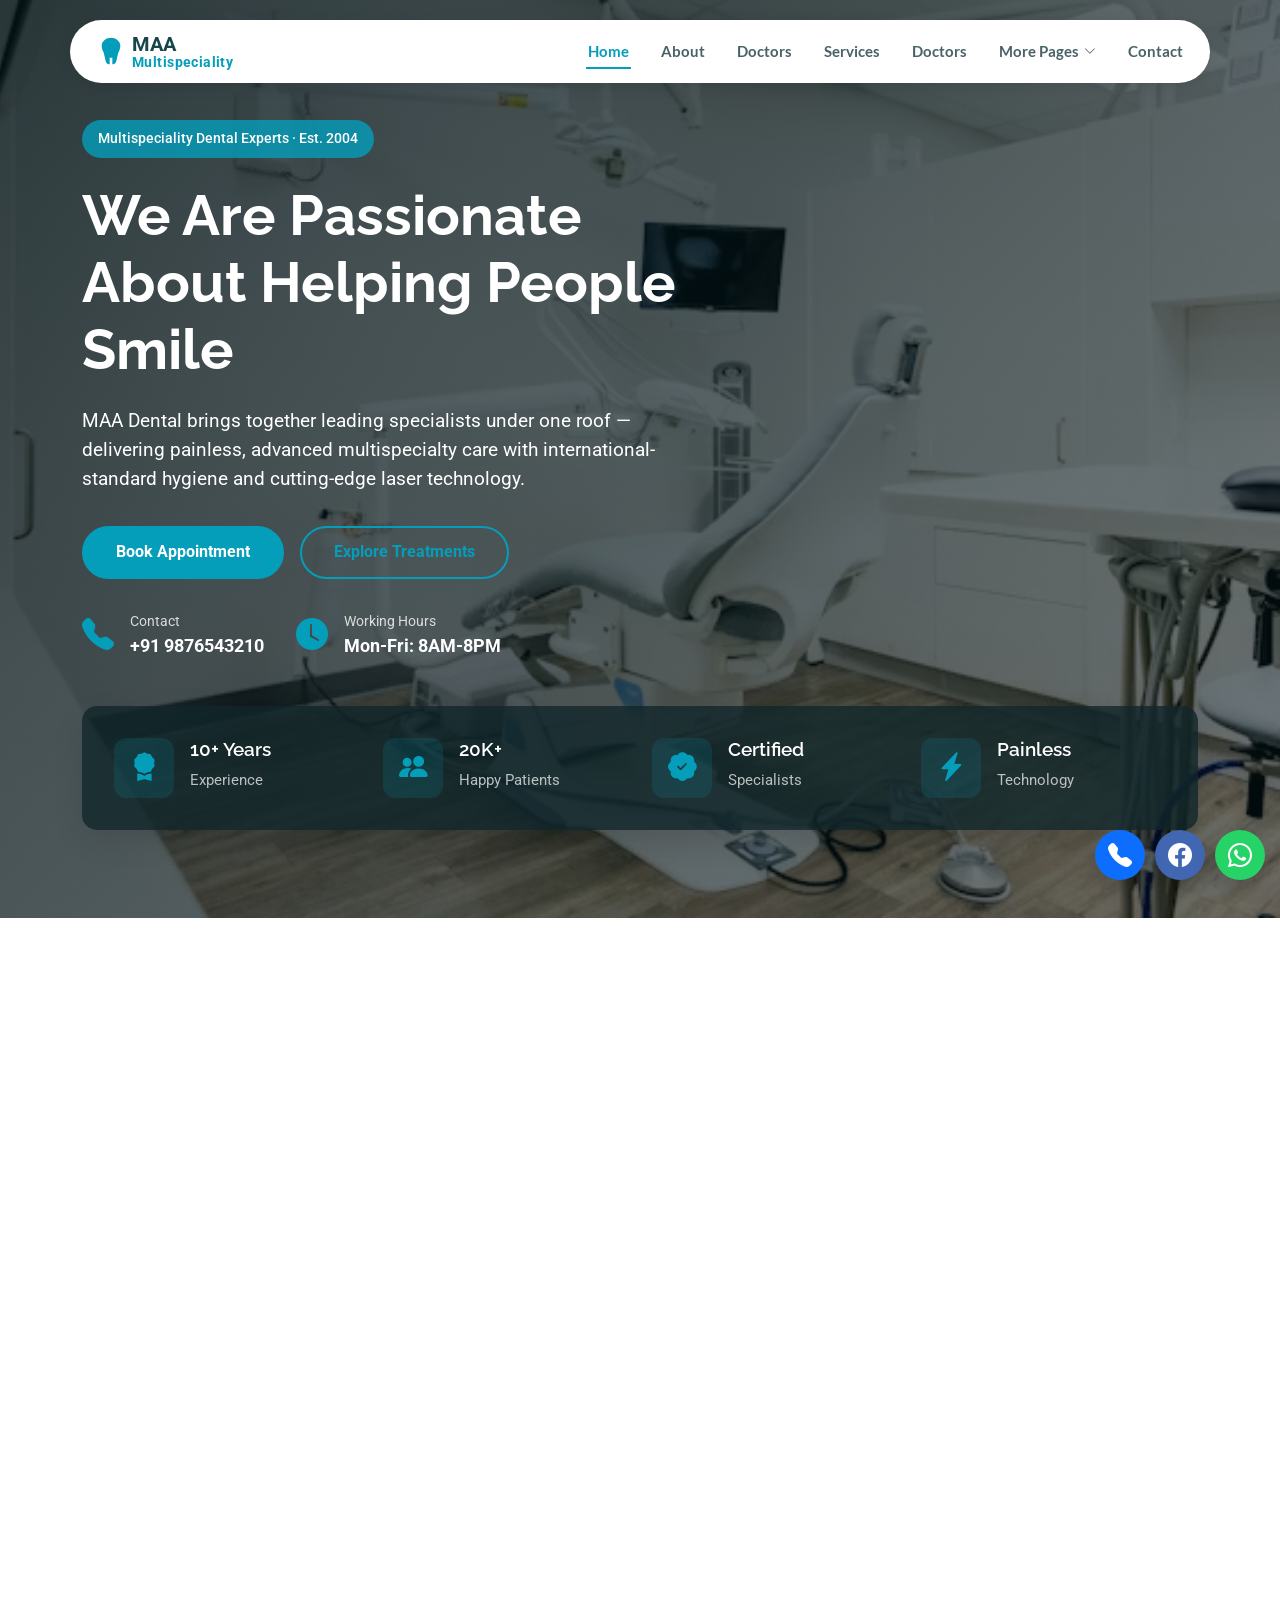
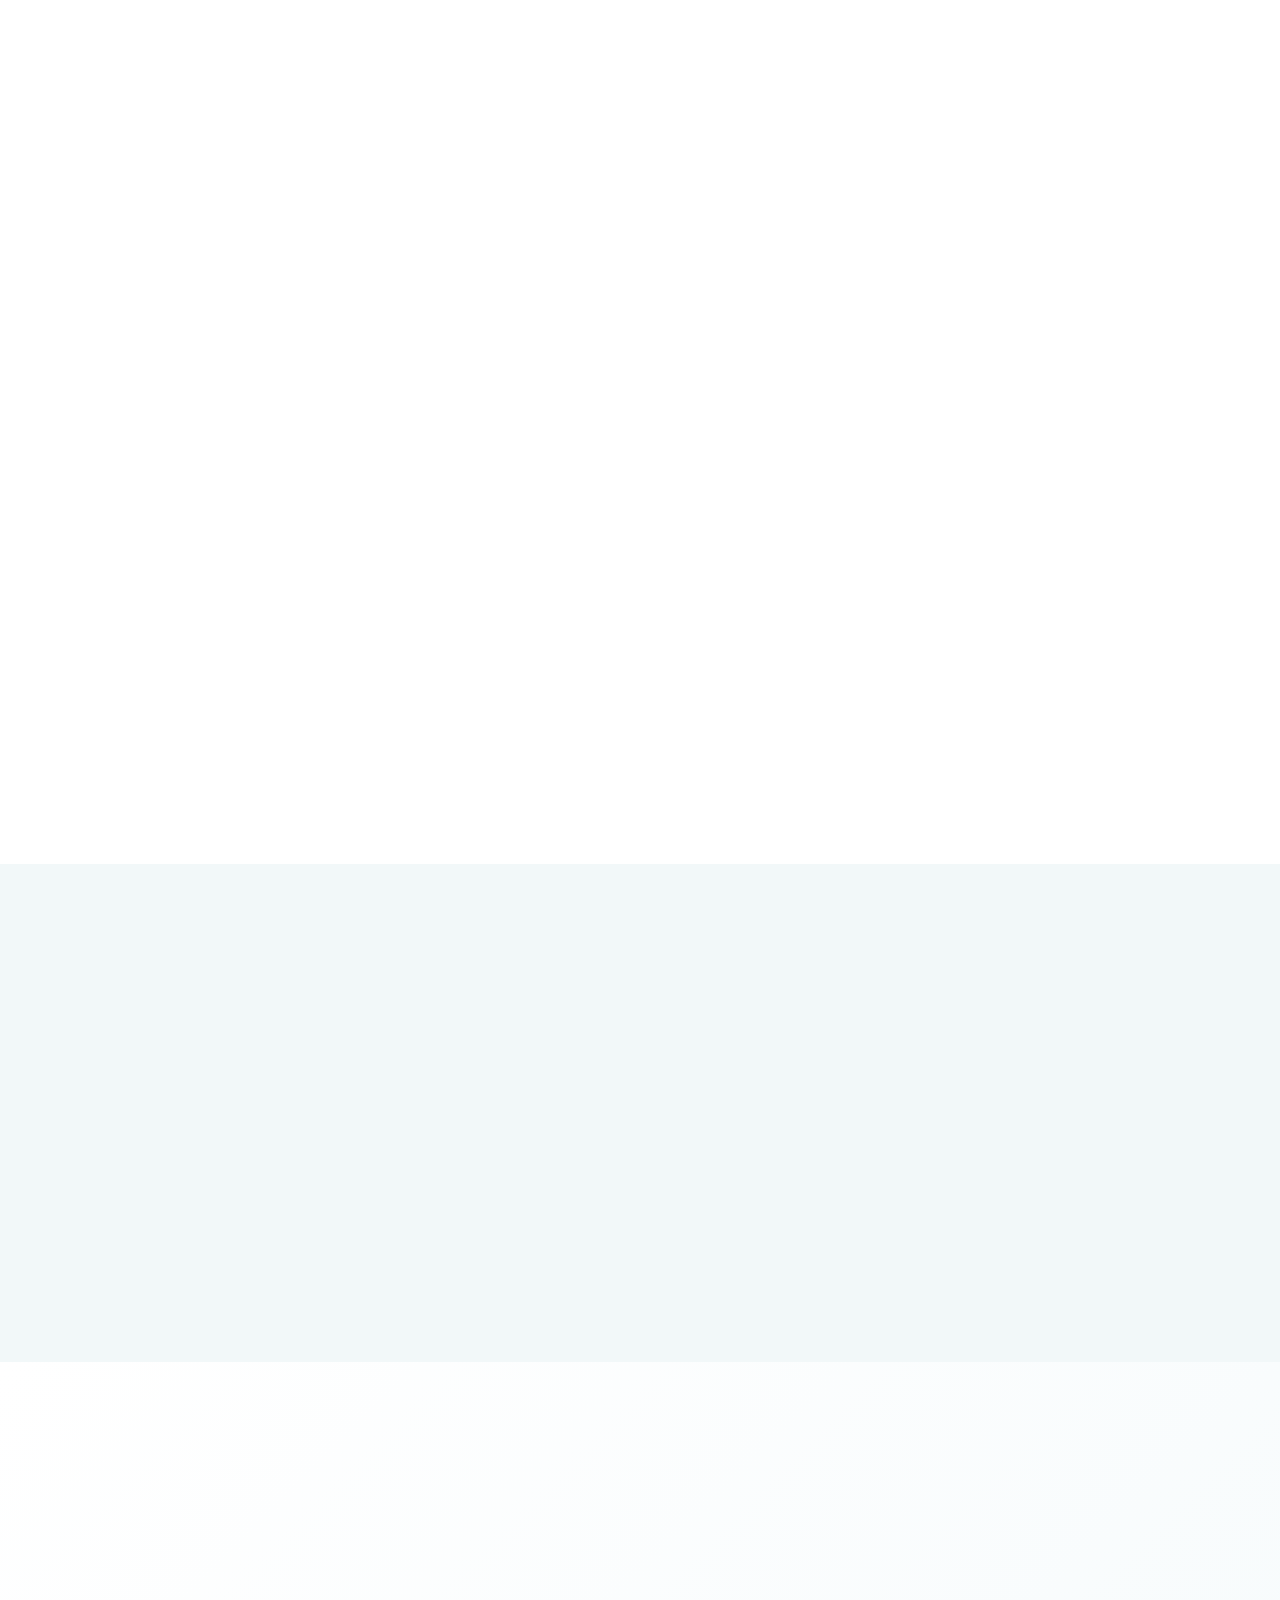
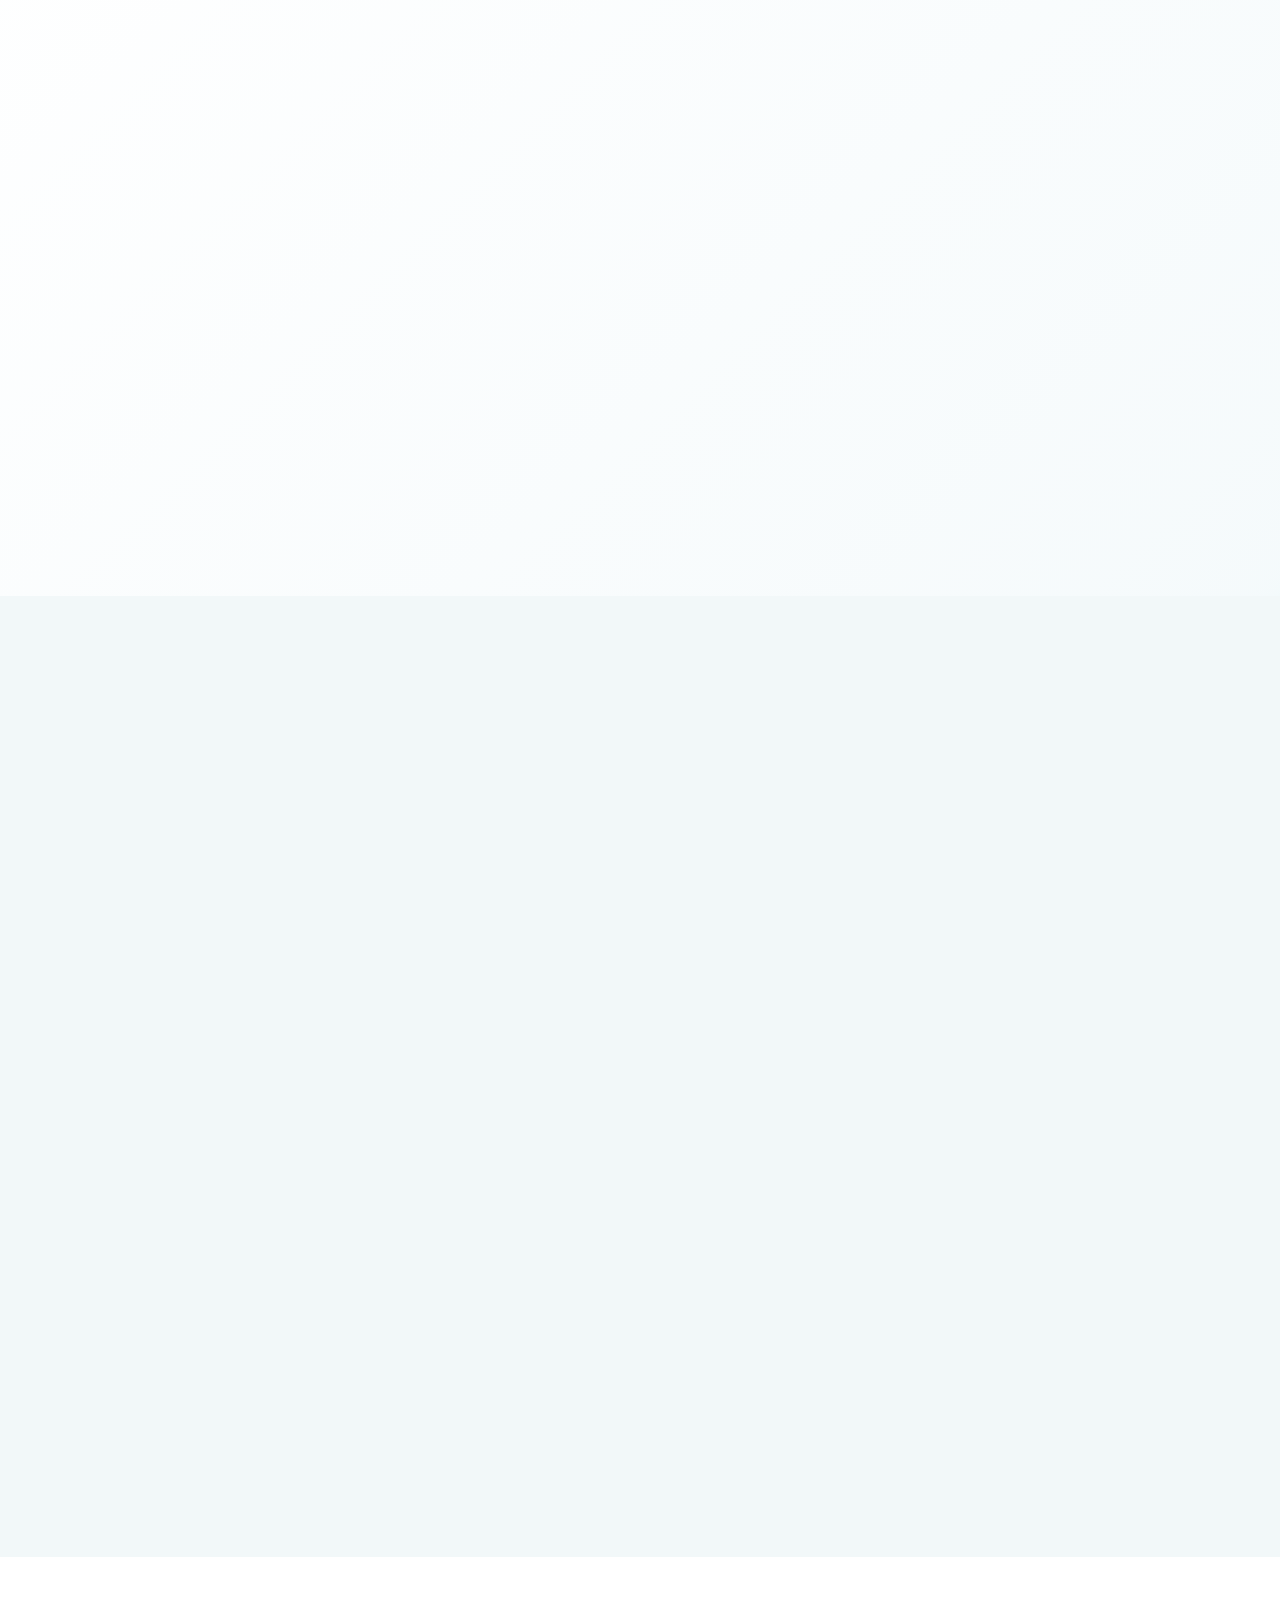
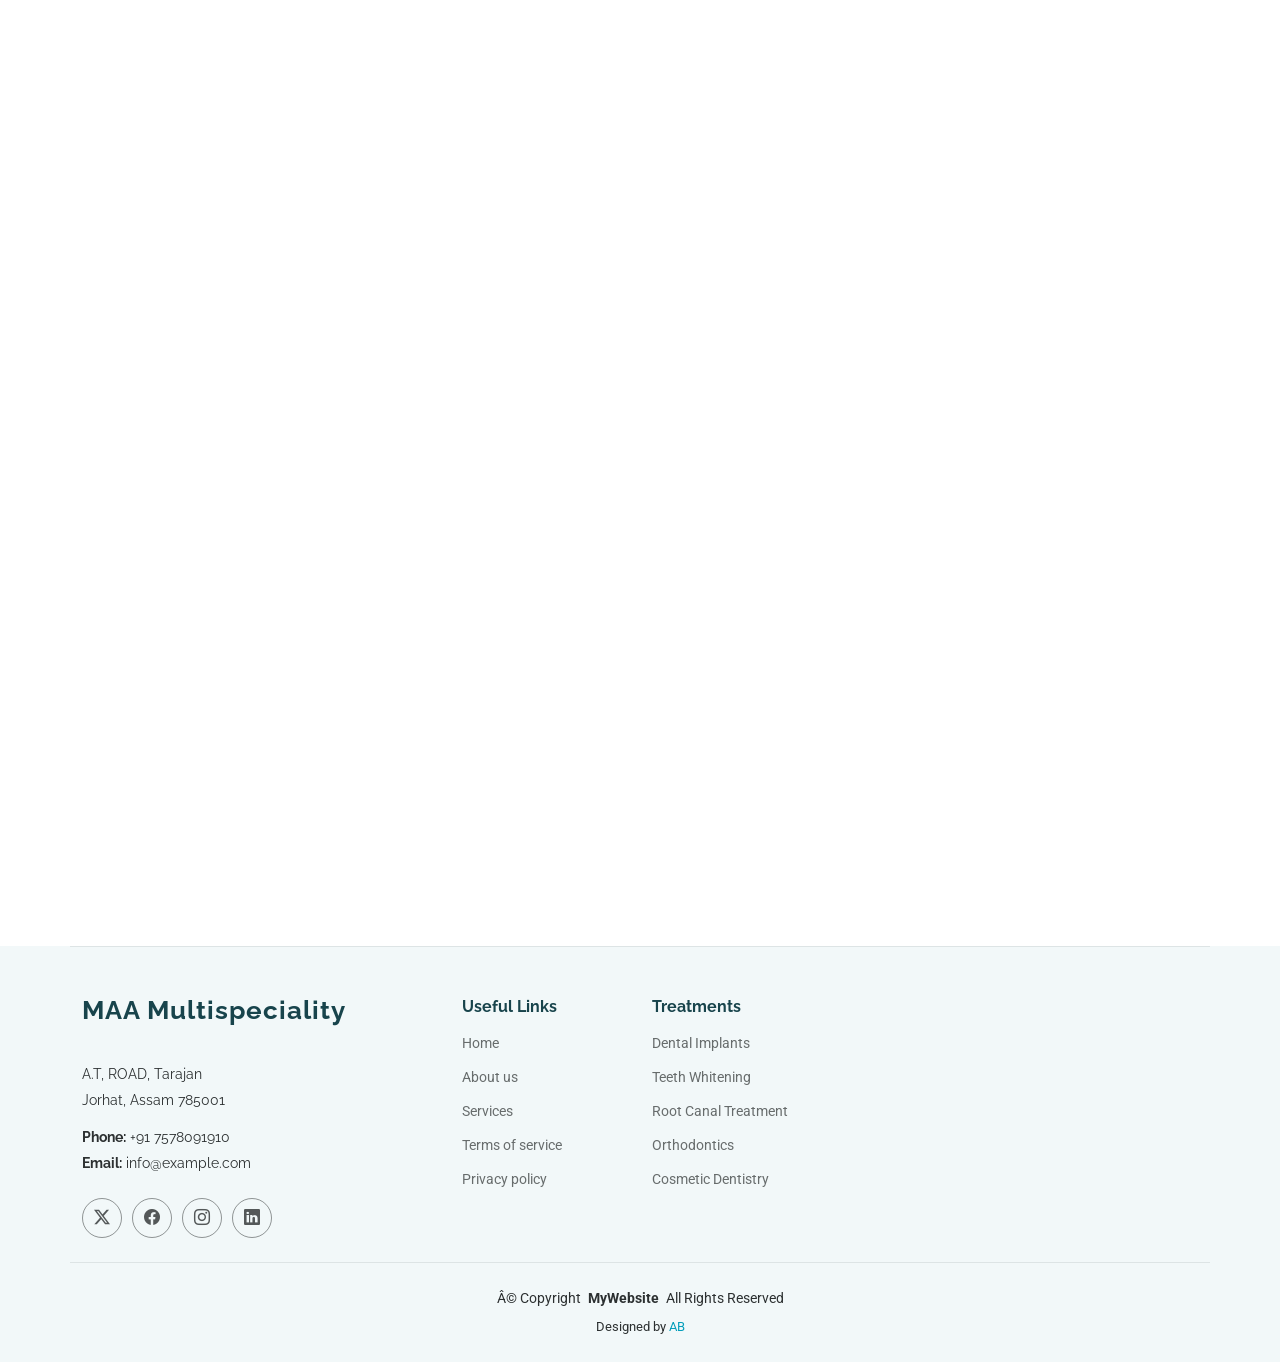
<file: index.html>
﻿<!DOCTYPE html>
<html lang="en">


<!-- Mirrored from bootstrapmade.com/content/demo/MediTrust/ by HTTrack Website Copier/3.x [XR&CO'2014], Thu, 06 Aug 2026 18:31:19 GMT -->
<head>
  <meta charset="utf-8">
  <meta content="width=device-width, initial-scale=1.0" name="viewport">
  <title>MAA Multispeciality Dental Clinic</title>
  <meta name="description" content="">
  <meta name="keywords" content="">

  <meta name="robots" content="noindex, nofollow">

  <!-- Favicons -->
  <link rel="icon" href="img/dental-icon.png">
  <link rel="apple-touch-icon" href="img/dental-icon.png">

  <!-- Vendor CSS -->
  <link rel="stylesheet" href="css/fonts.css">
  <link rel="stylesheet" href="vendor/bootstrap.min.css">
  <link rel="stylesheet" href="vendor/bootstrap-icons.css">
  <link rel="stylesheet" href="vendor/all.min.css">
  <link rel="stylesheet" href="vendor/aos.css">
  <link rel="stylesheet" href="vendor/glightbox.min.css">
  <link rel="stylesheet" href="vendor/swiper-bundle.min.css">

  <!-- Main CSS -->
  <link rel="stylesheet" href="css/main.css">
</head>

<body class="index-page">

  <header id="header" class="header d-flex align-items-center fixed-top">
    <div class="header-container container-fluid container-xl position-relative d-flex align-items-center justify-content-between">

      <a href="#" class="logo d-flex align-items-center me-auto me-xl-0">
        <!-- Uncomment the line below if you also wish to use an image logo -->
        <!-- <img src="assets/img/logo.webp" alt=""> -->
        <svg class="my-icon" viewBox="0 0 24 24" fill="currentColor" xmlns="http://www.w3.org/2000/svg">
          <path d="M12 2C8.5 2 5 4.5 5 8c0 2 .8 3.8 1.5 5.2L8 19.5c.3 1.3 1.1 2.5 2.5 2.5h.5v-5h2v5h.5c1.4 0 2.2-1.2 2.5-2.5l1.5-6.3C18.2 11.8 19 10 19 8c0-3.5-3.5-6-7-6z"/>
        </svg>

        <div class="logo-text">
          <span class="logo-title">MAA</span>
          <span class="logo-subtitle">Multispeciality</span>
        </div>
      </a>

      <nav id="navmenu" class="navmenu">
        <ul>
          <li><a href="#" class="active">Home</a></li>
          <li><a href="#">About</a></li>
          <li><a href="#find-a-doctor">Doctors</a></li>
          <li><a href="#featured-departments">Services</a></li>
          <li><a href="#find-a-doctor">Doctors</a></li>
          <li class="dropdown"><a href="#"><span>More Pages</span> <i class="bi bi-chevron-down toggle-dropdown"></i></a>
            <ul>
              <li><a href="#">Department Details</a></li>
              <li><a href="#">Service Details</a></li>
              <li><a href="#appointment-form">Appointment</a></li>
              <li><a href="#">Testimonials</a></li>
              <li><a href="#">Frequently Asked Questions</a></li>
              <li><a href="#">Gallery</a></li>
              <li><a href="#">Terms</a></li>
              <li><a href="#">Privacy</a></li>
              <li><a href="#">404</a></li>
            </ul>
          </li>
          <!-- <li class="dropdown"><a href="#"><span>Dropdown</span> <i class="bi bi-chevron-down toggle-dropdown"></i></a>
            <ul>
              <li><a href="#">Dropdown 1</a></li>
              <li class="dropdown"><a href="#"><span>Deep Dropdown</span> <i class="bi bi-chevron-down toggle-dropdown"></i></a>
                <ul>
                  <li><a href="#">Deep Dropdown 1</a></li>
                  <li><a href="#">Deep Dropdown 2</a></li>
                  <li><a href="#">Deep Dropdown 3</a></li>
                  <li><a href="#">Deep Dropdown 4</a></li>
                  <li><a href="#">Deep Dropdown 5</a></li>
                </ul>
              </li>
              <li><a href="#">Dropdown 2</a></li>
              <li><a href="#">Dropdown 3</a></li>
              <li><a href="#">Dropdown 4</a></li>
            </ul>
          </li> -->
          <li><a href="#">Contact</a></li>
        </ul>
        <i class="mobile-nav-toggle d-xl-none bi bi-list"></i>
      </nav>

      <!-- <a class="btn-getstarted" href="#appointment-form">Appointment</a> -->

    </div>
  </header>

  <main class="main">

    <!-- Hero Section -->
    <section id="hero" class="hero section dark-background">
      <div class="container-fluid p-0">
        <div class="hero-wrapper">
          <div class="hero-image">
            <!-- <img src="img/health/showcase-1.webp" alt="Advanced Healthcare" class="img-fluid"> -->
            <img src="img/facilities-1.avif" alt="Advanced Healthcare" class="img-fluid">
          </div>

          <div class="hero-content">
            <div class="container">
              <div class="row">
                <div class="col-lg-7 col-md-10" data-aos="fade-right" data-aos-delay="100">
                  <div class="content-box">
                    <span class="badge-accent" data-aos="fade-up" data-aos-delay="150">Multispeciality Dental Experts · Est. 2004</span>
                    <h1 data-aos="fade-up" data-aos-delay="200">We Are Passionate About Helping People Smile</h1>
                    <p data-aos="fade-up" data-aos-delay="250">MAA Dental brings together leading specialists under one roof — delivering painless, advanced multispecialty care with international-standard hygiene and cutting-edge laser technology.</p>

                    <div class="cta-group" data-aos="fade-up" data-aos-delay="300">
                      <a href="#appointment-form" class="btn btn-primary">Book Appointment</a>
                      <a href="#" class="btn btn-outline">Explore Treatments</a>
                    </div>

                    <div class="info-badges" data-aos="fade-up" data-aos-delay="350">
                      <div class="badge-item">
                        <i class="bi bi-telephone-fill"></i>
                        <div class="badge-content">
                          <span>Contact</span>
                          <strong>+91 9876543210</strong>
                        </div>
                      </div>
                      <div class="badge-item">
                        <i class="bi bi-clock-fill"></i>
                        <div class="badge-content">
                          <span>Working Hours</span>
                          <strong>Mon-Fri: 8AM-8PM</strong>
                        </div>
                      </div>
                    </div>
                  </div>
                </div>
              </div>

              <div class="features-wrapper">
                <div class="row gy-4">

                  <div class="col-lg-3 col-md-6">
                    <div class="feature-item" data-aos="fade-up" data-aos-delay="450">
                      <div class="feature-icon">
                        <i class="bi bi-award-fill"></i>
                      </div>
                      <div class="feature-text">
                        <h3>10+ Years</h3>
                        <p>Experience</p>
                      </div>
                    </div>
                  </div>

                  <div class="col-lg-3 col-md-6">
                    <div class="feature-item" data-aos="fade-up" data-aos-delay="500">
                      <div class="feature-icon">
                        <i class="bi bi-people-fill"></i>
                      </div>
                      <div class="feature-text">
                        <h3>20K+</h3>
                        <p>Happy Patients</p>
                      </div>
                    </div>
                  </div>

                  <div class="col-lg-3 col-md-6">
                    <div class="feature-item" data-aos="fade-up" data-aos-delay="550">
                      <div class="feature-icon">
                        <i class="bi bi-patch-check-fill"></i>
                      </div>
                      <div class="feature-text">
                        <h3>Certified</h3>
                        <p>Specialists</p>
                      </div>
                    </div>
                  </div>

                  <div class="col-lg-3 col-md-6">
                    <div class="feature-item" data-aos="fade-up" data-aos-delay="550">
                      <div class="feature-icon">
                        <i class="bi bi-lightning-charge-fill"></i>
                      </div>
                      <div class="feature-text">
                        <h3>Painless</h3>
                        <p>Technology</p>
                      </div>
                    </div>
                  </div>

                </div>
              </div>

            </div>
          </div>
        </div>
      </div>
    </section><!-- /Hero Section -->

    

    <!-- Home About Section -->
    <section id="home-about" class="home-about section">

      <div class="container" data-aos="fade-up" data-aos-delay="100">

        <div class="row gy-5 align-items-center">
          <div class="col-lg-6" data-aos="fade-right" data-aos-delay="200">
            <div class="about-image">
              <img src="img/facilities-1.avif" alt="Modern Healthcare Facility" class="img-fluid rounded-3 mb-4">
              <div class="experience-badge">
                <span class="years">10+</span>
                <span class="text">Years of Excellence</span>
              </div>
            </div>
          </div>

          <div class="col-lg-6" data-aos="fade-left" data-aos-delay="300">
            <div class="about-content">
              <h2>Committed to Exceptional Patient Care</h2>
              <p class="lead">Lorem ipsum dolor sit amet, consectetur adipiscing elit. Ut elit tellus, luctus nec ullamcorper mattis, pulvinar dapibus leo.</p>

              <p>Lorem ipsum dolor sit amet, consectetur adipiscing elit. Proin consequat magna eu accumsan mattis. Duis non augue in tortor facilisis tincidunt ac sit amet sapien. Suspendisse id risus non nisi sodales condimentum.</p>

              <div class="row g-4 mt-4">
                <div class="col-md-6" data-aos="fade-up" data-aos-delay="400">
                  <div class="feature-item">
                    <div class="icon">
                      <i class="bi bi-heart-pulse"></i>
                    </div>
                    <h4>Compassionate Care</h4>
                    <p>Lorem ipsum dolor sit amet, consectetur adipiscing elit.</p>
                  </div>
                </div>

                <div class="col-md-6" data-aos="fade-up" data-aos-delay="500">
                  <div class="feature-item">
                    <div class="icon">
                      <i class="bi bi-star"></i>
                    </div>
                    <h4>Medical Excellence</h4>
                    <p>Lorem ipsum dolor sit amet, consectetur adipiscing elit.</p>
                  </div>
                </div>
              </div>

              <div class="cta-wrapper mt-4">
                <a href="#" class="btn btn-primary">Learn More About Us</a>
                <a href="#find-a-doctor" class="btn btn-outline">Meet Our Team</a>
              </div>
            </div>
          </div>
        </div>

        <div class="row mt-5 pt-4 certifications-row" data-aos="fade-up" data-aos-delay="600">
          <div class="col-12 text-center mb-4">
           <div class="container section-title" data-aos="fade-up">
        <h2>Accreditations</h2>
        
      </div><!-- End Section Title -->
          </div>
          <div class="col-12">
            <div class="certifications">
              <div class="certification-item" data-aos="zoom-in" data-aos-delay="700">
                <img src="img/acc1.png" alt="Certification">
              </div>
              <div class="certification-item" data-aos="zoom-in" data-aos-delay="800">
                <img src="img/acc2.png" alt="Certification">
              </div>
              <div class="certification-item" data-aos="zoom-in" data-aos-delay="900">
                <img src="img/acc3.webp" alt="Certification">
              </div>
              <div class="certification-item" data-aos="zoom-in" data-aos-delay="1000">
                <img src="img/acc4.png" alt="Certification">
              </div>
            </div>
          </div>
        </div>

      </div>

    </section><!-- /Home About Section -->

    <!-- Featured Departments Section -->
    <section id="featured-departments" class="featured-departments section">

      <!-- Section Title -->
      <div class="container section-title" data-aos="fade-up">
        <h2>Our services</h2>
        <h3>Our multispecialty team covers every aspect of dental health — from routine check-ups to complete smile transformations.</h3>
      </div><!-- End Section Title -->

      <div class="container" data-aos="fade-up" data-aos-delay="100">

        <div class="row gy-4">

          <div class="col-lg-4 col-md-6" data-aos="fade-up" data-aos-delay="100">
            <div class="department-card">
              <div class="department-image">
                <img src="img/cardiology-3.webp" alt="Cardiology Department" class="img-fluid">
              </div>
              <div class="department-content">
                <div class="department-icon">
                  <i class="fas fa-heartbeat"></i>
                </div>
                <h3>General Dentistry</h3>
                <p>Comprehensive oral health care for your whole family with the latest techniques.</p>
                <a href="#" class="btn-learn-more">
                  <span>Learn More</span>
                  <i class="fas fa-arrow-right"></i>
                </a>
              </div>
            </div>
          </div><!-- End Department Card -->

          <div class="col-lg-4 col-md-6" data-aos="fade-up" data-aos-delay="200">
            <div class="department-card">
              <div class="department-image">
                <img src="img/neurology-2.webp" alt="Neurology Department" class="img-fluid">
              </div>
              <div class="department-content">
                <div class="department-icon">
                  <i class="fas fa-brain"></i>
                </div>
                <h3>Cosmetic Dentistry</h3>
                <p>Transform your smile with advanced cosmetic procedures tailored just for you.</p>
                <a href="#" class="btn-learn-more">
                  <span>Learn More</span>
                  <i class="fas fa-arrow-right"></i>
                </a>
              </div>
            </div>
          </div><!-- End Department Card -->

          <div class="col-lg-4 col-md-6" data-aos="fade-up" data-aos-delay="300">
            <div class="department-card">
              <div class="department-image">
                <img src="img/orthopedics-4.webp" alt="Orthopedics Department" class="img-fluid">
              </div>
              <div class="department-content">
                <div class="department-icon">
                  <i class="fas fa-bone"></i>
                </div>
                <h3>Teeth Straightening</h3>
                <p>Achieve your perfect smile with discreet, modern alignment solutions.</p>
                <a href="#" class="btn-learn-more">
                  <span>Learn More</span>
                  <i class="fas fa-arrow-right"></i>
                </a>
              </div>
            </div>
          </div><!-- End Department Card -->

          <div class="col-lg-4 col-md-6" data-aos="fade-up" data-aos-delay="100">
            <div class="department-card">
              <div class="department-image">
                <img src="img/pediatrics-3.webp" alt="Pediatrics Department" class="img-fluid">
              </div>
              <div class="department-content">
                <div class="department-icon">
                  <i class="fas fa-baby"></i>
                </div>
                <h3>Children's Dentistry</h3>
                <p>Specialized healthcare for children from infancy through adolescence, offering comprehensive medical care in a child-friendly environment with experienced pediatric specialists.</p>
                <a href="#" class="btn-learn-more">
                  <span>Learn More</span>
                  <i class="fas fa-arrow-right"></i>
                </a>
              </div>
            </div>
          </div><!-- End Department Card -->

          <div class="col-lg-4 col-md-6" data-aos="fade-up" data-aos-delay="200">
            <div class="department-card">
              <div class="department-image">
                <img src="img/oncology-4.webp" alt="Oncology Department" class="img-fluid">
              </div>
              <div class="department-content">
                <div class="department-icon">
                  <i class="fas fa-shield-alt"></i>
                </div>
                <h3>Oncology</h3>
                <p>Comprehensive cancer care with multidisciplinary approach, offering advanced treatment options, clinical trials, and compassionate support throughout the cancer journey.</p>
                <a href="#" class="btn-learn-more">
                  <span>Learn More</span>
                  <i class="fas fa-arrow-right"></i>
                </a>
              </div>
            </div>
          </div><!-- End Department Card -->

          <div class="col-lg-4 col-md-6" data-aos="fade-up" data-aos-delay="300">
            <div class="department-card">
              <div class="department-image">
                <img src="img/emergency-2.webp" alt="Emergency Department" class="img-fluid">
              </div>
              <div class="department-content">
                <div class="department-icon">
                  <i class="fas fa-ambulance"></i>
                </div>
                <h3>Emergency Care</h3>
                <p>Round-the-clock emergency medical services with rapid response capabilities, state-of-the-art equipment, and experienced emergency physicians for critical care.</p>
                <a href="#" class="btn-learn-more">
                  <span>Learn More</span>
                  <i class="fas fa-arrow-right"></i>
                </a>
              </div>
            </div>
          </div><!-- End Department Card -->

        </div>

      </div>

    </section>
    
    <!-- /Featured Departments Section -->

   

    <!-- Find A Doctor Section -->
    <section id="find-a-doctor" class="find-a-doctor section">

      <!-- Section Title -->
      <div class="container section-title" data-aos="fade-up">
        <h2>Meet Your Doctor & Expert Team</h2>
        <p>Our specialists bring decades of combined expertise in every dental discipline — all under one premium roof.</p>
      </div><!-- End Section Title -->

      <!-- <div class="container" data-aos="fade-up" data-aos-delay="100">

        <div class="row justify-content-center" data-aos="fade-up" data-aos-delay="200">
          <div class="col-lg-12">
            <div class="search-container">
              <form class="search-form" action="#" method="get">
                <div class="row g-3">
                  <div class="col-md-4">
                    <input type="text" class="form-control" name="doctor_name" placeholder="Doctor name or keyword">
                  </div>
                  <div class="col-md-4">
                    <select class="form-select" name="specialty" id="specialty-select">
                      <option value="">Select Specialty</option>
                      <option value="cardiology">Cardiology</option>
                      <option value="neurology">Neurology</option>
                      <option value="orthopedics">Orthopedics</option>
                      <option value="pediatrics">Pediatrics</option>
                      <option value="dermatology">Dermatology</option>
                      <option value="oncology">Oncology</option>
                      <option value="surgery">Surgery</option>
                      <option value="emergency">Emergency Medicine</option>
                    </select>
                  </div>
                  <div class="col-md-4">
                    <button type="submit" class="btn btn-primary w-100">
                      <i class="bi bi-search me-2"></i>Search Doctor
                    </button>
                  </div>
                </div>
              </form>
            </div>
          </div>
        </div> -->

        <div class="row" data-aos="fade-up" data-aos-delay="400">
          <div class="col-lg-4 col-md-6 mb-4">
            <div class="doctor-card">
              <div class="doctor-image">
                <img src="img/staff-1.webp" alt="Dr. Sarah Mitchell" class="img-fluid">
                <div class="availability-badge online">Available</div>
              </div>
              <div class="doctor-info">
                <h5>Dr. XXXXX</h5>
                <p class="specialty">Cardiology</p>
                <p class="experience">15+ years experience</p>
                <div class="rating">
                  <i class="bi bi-star-fill"></i>
                  <i class="bi bi-star-fill"></i>
                  <i class="bi bi-star-fill"></i>
                  <i class="bi bi-star-fill"></i>
                  <i class="bi bi-star-fill"></i>
                  <span class="rating-text">(4.9)</span>
                </div>
                <div class="appointment-actions">
                  <a href="#" class="btn btn-outline-primary btn-sm">View Profile</a>
                  <a href="#appointment-form" class="btn btn-primary btn-sm">Book Appointment</a>
                </div>
              </div>
            </div>
          </div><!-- End Doctor Card -->

          <div class="col-lg-4 col-md-6 mb-4">
            <div class="doctor-card">
              <div class="doctor-image">
                <img src="img/staff-3.webp" alt="Dr. Michael Rodriguez" class="img-fluid">
                <div class="availability-badge busy">In Surgery</div>
              </div>
              <div class="doctor-info">
                <h5>Dr. AAAAAA</h5>
                <p class="specialty">Neurology</p>
                <p class="experience">12+ years experience</p>
                <div class="rating">
                  <i class="bi bi-star-fill"></i>
                  <i class="bi bi-star-fill"></i>
                  <i class="bi bi-star-fill"></i>
                  <i class="bi bi-star-fill"></i>
                  <i class="bi bi-star-half"></i>
                  <span class="rating-text">(4.7)</span>
                </div>
                <div class="appointment-actions">
                  <a href="#" class="btn btn-outline-primary btn-sm">View Profile</a>
                  <a href="#appointment-form" class="btn btn-primary btn-sm">Book Appointment</a>
                </div>
              </div>
            </div>
          </div><!-- End Doctor Card -->

          <div class="col-lg-4 col-md-6 mb-4">
            <div class="doctor-card">
              <div class="doctor-image">
                <img src="img/staff-5.webp" alt="Dr. Emily Chen" class="img-fluid">
                <div class="availability-badge online">Available</div>
              </div>
              <div class="doctor-info">
                <h5>Dr. TTTTT</h5>
                <p class="specialty">Pediatrics</p>
                <p class="experience">8+ years experience</p>
                <div class="rating">
                  <i class="bi bi-star-fill"></i>
                  <i class="bi bi-star-fill"></i>
                  <i class="bi bi-star-fill"></i>
                  <i class="bi bi-star-fill"></i>
                  <i class="bi bi-star-fill"></i>
                  <span class="rating-text">(5.0)</span>
                </div>
                <div class="appointment-actions">
                  <a href="#" class="btn btn-outline-primary btn-sm">View Profile</a>
                  <a href="#appointment-form" class="btn btn-primary btn-sm">Book Appointment</a>
                </div>
              </div>
            </div>
          </div><!-- End Doctor Card -->

          <!-- <div class="col-lg-4 col-md-6 mb-4">
            <div class="doctor-card">
              <div class="doctor-image">
                <img src="img/logo.png" alt="Dr. James Thompson" class="img-fluid">
                <div class="availability-badge offline">Next: Tomorrow 9AM</div>
              </div>
              <div class="doctor-info">
                <h5>Dr. James Thompson</h5>
                <p class="specialty">Orthopedics</p>
                <p class="experience">20+ years experience</p>
                <div class="rating">
                  <i class="bi bi-star-fill"></i>
                  <i class="bi bi-star-fill"></i>
                  <i class="bi bi-star-fill"></i>
                  <i class="bi bi-star-fill"></i>
                  <i class="bi bi-star-half"></i>
                  <span class="rating-text">(4.8)</span>
                </div>
                <div class="appointment-actions">
                  <a href="#" class="btn btn-outline-primary btn-sm">View Profile</a>
                  <a href="#appointment-form" class="btn btn-primary btn-sm">Book Appointment</a>
                </div>
              </div>
            </div>
          </div> -->
          
          <!-- End Doctor Card -->
<!-- 
          <div class="col-lg-4 col-md-6 mb-4">
            <div class="doctor-card">
              <div class="doctor-image">
                <img src="img/logo.png" alt="Dr. Lisa Anderson" class="img-fluid">
                <div class="availability-badge online">Available</div>
              </div>
              <div class="doctor-info">
                <h5>Dr. Lisa Anderson</h5>
                <p class="specialty">Dermatology</p>
                <p class="experience">10+ years experience</p>
                <div class="rating">
                  <i class="bi bi-star-fill"></i>
                  <i class="bi bi-star-fill"></i>
                  <i class="bi bi-star-fill"></i>
                  <i class="bi bi-star-fill"></i>
                  <i class="bi bi-star"></i>
                  <span class="rating-text">(4.6)</span>
                </div>
                <div class="appointment-actions">
                  <a href="#" class="btn btn-outline-primary btn-sm">View Profile</a>
                  <a href="#appointment-form" class="btn btn-primary btn-sm">Book Appointment</a>
                </div>
              </div>
            </div>
          </div> -->
          
          <!-- End Doctor Card -->
<!-- 
          <div class="col-lg-4 col-md-6 mb-4">
            <div class="doctor-card">
              <div class="doctor-image">
                <img src="img/logo.png" alt="Dr. Robert Kim" class="img-fluid">
                <div class="availability-badge online">Available</div>
              </div>
              <div class="doctor-info">
                <h5>Dr. Robert Kim</h5>
                <p class="specialty">Oncology</p>
                <p class="experience">18+ years experience</p>
                <div class="rating">
                  <i class="bi bi-star-fill"></i>
                  <i class="bi bi-star-fill"></i>
                  <i class="bi bi-star-fill"></i>
                  <i class="bi bi-star-fill"></i>
                  <i class="bi bi-star-fill"></i>
                  <span class="rating-text">(4.9)</span>
                </div>
                <div class="appointment-actions">
                  <a href="#" class="btn btn-outline-primary btn-sm">View Profile</a>
                  <a href="#appointment-form" class="btn btn-primary btn-sm">Book Appointment</a>
                </div>
              </div>
            </div>
          </div> -->
          
          
          <!-- End Doctor Card -->

        </div>

      </div>

    </section>
    
    <!-- /Find A Doctor Section -->


    <!-- Google Reviews Section -->
    <section id="google-reviews" class="google-reviews section light-background">
      <div class="container section-title" data-aos="fade-up">
        <h2>Google Reviews</h2>
        <p>Patients trust us for our care, comfort, and consistently positive experience.</p>
      </div>

      <div class="container" data-aos="fade-up" data-aos-delay="100">
        <div class="row gy-4">
          <div class="col-lg-4 col-md-6">
            <div class="review-card">
              <div class="review-stars">
                <i class="bi bi-star-fill"></i>
                <i class="bi bi-star-fill"></i>
                <i class="bi bi-star-fill"></i>
                <i class="bi bi-star-fill"></i>
                <i class="bi bi-star-fill"></i>
              </div>
              <p>“Professional, gentle, and incredibly thoughtful care. The whole team made my visit comfortable and stress-free.”</p>
              <h5>Raju</h5>
            </div>
          </div>

          <div class="col-lg-4 col-md-6">
            <div class="review-card">
              <div class="review-stars">
                <i class="bi bi-star-fill"></i>
                <i class="bi bi-star-fill"></i>
                <i class="bi bi-star-fill"></i>
                <i class="bi bi-star-fill"></i>
                <i class="bi bi-star-half"></i>
              </div>
              <p>“Amazing clinic with modern facilities and an excellent dentist. I would highly recommend them.”</p>
              <h5>Ravi</h5>
            </div>
          </div>

          <div class="col-lg-4 col-md-6">
            <div class="review-card">
              <div class="review-stars">
                <i class="bi bi-star-fill"></i>
                <i class="bi bi-star-fill"></i>
                <i class="bi bi-star-fill"></i>
                <i class="bi bi-star-fill"></i>
                <i class="bi bi-star-fill"></i>
              </div>
              <p>“Clean, welcoming, and very professional. The treatment was precise and the staff were kind.”</p>
              <h5>Priya</h5>
            </div>
          </div>
        </div>
      </div>
    </section><!-- /Google Reviews Section -->

    <!-- Call To Action Section -->
    <section id="call-to-action" class="call-to-action section">

      <div class="container" data-aos="fade-up" data-aos-delay="100">

        <div class="row justify-content-center">
          <div class="col-lg-8 text-center">
            <h2 data-aos="fade-up" data-aos-delay="200">Your Health is Our Priority</h2>
            <p data-aos="fade-up" data-aos-delay="250">Lorem ipsum dolor sit amet, consectetur adipiscing elit. Sed do eiusmod tempor incididunt ut labore et dolore magna aliqua. Ut enim ad minim veniam, quis nostrud exercitation ullamco laboris.</p>

            <div class="cta-buttons" data-aos="fade-up" data-aos-delay="300">
              <a href="#appointment-form" class="btn-primary">Book Appointment</a>
              <a href="#find-a-doctor" class="btn-secondary">Find a Doctor</a>
            </div>
          </div>
        </div>

        <div class="row features-row" data-aos="fade-up" data-aos-delay="400">

          <div class="col-lg-4 col-md-6 mb-4">
            <div class="feature-card">
              <div class="icon-wrapper">
                <i class="bi bi-heart-pulse"></i>
              </div>
              <h5>24/7 Emergency Care</h5>
              <p>Ut enim ad minim veniam, quis nostrud exercitation ullamco laboris nisi ut aliquip ex ea commodo.</p>
              <a href="#" class="feature-link">
                <span>Learn More</span>
                <i class="bi bi-arrow-right"></i>
              </a>
            </div>
          </div>

          <div class="col-lg-4 col-md-6 mb-4">
            <div class="feature-card">
              <div class="icon-wrapper">
                <i class="bi bi-calendar-check"></i>
              </div>
              <h5>Easy Online Booking</h5>
              <p>Duis aute irure dolor in reprehenderit in voluptate velit esse cillum dolore eu fugiat nulla pariatur.</p>
              <a href="#appointment-form" class="feature-link">
                <span>Book Now</span>
                <i class="bi bi-arrow-right"></i>
              </a>
            </div>
          </div>

          <div class="col-lg-4 col-md-6 mb-4">
            <div class="feature-card">
              <div class="icon-wrapper">
                <i class="bi bi-people"></i>
              </div>
              <h5>Expert Medical Team</h5>
              <p>Excepteur sint occaecat cupidatat non proident, sunt in culpa qui officia deserunt mollit anim.</p>
              <a href="#find-a-doctor" class="feature-link">
                <span>Meet Our Doctors</span>
                <i class="bi bi-arrow-right"></i>
              </a>
            </div>
          </div>

        </div>

        <!-- <div class="emergency-alert" data-aos="zoom-in" data-aos-delay="500">
          <div class="row align-items-center">
            <div class="col-lg-8">
              <div class="emergency-content">
                <div class="emergency-icon">
                  <i class="bi bi-telephone-fill"></i>
                </div>
                <div class="emergency-text">
                  <h4>Medical Emergency?</h4>
                  <p>Call our 24/7 emergency hotline for immediate assistance</p>
                </div>
              </div>
            </div>
            <div class="col-lg-4 text-end">
              <a href="tel:911" class="emergency-btn">
                <i class="bi bi-telephone-fill"></i>
                Call 99999
              </a>
            </div>
          </div>
        </div>

      </div> -->

    </section><!-- /Call To Action Section -->
    <!-- Appointment Form Section -->
    <section id="appointment-form" class="appointment-form section light-background">
      <div class="container section-title" data-aos="fade-up">
        <h2>Book an Appointment</h2>
        <p>Share your details and we will help you arrange a visit with our dental specialists.</p>
      </div>

      <div class="container" data-aos="fade-up" data-aos-delay="100">
        <div class="row justify-content-center">
          <div class="col-lg-8">
            <div class="appointment-card">
              <form action="https://usebasin.com/f/a0d912b822a8" method="POST" data-basin-captcha="recaptcha" novalidate>
                <h4 class="card-title mb-3">Book a dentist appointment</h4>

                <div class="mb-3">
                  <label for="name" class="form-label">Full name</label>
                  <input type="text" class="form-control" id="name" name="name" placeholder="Jane Doe" required>
                </div>

                <div class="row g-3">
                  <div class="col-md-6">
                    <label for="email" class="form-label">Email</label>
                    <input type="email" class="form-control" id="email" name="email" placeholder="you@example.com" required>
                  </div>
                  <div class="col-md-6">
                    <label for="phone" class="form-label">Phone</label>
                    <input type="tel" class="form-control" id="phone" name="phone" placeholder="(555) 555-5555" required>
                  </div>
                </div>

                <div class="row g-3 mt-2">
                  <div class="col-md-6">
                    <label for="date" class="form-label">Preferred date</label>
                    <input type="date" class="form-control" id="date" name="preferred_date">
                  </div>
                  <div class="col-md-6">
                    <label for="time" class="form-label">Preferred time</label>
                    <input type="time" class="form-control" id="time" name="preferred_time">
                  </div>
                </div>

                <div class="mb-3 mt-3">
                  <label for="reason" class="form-label">Reason for visit / Notes</label>
                  <textarea class="form-control" id="reason" name="reason" rows="4" placeholder="Brief description (e.g. cleaning, toothache)"></textarea>
                </div>

                <div class="form-check mb-3">
                  <input class="form-check-input" type="checkbox" value="yes" id="new_patient" name="new_patient">
                  <label class="form-check-label" for="new_patient">I am a new patient</label>
                </div>

                <div class="mb-3" id="basin-recaptcha-placeholder"></div>

                <div class="d-grid">
                  <button type="submit" class="btn btn-primary">Request appointment</button>
                </div>
              </form>
            </div>
          </div>
        </div>
      </div>
    </section><!-- /Appointment Form Section -->

    <!-- Emergency Info Section -->
    <section id="emergency-info" class="emergency-info section">
      <!-- Section Title -->
      <div class="container section-title" data-aos="fade-up">
        <h2>Get Directions</h2>
        <i class="bi bi-geo-alt-fill"></i>
                    
      </div><!-- End Section Title -->

      <div class="container" data-aos="fade-up" data-aos-delay="100">

        <div class="row">
          <div class="col-lg-8 col-md-10 mx-auto">

            <!-- Emergency Alert Banner -->
            <!-- <div class="emergency-alert" data-aos="zoom-in" data-aos-delay="100">
              <div class="alert-icon">
                <i class="bi bi-exclamation-triangle-fill"></i>
              </div>
              <div class="alert-content">
                <h3>Medical Emergency?</h3>
                <p>If you are experiencing a life-threatening emergency, call 911 immediately or go to your nearest emergency room.</p>
              </div>
              <div class="alert-action">
                <a href="tel:911" class="btn btn-emergency">
                  <i class="bi bi-telephone-fill"></i>
                  Call 911
                </a>
              </div>
            </div> -->
            
            <!-- End Emergency Alert -->

            <!-- Emergency Contact Grid -->
            <!-- <div class="row emergency-contacts" data-aos="fade-up" data-aos-delay="200">

              <div class="col-md-6 mb-4">
                <div class="contact-card urgent">
                  <div class="card-icon">
                    <i class="bi bi-hospital"></i>
                  </div>
                  <div class="card-content">
                    <h4>Emergency Room</h4>
                    <p class="contact-info">
                      <i class="bi bi-telephone"></i>
                      <span>+1 (555) 123-4567</span>
                    </p>
                    <p class="address">
                      <i class="bi bi-geo-alt"></i>
                      1245 Healthcare Blvd, Medical City, CA 90210
                    </p>
                    <p class="hours">Open 24/7</p>
                  </div>
                  <div class="card-action">
                    <a href="tel:+15551234567" class="btn btn-contact">Call Now</a>
                  </div>
                </div>
              </div> -->
              
              
              <!-- End Emergency Room Card -->

              <!-- <div class="col-md-6 mb-4">
                <div class="contact-card">
                  <div class="card-icon">
                    <i class="bi bi-clock"></i>
                  </div>
                  <div class="card-content">
                    <h4>Urgent Care</h4>
                    <p class="contact-info">
                      <i class="bi bi-telephone"></i>
                      <span>+1 (555) 987-6543</span>
                    </p>
                    <p class="address">
                      <i class="bi bi-geo-alt"></i>
                      892 Wellness Ave, Health District, CA 90211
                    </p>
                    <p class="hours">Mon-Sun: 7:00 AM - 10:00 PM</p>
                  </div>
                  <div class="card-action">
                    <a href="tel:+15559876543" class="btn btn-contact">Call Now</a>
                  </div>
                </div>
              </div> -->
              
              <!-- End Urgent Care Card -->

              <!-- <div class="col-md-6 mb-4">
                <div class="contact-card">
                  <div class="card-icon">
                    <i class="bi bi-headset"></i>
                  </div>
                  <div class="card-content">
                    <h4>Nurse Helpline</h4>
                    <p class="contact-info">
                      <i class="bi bi-telephone"></i>
                      <span>+1 (555) 456-7890</span>
                    </p>
                    <p class="description">24/7 medical advice and guidance</p>
                    <p class="hours">Available 24/7</p>
                  </div>
                  <div class="card-action">
                    <a href="tel:+15554567890" class="btn btn-contact">Call Now</a>
                  </div>
                </div>
              </div> -->
              
              <!-- End Nurse Helpline Card -->

              <!-- <div class="col-md-6 mb-4">
                <div class="contact-card">
                  <div class="card-icon">
                    <i class="bi bi-heart-pulse"></i>
                  </div>
                  <div class="card-content">
                    <h4>Poison Control</h4>
                    <p class="contact-info">
                      <i class="bi bi-telephone"></i>
                      <span>1-800-222-1222</span>
                    </p>
                    <p class="description">National poison control hotline</p>
                    <p class="hours">Available 24/7</p>
                  </div>
                  <div class="card-action">
                    <a href="tel:18002221222" class="btn btn-contact">Call Now</a>
                  </div>
                </div>
              </div> -->
              
              <!-- End Poison Control Card -->

            </div><!-- End Emergency Contacts -->

            <!-- Quick Actions -->
            <div class="quick-actions" data-aos="fade-up" data-aos-delay="300">
              <iframe
                src="https://www.google.com/maps/embed?pb=!1m18!1m12!1m3!1d14250.331398632401!2d94.18407675541994!3d26.757684899999997!2m3!1f0!2f0!3f0!3m2!1i1024!2i768!4f13.1!3m3!1m2!1s0x3746c329787e8e29%3A0x61f8e0673c7787!2sMAA%20Multispeciality%20Dental%20Clinic!5e0!3m2!1sen!2suk!4v1786061202525!5m2!1sen!2suk"
                width="800" height="600" style="border:0;" allowfullscreen="" loading="lazy"
                referrerpolicy="strict-origin-when-cross-origin"></iframe>
              <div class="row">
                <!-- <div class="col-sm-6 col-lg-3">
                  <a href="#" class="action-link">
                    <i class="bi bi-geo-alt-fill"></i>
                    <span>Get Directions</span>
                  </a>
                </div> -->
                <!-- <div class="col-sm-6 col-lg-3">
                  <a href="#appointment-form" class="action-link">
                    <i class="bi bi-calendar-check"></i>
                    <span>Book Appointment</span>
                  </a>
                </div>
                <div class="col-sm-6 col-lg-3">
                  <a href="#" class="action-link">
                    <i class="bi bi-person-badge"></i>
                    <span>Find a Doctor</span>
                  </a>
                </div> -->
                <!-- <div class="col-sm-6 col-lg-3">
                  <a href="#" class="action-link">
                    <i class="bi bi-chat-dots"></i>
                    <span>Live Chat</span>
                  </a>
                </div> -->
              </div>
            </div>
            
            <!-- End Quick Actions -->

            <!-- Emergency Preparation Tips -->
            <!-- <div class="emergency-tips" data-aos="fade-up" data-aos-delay="400">
              <h4>When to Seek Emergency Care</h4>
              <div class="row">
                <div class="col-md-6">
                  <ul class="emergency-list">
                    <li><i class="bi bi-check-circle"></i> Chest pain or difficulty breathing</li>
                    <li><i class="bi bi-check-circle"></i> Severe allergic reactions</li>
                    <li><i class="bi bi-check-circle"></i> Major trauma or injuries</li>
                    <li><i class="bi bi-check-circle"></i> Signs of stroke or heart attack</li>
                  </ul>
                </div>
                <div class="col-md-6">
                  <ul class="emergency-list">
                    <li><i class="bi bi-check-circle"></i> Severe burns or bleeding</li>
                    <li><i class="bi bi-check-circle"></i> Loss of consciousness</li>
                    <li><i class="bi bi-check-circle"></i> Severe abdominal pain</li>
                    <li><i class="bi bi-check-circle"></i> High fever with confusion</li>
                  </ul>
                </div>
              </div>
            </div> -->
            
            <!-- End Emergency Tips -->

          </div>
        </div>

      </div>

    </section><!-- /Emergency Info Section -->

  </main>

  <footer id="footer" class="footer position-relative light-background">

    <div class="container footer-top">
      <div class="row gy-4">
        <div class="col-lg-4 col-md-6 footer-about">
          <a href="#" class="logo d-flex align-items-center">
            <span class="sitename">MAA Multispeciality</span>
          </a>
          <div class="footer-contact pt-3">
            <p>A.T, ROAD, Tarajan</p>
            <p>Jorhat, Assam 785001</p>
            <p class="mt-3"><strong>Phone:</strong> <span>+91 7578091910</span></p>
            <p><strong>Email:</strong> <span><a href="#" class="__cf_email__" data-cfemail="92fbfcf4fdd2f7eaf3ffe2fef7bcf1fdff">[email&#160;protected]</a></span></p>
          </div>
          <div class="social-links d-flex mt-4">
            <a href="#"><i class="bi bi-twitter-x"></i></a>
            <a href="#"><i class="bi bi-facebook"></i></a>
            <a href="#"><i class="bi bi-instagram"></i></a>
            <a href="#"><i class="bi bi-linkedin"></i></a>
          </div>
        </div>

        <div class="col-lg-2 col-md-3 footer-links">
          <h4>Useful Links</h4>
          <ul>
            <li><a href="#">Home</a></li>
            <li><a href="#">About us</a></li>
            <li><a href="#">Services</a></li>
            <li><a href="#">Terms of service</a></li>
            <li><a href="#">Privacy policy</a></li>
          </ul>
        </div>

        <div class="col-lg-2 col-md-3 footer-links">
          <h4>Treatments</h4>
          <ul>
            <li><a href="#">Dental Implants</a></li>
            <li><a href="#">Teeth Whitening</a></li>
            <li><a href="#">Root Canal Treatment</a></li>
            <li><a href="#">Orthodontics</a></li>
            <li><a href="#">Cosmetic Dentistry</a></li>
          </ul>
        </div>

        

       

      </div>
    </div>

    <div class="container copyright text-center mt-4">
      <p>Â© <span>Copyright</span> <strong class="px-1 sitename">MyWebsite</strong> <span>All Rights Reserved</span></p>
      <div class="credits">
        <!-- All the links in the footer should remain intact. -->
        <!-- You can delete the links only if you've purchased the pro version. -->
        <!-- Licensing information: https://bootstrapmade.com/license/ -->
        <!-- Purchase the pro version with working PHP/AJAX contact form: [buy-url] -->
        Designed by <a href="#">AB</a>
      </div>
    </div>

  </footer>

  <!-- Scroll Top -->
  <!-- <a href="#" id="scroll-top" class="scroll-top d-flex align-items-center justify-content-center"><i class="bi bi-arrow-up-short"></i></a> -->

  <!-- Facebook Chat Float -->
  <a href="https://www.facebook.com/maadentalclinicjorhat" target="_blank" rel="noreferrer noopener" class="facebook-float d-flex align-items-center justify-content-center" aria-label="Chat on Facebook">
    <i class="bi bi-facebook"></i>
  </a>

  <!-- WhatsApp Chat Float -->
  <a href="https://wa.me/917578091910?text=Hi%20there%2C%20I%20need%20help%20with%20dental%20services" target="_blank" rel="noreferrer noopener" class="whatsapp-float d-flex align-items-center justify-content-center" aria-label="Chat on WhatsApp">
    <i class="bi bi-whatsapp"></i>
  </a>

  <!-- Call Float -->
  <a href="tel:+917578091910" class="call-float d-flex align-items-center justify-content-center" aria-label="Call us">
    <i class="bi bi-telephone-fill"></i>
  </a>

  <!-- Preloader -->
  <div id="preloader"></div>

  <!-- Vendor JS Files -->
  
  
  
  
  
  
  
  

  <!-- Main JS File -->
  


  <!-- Vendor JS Files -->
  <script src="vendor/email-decode.min.js"></script>
  <script src="vendor/bootstrap.bundle.min.js"></script>
  <script src="vendor/validate.js"></script>
  <script src="vendor/aos.js"></script>
  <script src="vendor/purecounter_vanilla.js"></script>
  <script src="vendor/swiper-bundle.min.js"></script>
  <script src="vendor/imagesloaded.pkgd.min.js"></script>
  <script src="vendor/isotope.pkgd.min.js"></script>
  <script src="vendor/glightbox.min.js"></script>
  <script src="https://usebasin.com/basin.js"></script>

  <!-- Main JS File -->
  <script src="js/main.js"></script>
  <script>if(window.AOS){AOS.init();}</script>

</body>


<!-- Mirrored from bootstrapmade.com/content/demo/MediTrust/ by HTTrack Website Copier/3.x [XR&CO'2014], Thu, 06 Aug 2026 18:31:19 GMT -->
</html>
</file>
<file: css/fonts.css>
/* Local font-face declarations for offline use */
@font-face{
  font-family: 'Fraunces';
  src: url('../vendor/fonts/6NUh8FyLNQOQZAnv9bYEvDiIdE9Ea92uemAk_WBq8U_9v0c2Wa0K7iN7hzFUPJH58nib1603gg7S2nfgRYIcaRyjDg.ttf') format('truetype');
  font-weight: 600;
  font-style: normal;
  font-display: swap;
}
@font-face{
  font-family: 'Fraunces';
  src: url('../vendor/fonts/6NUh8FyLNQOQZAnv9bYEvDiIdE9Ea92uemAk_WBq8U_9v0c2Wa0K7iN7hzFUPJH58nib1603gg7S2nfgRYIcUByjDg.ttf') format('truetype');
  font-weight: 700;
  font-style: normal;
  font-display: swap;
}
@font-face{
  font-family: 'IBM Plex Mono';
  src: url('../vendor/fonts/-F63fjptAgt5VM-kVkqdyU8n5ig.ttf') format('truetype');
  font-weight: 400;
  font-style: normal;
  font-display: swap;
}
@font-face{
  font-family: 'Public Sans';
  src: url('../vendor/fonts/ijwGs572Xtc6ZYQws9YVwllKVG8qX1oyOymuFpm5ww.ttf') format('truetype');
  font-weight: 400;
  font-style: normal;
  font-display: swap;
}
@font-face{
  font-family: 'Public Sans';
  src: url('../vendor/fonts/ijwGs572Xtc6ZYQws9YVwllKVG8qX1oyOymuyJ65ww.ttf') format('truetype');
  font-weight: 600;
  font-style: normal;
  font-display: swap;
}

@font-face {
  font-family: 'Lato';
  font-style: italic;
  font-weight: 100;
  font-display: swap;
  src: url('../vendor/fonts/S6u-w4BMUTPHjxsIPy-v.ttf') format('truetype');
}
@font-face {
  font-family: 'Lato';
  font-style: italic;
  font-weight: 300;
  font-display: swap;
  src: url('../vendor/fonts/S6u_w4BMUTPHjxsI9w2PHA.ttf') format('truetype');
}
@font-face {
  font-family: 'Lato';
  font-style: italic;
  font-weight: 400;
  font-display: swap;
  src: url('../vendor/fonts/S6u8w4BMUTPHjxswWw.ttf') format('truetype');
}
@font-face {
  font-family: 'Lato';
  font-style: italic;
  font-weight: 700;
  font-display: swap;
  src: url('../vendor/fonts/S6u_w4BMUTPHjxsI5wqPHA.ttf') format('truetype');
}
@font-face {
  font-family: 'Lato';
  font-style: italic;
  font-weight: 900;
  font-display: swap;
  src: url('../vendor/fonts/S6u_w4BMUTPHjxsI3wiPHA.ttf') format('truetype');
}
@font-face {
  font-family: 'Lato';
  font-style: normal;
  font-weight: 100;
  font-display: swap;
  src: url('../vendor/fonts/S6u8w4BMUTPHh30wWw.ttf') format('truetype');
}
@font-face {
  font-family: 'Lato';
  font-style: normal;
  font-weight: 300;
  font-display: swap;
  src: url('../vendor/fonts/S6u9w4BMUTPHh7USew8.ttf') format('truetype');
}
@font-face {
  font-family: 'Lato';
  font-style: normal;
  font-weight: 400;
  font-display: swap;
  src: url('../vendor/fonts/S6uyw4BMUTPHvxk.ttf') format('truetype');
}
@font-face {
  font-family: 'Lato';
  font-style: normal;
  font-weight: 700;
  font-display: swap;
  src: url('../vendor/fonts/S6u9w4BMUTPHh6UVew8.ttf') format('truetype');
}
@font-face {
  font-family: 'Lato';
  font-style: normal;
  font-weight: 900;
  font-display: swap;
  src: url('../vendor/fonts/S6u9w4BMUTPHh50Xew8.ttf') format('truetype');
}

@font-face {
  font-family: 'Raleway';
  font-style: italic;
  font-weight: 100;
  font-display: swap;
  src: url('../vendor/fonts/1Pt_g8zYS_SKggPNyCgSQamb1W0lwk4S4WjNPrQ.ttf') format('truetype');
}
@font-face {
  font-family: 'Raleway';
  font-style: italic;
  font-weight: 200;
  font-display: swap;
  src: url('../vendor/fonts/1Pt_g8zYS_SKggPNyCgSQamb1W0lwk4S4ejMPrQ.ttf') format('truetype');
}
@font-face {
  font-family: 'Raleway';
  font-style: italic;
  font-weight: 300;
  font-display: swap;
  src: url('../vendor/fonts/1Pt_g8zYS_SKggPNyCgSQamb1W0lwk4S4TbMPrQ.ttf') format('truetype');
}
@font-face {
  font-family: 'Raleway';
  font-style: italic;
  font-weight: 400;
  font-display: swap;
  src: url('../vendor/fonts/1Pt_g8zYS_SKggPNyCgSQamb1W0lwk4S4WjMPrQ.ttf') format('truetype');
}
@font-face {
  font-family: 'Raleway';
  font-style: italic;
  font-weight: 500;
  font-display: swap;
  src: url('../vendor/fonts/1Pt_g8zYS_SKggPNyCgSQamb1W0lwk4S4VrMPrQ.ttf') format('truetype');
}
@font-face {
  font-family: 'Raleway';
  font-style: italic;
  font-weight: 600;
  font-display: swap;
  src: url('../vendor/fonts/1Pt_g8zYS_SKggPNyCgSQamb1W0lwk4S4bbLPrQ.ttf') format('truetype');
}
@font-face {
  font-family: 'Raleway';
  font-style: italic;
  font-weight: 700;
  font-display: swap;
  src: url('../vendor/fonts/1Pt_g8zYS_SKggPNyCgSQamb1W0lwk4S4Y_LPrQ.ttf') format('truetype');
}
@font-face {
  font-family: 'Raleway';
  font-style: italic;
  font-weight: 800;
  font-display: swap;
  src: url('../vendor/fonts/1Pt_g8zYS_SKggPNyCgSQamb1W0lwk4S4ejLPrQ.ttf') format('truetype');
}
@font-face {
  font-family: 'Raleway';
  font-style: italic;
  font-weight: 900;
  font-display: swap;
  src: url('../vendor/fonts/1Pt_g8zYS_SKggPNyCgSQamb1W0lwk4S4cHLPrQ.ttf') format('truetype');
}
@font-face {
  font-family: 'Raleway';
  font-style: normal;
  font-weight: 100;
  font-display: swap;
  src: url('../vendor/fonts/1Ptxg8zYS_SKggPN4iEgvnHyvveLxVvao4CP.ttf') format('truetype');
}
@font-face {
  font-family: 'Raleway';
  font-style: normal;
  font-weight: 200;
  font-display: swap;
  src: url('../vendor/fonts/1Ptxg8zYS_SKggPN4iEgvnHyvveLxVtaooCP.ttf') format('truetype');
}
@font-face {
  font-family: 'Raleway';
  font-style: normal;
  font-weight: 300;
  font-display: swap;
  src: url('../vendor/fonts/1Ptxg8zYS_SKggPN4iEgvnHyvveLxVuEooCP.ttf') format('truetype');
}
@font-face {
  font-family: 'Raleway';
  font-style: normal;
  font-weight: 400;
  font-display: swap;
  src: url('../vendor/fonts/1Ptxg8zYS_SKggPN4iEgvnHyvveLxVvaooCP.ttf') format('truetype');
}
@font-face {
  font-family: 'Raleway';
  font-style: normal;
  font-weight: 500;
  font-display: swap;
  src: url('../vendor/fonts/1Ptxg8zYS_SKggPN4iEgvnHyvveLxVvoooCP.ttf') format('truetype');
}
@font-face {
  font-family: 'Raleway';
  font-style: normal;
  font-weight: 600;
  font-display: swap;
  src: url('../vendor/fonts/1Ptxg8zYS_SKggPN4iEgvnHyvveLxVsEpYCP.ttf') format('truetype');
}
@font-face {
  font-family: 'Raleway';
  font-style: normal;
  font-weight: 700;
  font-display: swap;
  src: url('../vendor/fonts/1Ptxg8zYS_SKggPN4iEgvnHyvveLxVs9pYCP.ttf') format('truetype');
}
@font-face {
  font-family: 'Raleway';
  font-style: normal;
  font-weight: 800;
  font-display: swap;
  src: url('../vendor/fonts/1Ptxg8zYS_SKggPN4iEgvnHyvveLxVtapYCP.ttf') format('truetype');
}
@font-face {
  font-family: 'Raleway';
  font-style: normal;
  font-weight: 900;
  font-display: swap;
  src: url('../vendor/fonts/1Ptxg8zYS_SKggPN4iEgvnHyvveLxVtzpYCP.ttf') format('truetype');
}

@font-face {
  font-family: 'Roboto';
  font-style: italic;
  font-weight: 100;
  font-display: swap;
  src: url('../vendor/fonts/KFOKCnqEu92Fr1Mu53ZEC9_Vu3r1gIhOszmOClHrs6ljXfMMLoHRiA8.ttf') format('truetype');
}
@font-face {
  font-family: 'Roboto';
  font-style: italic;
  font-weight: 300;
  font-display: swap;
  src: url('../vendor/fonts/KFOKCnqEu92Fr1Mu53ZEC9_Vu3r1gIhOszmOClHrs6ljXfMMLt_QiA8.ttf') format('truetype');
}
@font-face {
  font-family: 'Roboto';
  font-style: italic;
  font-weight: 400;
  font-display: swap;
  src: url('../vendor/fonts/KFOKCnqEu92Fr1Mu53ZEC9_Vu3r1gIhOszmOClHrs6ljXfMMLoHQiA8.ttf') format('truetype');
}
@font-face {
  font-family: 'Roboto';
  font-style: italic;
  font-weight: 500;
  font-display: swap;
  src: url('../vendor/fonts/KFOKCnqEu92Fr1Mu53ZEC9_Vu3r1gIhOszmOClHrs6ljXfMMLrPQiA8.ttf') format('truetype');
}
@font-face {
  font-family: 'Roboto';
  font-style: italic;
  font-weight: 700;
  font-display: swap;
  src: url('../vendor/fonts/KFOKCnqEu92Fr1Mu53ZEC9_Vu3r1gIhOszmOClHrs6ljXfMMLmbXiA8.ttf') format('truetype');
}
@font-face {
  font-family: 'Roboto';
  font-style: italic;
  font-weight: 900;
  font-display: swap;
  src: url('../vendor/fonts/KFOKCnqEu92Fr1Mu53ZEC9_Vu3r1gIhOszmOClHrs6ljXfMMLijXiA8.ttf') format('truetype');
}
@font-face {
  font-family: 'Roboto';
  font-style: normal;
  font-weight: 100;
  font-display: swap;
  src: url('../vendor/fonts/KFOMCnqEu92Fr1ME7kSn66aGLdTylUAMQXC89YmC2DPNWubEbGmT.ttf') format('truetype');
}
@font-face {
  font-family: 'Roboto';
  font-style: normal;
  font-weight: 300;
  font-display: swap;
  src: url('../vendor/fonts/KFOMCnqEu92Fr1ME7kSn66aGLdTylUAMQXC89YmC2DPNWuaabWmT.ttf') format('truetype');
}
@font-face {
  font-family: 'Roboto';
  font-style: normal;
  font-weight: 400;
  font-display: swap;
  src: url('../vendor/fonts/KFOMCnqEu92Fr1ME7kSn66aGLdTylUAMQXC89YmC2DPNWubEbWmT.ttf') format('truetype');
}
@font-face {
  font-family: 'Roboto';
  font-style: normal;
  font-weight: 500;
  font-display: swap;
  src: url('../vendor/fonts/KFOMCnqEu92Fr1ME7kSn66aGLdTylUAMQXC89YmC2DPNWub2bWmT.ttf') format('truetype');
}
@font-face {
  font-family: 'Roboto';
  font-style: normal;
  font-weight: 700;
  font-display: swap;
  src: url('../vendor/fonts/KFOMCnqEu92Fr1ME7kSn66aGLdTylUAMQXC89YmC2DPNWuYjammT.ttf') format('truetype');
}
@font-face {
  font-family: 'Roboto';
  font-style: normal;
  font-weight: 900;
  font-display: swap;
  src: url('../vendor/fonts/KFOMCnqEu92Fr1ME7kSn66aGLdTylUAMQXC89YmC2DPNWuZtammT.ttf') format('truetype');
}

/* Fallbacks: if these files don't match precisely, the browser will use system fonts */
</file>
<file: css/main.css>
﻿/**
* Template Name: MediTrust
* Template URL: https://bootstrapmade.com/meditrust-bootstrap-hospital-website-template/
* Updated: Jul 04 2025 with Bootstrap v5.3.7
* Author: BootstrapMade.com
* License: https://bootstrapmade.com/license/
*/

@charset "UTF-8";

/*--------------------------------------------------------------
# Font & Color Variables
# Help: https://bootstrapmade.com/color-system/
--------------------------------------------------------------*/
/* Fonts */
:root {
  --default-font: "Roboto",  system-ui, -apple-system, "Segoe UI", Roboto, "Helvetica Neue", Arial, "Noto Sans", "Liberation Sans", sans-serif, "Apple Color Emoji", "Segoe UI Emoji", "Segoe UI Symbol", "Noto Color Emoji";
  --heading-font: "Raleway",  sans-serif;
  --nav-font: "Lato",  sans-serif;
}

/* Global Colors - The following color variables are used throughout the website. Updating them here will change the color scheme of the entire website */
:root { 
  --background-color: #ffffff; /* Background color for the entire website, including individual sections */
  --default-color: #2c3031; /* Default color used for the majority of the text content across the entire website */
  --heading-color: #18444c; /* Color for headings, subheadings and title throughout the website */
  --accent-color: #049ebb; /* Accent color that represents your brand on the website. It's used for buttons, links, and other elements that need to stand out */
  --surface-color: #ffffff; /* The surface color is used as a background of boxed elements within sections, such as cards, icon boxes, or other elements that require a visual separation from the global background. */
  --contrast-color: #ffffff; /* Contrast color for text, ensuring readability against backgrounds of accent, heading, or default colors. */
}

/* Nav Menu Colors - The following color variables are used specifically for the navigation menu. They are separate from the global colors to allow for more customization options */
:root {
  --nav-color: #496268;  /* The default color of the main navmenu links */
  --nav-hover-color: #049ebb; /* Applied to main navmenu links when they are hovered over or active */
  --nav-mobile-background-color: #ffffff; /* Used as the background color for mobile navigation menu */
  --nav-dropdown-background-color: #ffffff; /* Used as the background color for dropdown items that appear when hovering over primary navigation items */
  --nav-dropdown-color: #496268; /* Used for navigation links of the dropdown items in the navigation menu. */
  --nav-dropdown-hover-color: #049ebb; /* Similar to --nav-hover-color, this color is applied to dropdown navigation links when they are hovered over. */
}

/* Color Presets - These classes override global colors when applied to any section or element, providing reuse of the sam color scheme. */

.light-background {
  --background-color: #f2f8f9;
  --surface-color: #ffffff;
}

.dark-background {
  --background-color: #021418;
  --default-color: #ffffff;
  --heading-color: #ffffff;
  --surface-color: #11262a;
  --contrast-color: #ffffff;
}

/* Smooth scroll */
:root {
  scroll-behavior: smooth;
}

/*--------------------------------------------------------------
# General Styling & Shared Classes
--------------------------------------------------------------*/
body {
  color: var(--default-color);
  background-color: var(--background-color);
  font-family: var(--default-font);
}

a {
  color: var(--accent-color);
  text-decoration: none;
  transition: 0.3s;
}

a:hover {
  color: color-mix(in srgb, var(--accent-color), transparent 25%);
  text-decoration: none;
}

h1,
h2,
h3,
h4,
h5,
h6 {
  color: var(--heading-color);
  font-family: var(--heading-font);
}

/* PHP Email Form Messages
------------------------------*/
.php-email-form .error-message {
  display: none;
  background: #df1529;
  color: #ffffff;
  text-align: left;
  padding: 15px;
  margin-bottom: 24px;
  font-weight: 600;
}

.php-email-form .sent-message {
  display: none;
  color: #ffffff;
  background: #059652;
  text-align: center;
  padding: 15px;
  margin-bottom: 24px;
  font-weight: 600;
}

.php-email-form .loading {
  display: none;
  background: var(--surface-color);
  text-align: center;
  padding: 15px;
  margin-bottom: 24px;
}

.php-email-form .loading:before {
  content: "";
  display: inline-block;
  border-radius: 50%;
  width: 24px;
  height: 24px;
  margin: 0 10px -6px 0;
  border: 3px solid var(--accent-color);
  border-top-color: var(--surface-color);
  animation: php-email-form-loading 1s linear infinite;
}

@keyframes php-email-form-loading {
  0% {
    transform: rotate(0deg);
  }

  100% {
    transform: rotate(360deg);
  }
}

/*--------------------------------------------------------------
# Global Header
--------------------------------------------------------------*/
.header {
  --background-color: rgba(255, 255, 255, 0);
  color: var(--default-color);
  background-color: var(--background-color);
  padding: 20px 0;
  transition: all 0.5s;
  z-index: 997;
}

.header .header-container {
  background: var(--surface-color);
  border-radius: 50px;
  padding: 5px 25px;
  box-shadow: 0px 2px 15px rgba(0, 0, 0, 0.1);
}

.header .logo {
  line-height: 1;
}

.header .logo img {
  max-height: 36px;
  margin-right: 8px;
}

.header .logo svg {
  height: 32px;
  padding-right: 5px;
  color: var(--accent-color);
}

@media (max-width: 575px) {
  .header .logo svg {
    height: 28px;
  }
}

.header .logo .logo-text {
  display: flex;
  flex-direction: column;
  line-height: 1.1;
}

.header .logo .logo-title {
  font-size: 20px;
  font-weight: 700;
  color: var(--heading-color);
}

.header .logo .logo-subtitle {
  font-size: 14px;
  font-weight: 600;
  letter-spacing: 0.03em;
  color: var(--accent-color);
}

@media (max-width: 575px) {
  .header .logo .logo-title {
    font-size: 18px;
  }

  .header .logo .logo-subtitle {
    font-size: 12px;
  }
}

.header .btn-getstarted,
.header .btn-getstarted:focus {
  color: var(--contrast-color);
  background: var(--accent-color);
  font-size: 14px;
  padding: 8px 20px;
  margin: 0 0 0 30px;
  border-radius: 50px;
  transition: 0.3s;
}

.header .btn-getstarted:hover,
.header .btn-getstarted:focus:hover {
  color: var(--contrast-color);
  background: color-mix(in srgb, var(--accent-color), transparent 15%);
}

@media (max-width: 1200px) {
  .header {
    padding-top: 10px;
  }

  .header .header-container {
    margin-left: 10px;
    margin-right: 10px;
    padding: 10px 5px 10px 15px;
  }

  .header .logo {
    order: 1;
  }

  .header .btn-getstarted {
    order: 2;
    margin: 0 10px 0 0;
    padding: 6px 15px;
  }

  .header .navmenu {
    order: 3;
  }
}

/*--------------------------------------------------------------
# Navigation Menu
--------------------------------------------------------------*/
/* Desktop Navigation */
@media (min-width: 1200px) {
  .navmenu {
    padding: 0;
  }

  .navmenu ul {
    margin: 0;
    padding: 0;
    display: flex;
    list-style: none;
    align-items: center;
  }

  .navmenu li {
    position: relative;
  }

  .navmenu>ul>li {
    white-space: nowrap;
    padding: 15px 14px;
  }

  .navmenu>ul>li:last-child {
    padding-right: 0;
  }

  .navmenu a,
  .navmenu a:focus {
    color: var(--nav-color);
    font-size: 15px;
    padding: 0 2px;
    font-family: var(--nav-font);
    font-weight: 600;
    display: flex;
    align-items: center;
    justify-content: space-between;
    white-space: nowrap;
    transition: 0.3s;
    position: relative;
  }

  .navmenu a i,
  .navmenu a:focus i {
    font-size: 12px;
    line-height: 0;
    margin-left: 5px;
    transition: 0.3s;
  }

  .navmenu>ul>li>a:before {
    content: "";
    position: absolute;
    width: 100%;
    height: 2px;
    bottom: -6px;
    left: 0;
    background-color: var(--accent-color);
    visibility: hidden;
    width: 0px;
    transition: all 0.3s ease-in-out 0s;
  }

  .navmenu a:hover:before,
  .navmenu li:hover>a:before,
  .navmenu .active:before {
    visibility: visible;
    width: 100%;
  }

  .navmenu li:hover>a,
  .navmenu .active,
  .navmenu .active:focus {
    color: var(--nav-hover-color);
  }

  .navmenu .dropdown ul {
    margin: 0;
    padding: 10px 0;
    background: var(--nav-dropdown-background-color);
    display: block;
    position: absolute;
    visibility: hidden;
    left: 14px;
    top: 130%;
    opacity: 0;
    transition: 0.3s;
    border-radius: 4px;
    z-index: 99;
    box-shadow: 0px 0px 30px rgba(0, 0, 0, 0.1);
  }

  .navmenu .dropdown ul li {
    min-width: 200px;
  }

  .navmenu .dropdown ul a {
    padding: 10px 20px;
    font-size: 15px;
    text-transform: none;
    color: var(--nav-dropdown-color);
  }

  .navmenu .dropdown ul a i {
    font-size: 12px;
  }

  .navmenu .dropdown ul a:hover,
  .navmenu .dropdown ul .active:hover,
  .navmenu .dropdown ul li:hover>a {
    color: var(--nav-dropdown-hover-color);
  }

  .navmenu .dropdown:hover>ul {
    opacity: 1;
    top: 100%;
    visibility: visible;
  }

  .navmenu .dropdown .dropdown ul {
    top: 0;
    left: -90%;
    visibility: hidden;
  }

  .navmenu .dropdown .dropdown:hover>ul {
    opacity: 1;
    top: 0;
    left: -100%;
    visibility: visible;
  }
}

/* Mobile Navigation */
@media (max-width: 1199px) {
  .mobile-nav-toggle {
    color: var(--nav-color);
    font-size: 28px;
    line-height: 0;
    margin-right: 10px;
    cursor: pointer;
    transition: color 0.3s;
  }

  .navmenu {
    padding: 0;
    z-index: 9997;
  }

  .navmenu ul {
    display: none;
    list-style: none;
    position: absolute;
    inset: 60px 20px 20px 20px;
    padding: 10px 0;
    margin: 0;
    border-radius: 6px;
    background-color: var(--nav-mobile-background-color);
    border: 1px solid color-mix(in srgb, var(--default-color), transparent 90%);
    box-shadow: none;
    overflow-y: auto;
    transition: 0.3s;
    z-index: 9998;
  }

  .navmenu a,
  .navmenu a:focus {
    color: var(--nav-dropdown-color);
    padding: 10px 20px;
    font-family: var(--nav-font);
    font-size: 17px;
    font-weight: 500;
    display: flex;
    align-items: center;
    justify-content: space-between;
    white-space: nowrap;
    transition: 0.3s;
  }

  .navmenu a i,
  .navmenu a:focus i {
    font-size: 12px;
    line-height: 0;
    margin-left: 5px;
    width: 30px;
    height: 30px;
    display: flex;
    align-items: center;
    justify-content: center;
    border-radius: 50%;
    transition: 0.3s;
    background-color: color-mix(in srgb, var(--accent-color), transparent 90%);
  }

  .navmenu a i:hover,
  .navmenu a:focus i:hover {
    background-color: var(--accent-color);
    color: var(--contrast-color);
  }

  .navmenu a:hover,
  .navmenu .active,
  .navmenu .active:focus {
    color: var(--nav-dropdown-hover-color);
  }

  .navmenu .active i,
  .navmenu .active:focus i {
    background-color: var(--accent-color);
    color: var(--contrast-color);
    transform: rotate(180deg);
  }

  .navmenu .dropdown ul {
    position: static;
    display: none;
    z-index: 99;
    padding: 10px 0;
    margin: 10px 20px;
    background-color: var(--nav-dropdown-background-color);
    transition: all 0.5s ease-in-out;
  }

  .navmenu .dropdown ul ul {
    background-color: rgba(33, 37, 41, 0.1);
  }

  .navmenu .dropdown>.dropdown-active {
    display: block;
    background-color: rgba(33, 37, 41, 0.03);
  }

  .mobile-nav-active {
    overflow: hidden;
  }

  .mobile-nav-active .mobile-nav-toggle {
    color: #fff;
    position: absolute;
    font-size: 32px;
    top: 15px;
    right: 15px;
    margin-right: 0;
    z-index: 9999;
  }

  .mobile-nav-active .navmenu {
    position: fixed;
    overflow: hidden;
    inset: 0;
    background: rgba(33, 37, 41, 0.8);
    transition: 0.3s;
  }

  .mobile-nav-active .navmenu>ul {
    display: block;
  }
}

/*--------------------------------------------------------------
# Global Footer
--------------------------------------------------------------*/
.footer {
  color: var(--default-color);
  background-color: var(--background-color);
  font-size: 14px;
  position: relative;
}

.footer .footer-top {
  padding-top: 50px;
  border-top: 1px solid color-mix(in srgb, var(--default-color), transparent 90%);
}

.footer .footer-about .logo {
  line-height: 1;
  margin-bottom: 25px;
}

.footer .footer-about .logo img {
  max-height: 40px;
  margin-right: 6px;
}

.footer .footer-about .logo span {
  color: var(--heading-color);
  font-family: var(--heading-font);
  font-size: 26px;
  font-weight: 700;
  letter-spacing: 1px;
}

.footer .footer-about p {
  font-size: 14px;
  font-family: var(--heading-font);
}

.footer .social-links a {
  display: flex;
  align-items: center;
  justify-content: center;
  width: 40px;
  height: 40px;
  border-radius: 50%;
  border: 1px solid color-mix(in srgb, var(--default-color), transparent 50%);
  font-size: 16px;
  color: color-mix(in srgb, var(--default-color), transparent 20%);
  margin-right: 10px;
  transition: 0.3s;
}

.footer .social-links a:hover {
  color: var(--accent-color);
  border-color: var(--accent-color);
}

.footer h4 {
  font-size: 16px;
  font-weight: bold;
  position: relative;
  padding-bottom: 12px;
}

.footer .footer-links {
  margin-bottom: 30px;
}

.footer .footer-links ul {
  list-style: none;
  padding: 0;
  margin: 0;
}

.footer .footer-links ul i {
  padding-right: 2px;
  font-size: 12px;
  line-height: 0;
}

.footer .footer-links ul li {
  padding: 10px 0;
  display: flex;
  align-items: center;
}

.footer .footer-links ul li:first-child {
  padding-top: 0;
}

.footer .footer-links ul a {
  color: color-mix(in srgb, var(--default-color), transparent 30%);
  display: inline-block;
  line-height: 1;
}

.footer .footer-links ul a:hover {
  color: var(--accent-color);
}

.footer .footer-contact p {
  margin-bottom: 5px;
}

.footer .copyright {
  padding: 25px 0;
  border-top: 1px solid color-mix(in srgb, var(--default-color), transparent 90%);
}

.footer .copyright p {
  margin-bottom: 0;
}

.footer .credits {
  margin-top: 8px;
  font-size: 13px;
}

/*--------------------------------------------------------------
# Preloader
--------------------------------------------------------------*/
#preloader {
  position: fixed;
  inset: 0;
  z-index: 9999;
  overflow: hidden;
  background-color: var(--background-color);
  transition: all 0.6s ease-out;
}

#preloader:before {
  content: "";
  position: fixed;
  top: calc(50% - 30px);
  left: calc(50% - 30px);
  border: 6px solid var(--accent-color);
  border-top-color: color-mix(in srgb, var(--accent-color), transparent 90%);
  border-radius: 50%;
  width: 60px;
  height: 60px;
  animation: animate-preloader 1s linear infinite;
}

@keyframes animate-preloader {
  0% {
    transform: rotate(0deg);
  }

  100% {
    transform: rotate(360deg);
  }
}

/*--------------------------------------------------------------
# Scroll Top Button
--------------------------------------------------------------*/
.scroll-top {
  position: fixed;
  visibility: hidden;
  opacity: 0;
  right: 15px;
  bottom: -15px;
  z-index: 99999;
  background-color: var(--accent-color);
  width: 44px;
  height: 44px;
  border-radius: 50px;
  transition: all 0.4s;
}

.scroll-top i {
  font-size: 24px;
  color: var(--contrast-color);
  line-height: 0;
}

.scroll-top:hover {
  background-color: color-mix(in srgb, var(--accent-color), transparent 20%);
  color: var(--contrast-color);
}

.scroll-top.active {
  visibility: visible;
  opacity: 1;
  bottom: 15px;
}

.whatsapp-float {
  position: fixed;
  right: 14px;
  bottom: 20px;
  z-index: 99999;
  width: 50px;
  height: 50px;
  border-radius: 50%;
  background-color: #25d366;
  color: #ffffff;
  text-decoration: none;
  box-shadow: 0 10px 20px rgba(0, 0, 0, 0.18);
  transition: transform 0.2s ease, box-shadow 0.2s ease, opacity 0.2s ease;
}

.whatsapp-float i {
  font-size: 24px;
  line-height: 1;
}

.whatsapp-float:hover,
.facebook-float:hover,
.call-float:hover {
  transform: translateY(-2px);
  box-shadow: 0 14px 26px rgba(0, 0, 0, 0.22);
  opacity: 0.95;
}

.facebook-float {
  position: fixed;
  right: 75px;
  bottom: 20px;
  z-index: 99999;
  width: 50px;
  height: 50px;
  border-radius: 50%;
  background-color: #4267B2;
  color: #ffffff;
  text-decoration: none;
  box-shadow: 0 10px 20px rgba(0, 0, 0, 0.18);
  transition: transform 0.2s ease, box-shadow 0.2s ease, opacity 0.2s ease;
}

.facebook-float i {
  font-size: 24px;
  line-height: 1;
}

.call-float {
  position: fixed;
  right: 135px;
  bottom: 20px;
  z-index: 99999;
  width: 50px;
  height: 50px;
  border-radius: 50%;
  background-color: #0d6efd;
  color: #ffffff;
  text-decoration: none;
  box-shadow: 0 10px 20px rgba(0, 0, 0, 0.18);
  transition: transform 0.2s ease, box-shadow 0.2s ease, opacity 0.2s ease;
}

.call-float i {
  font-size: 24px;
  line-height: 1;
}

.whatsapp-float {
  right: 15px;
}

/*--------------------------------------------------------------
# Disable aos animation delay on mobile devices
--------------------------------------------------------------*/
@media screen and (max-width: 768px) {
  [data-aos-delay] {
    transition-delay: 0 !important;
  }
}

/*--------------------------------------------------------------
# Global Page Titles & Breadcrumbs
--------------------------------------------------------------*/
.page-title {
  text-align: center;
  padding: 120px 0 20px 0;
}

.page-title .breadcrumbs {
  margin-bottom: 1.5rem;
}

.page-title .breadcrumbs .breadcrumb {
  justify-content: center;
  margin: 0;
  padding: 0;
  background: none;
}

.page-title .breadcrumbs .breadcrumb .breadcrumb-item {
  font-size: 0.9rem;
  color: color-mix(in srgb, var(--default-color), transparent 30%);
}

.page-title .breadcrumbs .breadcrumb .breadcrumb-item.active {
  color: var(--accent-color);
}

.page-title .breadcrumbs .breadcrumb .breadcrumb-item a {
  color: inherit;
  text-decoration: none;
  transition: color 0.3s ease;
}

.page-title .breadcrumbs .breadcrumb .breadcrumb-item a:hover {
  color: var(--accent-color);
}

.page-title .breadcrumbs .breadcrumb .breadcrumb-item a i {
  font-size: 0.9rem;
  margin-right: 0.2rem;
}

.page-title .breadcrumbs .breadcrumb .breadcrumb-item+.breadcrumb-item::before {
  color: color-mix(in srgb, var(--default-color), transparent 50%);
}

.page-title .title-wrapper {
  max-width: 800px;
  margin: 0 auto;
  padding: 1rem 0;
}

.page-title .title-wrapper h1 {
  font-size: 2.5rem;
  margin-bottom: 1rem;
  font-weight: 700;
  color: var(--heading-color);
}

.page-title .title-wrapper p {
  font-size: 1.1rem;
  color: color-mix(in srgb, var(--default-color), transparent 20%);
  margin: 0;
  line-height: 1.6;
}

@media (max-width: 768px) {
  .page-title .title-wrapper h1 {
    font-size: 2rem;
  }

  .page-title .title-wrapper p {
    font-size: 1rem;
  }
}

@media (max-width: 576px) {
  .page-title .title-wrapper h1 {
    font-size: 1.75rem;
  }
}

/*--------------------------------------------------------------
# Global Sections
--------------------------------------------------------------*/
section,
.section {
  color: var(--default-color);
  background-color: var(--background-color);
  padding: 60px 0;
  scroll-margin-top: 90px;
  overflow: clip;
}

@media (max-width: 1199px) {

  section,
  .section {
    scroll-margin-top: 66px;
  }
}

/*--------------------------------------------------------------
# Global Section Titles
--------------------------------------------------------------*/
.section-title {
  text-align: center;
  padding-bottom: 60px;
  position: relative;
}

.section-title h2 {
  font-size: 32px;
  font-weight: 700;
  margin-bottom: 20px;
  padding-bottom: 20px;
  position: relative;
}

.section-title h2:after {
  content: "";
  position: absolute;
  display: block;
  width: 50px;
  height: 3px;
  background: var(--accent-color);
  left: 0;
  right: 0;
  bottom: 0;
  margin: auto;
}

.section-title p {
  margin-bottom: 0;
}

/*--------------------------------------------------------------
# Appointment Form Section
--------------------------------------------------------------*/
.appointment-form .appointment-card {
  background: var(--surface-color);
  border-radius: 20px;
  padding: 2rem;
  box-shadow: 0 10px 30px color-mix(in srgb, var(--default-color), transparent 90%);
}

.appointment-form .card-title {
  font-size: 1.6rem;
  font-weight: 700;
  color: var(--heading-color);
  margin-bottom: 1.25rem;
}

.appointment-form .form-label {
  font-weight: 600;
  color: var(--heading-color);
}

.appointment-form .form-control,
.appointment-form textarea,
.appointment-form .form-select {
  padding: 0.8rem 1rem;
  border: 2px solid color-mix(in srgb, var(--default-color), transparent 85%);
  border-radius: 10px;
  font-size: 0.95rem;
  transition: all 0.3s ease;
}

.appointment-form .form-control:focus,
.appointment-form textarea:focus,
.appointment-form .form-select:focus {
  border-color: var(--accent-color);
  box-shadow: 0 0 0 0.2rem color-mix(in srgb, var(--accent-color), transparent 85%);
}

.appointment-form .form-check-label {
  color: var(--default-color);
}

.appointment-form .btn-primary {
  padding: 0.8rem 1.5rem;
  border-radius: 10px;
  font-weight: 600;
  border: none;
  background: var(--accent-color);
  color: var(--contrast-color);
  transition: all 0.3s ease;
}

.appointment-form .btn-primary:hover {
  background: color-mix(in srgb, var(--accent-color), black 15%);
  transform: translateY(-2px);
}

/*--------------------------------------------------------------
# Google Reviews Section
--------------------------------------------------------------*/
.google-reviews .review-card {
  background: var(--surface-color);
  border-radius: 20px;
  padding: 2rem;
  box-shadow: 0 10px 30px color-mix(in srgb, var(--default-color), transparent 90%);
  height: 100%;
}

.google-reviews .review-stars {
  color: #f4b400;
  margin-bottom: 1rem;
  font-size: 1rem;
}

.google-reviews .review-card p {
  margin-bottom: 1rem;
  color: var(--default-color);
}

.google-reviews .review-card h5 {
  margin-bottom: 0;
  color: var(--heading-color);
  font-weight: 700;
}

/*--------------------------------------------------------------
# Hero Section
--------------------------------------------------------------*/
.hero {
  padding: 0;
  position: relative;
  overflow: hidden;
}

.hero .hero-wrapper {
  position: relative;
  width: 100%;
  min-height: 70vh;
  display: flex;
  align-items: center;
  padding: 40px 0 40px 0;
}

.hero .hero-image {
  position: absolute;
  top: 0;
  left: 0;
  width: 100%;
  height: 100%;
  z-index: 1;
}

.hero .hero-image::after {
  content: "";
  position: absolute;
  top: 0;
  left: 0;
  width: 100%;
  height: 100%;
  background: linear-gradient(135deg, color-mix(in srgb, var(--background-color), transparent 20%) 0%, color-mix(in srgb, var(--background-color), transparent 50%) 100%);
  z-index: 2;
}

.hero .hero-image img {
  width: 100%;
  height: 100%;
  object-fit: cover;
  object-position: center;
}

.hero .hero-content {
  position: relative;
  z-index: 3;
  padding: 3rem 0;
  width: 100%;
}

.hero .hero-content .content-box {
  padding: 2rem 0;
}

.hero .hero-content .content-box .badge-accent {
  display: inline-block;
  background-color: color-mix(in srgb, var(--accent-color), transparent 20%);
  color: var(--contrast-color);
  padding: 0.5rem 1rem;
  border-radius: 50px;
  font-size: 0.9rem;
  font-weight: 500;
  margin-bottom: 1.5rem;
}

.hero .hero-content .content-box h1 {
  font-size: 3.5rem;
  font-weight: 700;
  margin-bottom: 1.5rem;
  line-height: 1.2;
}

.hero .hero-content .content-box p {
  font-size: 1.2rem;
  margin-bottom: 2rem;
  max-width: 600px;
}

.hero .hero-content .content-box .cta-group {
  display: flex;
  gap: 1rem;
  margin-bottom: 2rem;
}

.hero .hero-content .content-box .cta-group .btn {
  padding: 0.8rem 2rem;
  font-weight: 600;
  border-radius: 50px;
  transition: all 0.3s ease;
  font-size: 1rem;
}

.hero .hero-content .content-box .cta-group .btn.btn-primary {
  background-color: var(--accent-color);
  border: 2px solid var(--accent-color);
  color: var(--contrast-color);
}

.hero .hero-content .content-box .cta-group .btn.btn-primary:hover {
  background-color: color-mix(in srgb, var(--accent-color), transparent 20%);
  border-color: color-mix(in srgb, var(--accent-color), transparent 20%);
}

.hero .hero-content .content-box .cta-group .btn.btn-outline {
  background-color: transparent;
  border: 2px solid var(--accent-color);
  color: var(--accent-color);
}

.hero .hero-content .content-box .cta-group .btn.btn-outline:hover {
  background-color: var(--accent-color);
  border-color: var(--accent-color);
  color: var(--contrast-color);
}

.hero .hero-content .content-box .info-badges {
  display: flex;
  gap: 2rem;
}

.hero .hero-content .content-box .info-badges .badge-item {
  display: flex;
  align-items: center;
  gap: 1rem;
}

.hero .hero-content .content-box .info-badges .badge-item i {
  font-size: 2rem;
  color: var(--accent-color);
}

.hero .hero-content .content-box .info-badges .badge-item .badge-content {
  display: flex;
  flex-direction: column;
}

.hero .hero-content .content-box .info-badges .badge-item .badge-content span {
  color: color-mix(in srgb, var(--default-color), transparent 20%);
  font-size: 0.9rem;
}

.hero .hero-content .content-box .info-badges .badge-item .badge-content strong {
  font-size: 1.1rem;
  font-weight: 600;
}

.hero .features-wrapper {
  background-color: color-mix(in srgb, var(--surface-color), transparent 20%);
  border-radius: 15px;
  box-shadow: 0 10px 30px rgba(0, 0, 0, 0.1);
  justify-content: space-between;
  padding: 2rem;
  margin-top: 15px;
}

.hero .features-wrapper .feature-item {
  display: flex;
  align-items: flex-start;
  gap: 1rem;
  flex: 1;
}

.hero .features-wrapper .feature-item .feature-icon {
  display: flex;
  align-items: center;
  justify-content: center;
  width: 60px;
  height: 60px;
  background-color: color-mix(in srgb, var(--accent-color), transparent 85%);
  border-radius: 12px;
  flex-shrink: 0;
}

.hero .features-wrapper .feature-item .feature-icon i {
  font-size: 1.8rem;
  color: var(--accent-color);
}

.hero .features-wrapper .feature-item .feature-text h3 {
  font-size: 1.2rem;
  font-weight: 600;
  margin-bottom: 0.5rem;
}

.hero .features-wrapper .feature-item .feature-text p {
  font-size: 0.95rem;
  color: color-mix(in srgb, var(--default-color), transparent 30%);
  margin-bottom: 0;
}

@media (max-width: 1200px) {
  .hero .hero-content .content-box h1 {
    font-size: 3rem;
  }

  .hero .floating-features .features-wrapper {
    padding: 1.5rem;
    gap: 1rem;
  }
}

@media (max-width: 992px) {
  .hero .hero-wrapper {
    height: auto;
    min-height: 600px;
  }

  .hero .hero-content .content-box h1 {
    font-size: 2.5rem;
  }

  .hero .floating-features {
    position: relative;
    transform: translateY(0);
    padding: 3rem 0;
  }

  .hero .floating-features .features-wrapper {
    flex-direction: column;
  }

  .hero .floating-features .features-wrapper .feature-item {
    padding: 1rem 0;
    border-bottom: 1px solid color-mix(in srgb, var(--default-color), transparent 90%);
  }

  .hero .floating-features .features-wrapper .feature-item:last-child {
    border-bottom: none;
  }
}

@media (max-width: 768px) {
  .hero .hero-wrapper {
    min-height: 500px;
  }

  .hero .hero-image::after {
    background: linear-gradient(180deg, rgba(0, 0, 0, 0.5) 0%, rgba(0, 0, 0, 0.7) 100%);
  }

  .hero .hero-content .content-box h1 {
    font-size: 2.2rem;
  }

  .hero .hero-content .content-box p {
    font-size: 1rem;
  }

  .hero .hero-content .content-box .cta-group {
    flex-direction: column;
    gap: 0.8rem;
  }

  .hero .hero-content .content-box .cta-group .btn {
    width: 100%;
    text-align: center;
  }

  .hero .hero-content .content-box .info-badges {
    flex-direction: column;
    gap: 1rem;
  }
}

@media (max-width: 576px) {
  .hero .hero-content .content-box {
    padding: 1rem 0;
  }

  .hero .hero-content .content-box h1 {
    font-size: 1.8rem;
  }
}

/*--------------------------------------------------------------
# Home About Section
--------------------------------------------------------------*/
.home-about .about-image {
  position: relative;
}

.home-about .about-image img {
  box-shadow: 0 15px 30px rgba(0, 0, 0, 0.1);
}

.home-about .about-image .experience-badge {
  position: absolute;
  bottom: 0;
  right: 30px;
  background-color: var(--accent-color);
  color: var(--contrast-color);
  padding: 20px;
  border-radius: 8px;
  box-shadow: 0 10px 20px rgba(0, 0, 0, 0.1);
  transform: translateY(30%);
}

.home-about .about-image .experience-badge .years {
  display: block;
  font-size: 36px;
  font-weight: 700;
  line-height: 1.1;
}

.home-about .about-image .experience-badge .text {
  font-size: 14px;
  display: block;
}

@media (max-width: 576px) {
  .home-about .about-image .experience-badge {
    right: 15px;
    padding: 15px;
  }

  .home-about .about-image .experience-badge .years {
    font-size: 28px;
  }

  .home-about .about-image .experience-badge .text {
    font-size: 12px;
  }
}

.home-about .about-content h2 {
  margin-bottom: 16px;
  font-weight: 700;
  font-size: 32px;
}

@media (max-width: 768px) {
  .home-about .about-content h2 {
    font-size: 28px;
  }
}

.home-about .about-content .lead {
  color: color-mix(in srgb, var(--heading-color), transparent 20%);
  font-size: 18px;
  margin-bottom: 16px;
  font-weight: 500;
}

.home-about .about-content p {
  margin-bottom: 16px;
}

.home-about .feature-item {
  padding: 20px;
  border-radius: 8px;
  background-color: var(--surface-color);
  height: 100%;
  box-shadow: 0 5px 15px rgba(0, 0, 0, 0.05);
  transition: transform 0.3s, box-shadow 0.3s;
}

.home-about .feature-item:hover {
  transform: translateY(-5px);
  box-shadow: 0 10px 20px rgba(0, 0, 0, 0.1);
}

.home-about .feature-item .icon {
  font-size: 32px;
  color: var(--accent-color);
  margin-bottom: 15px;
}

.home-about .feature-item h4 {
  font-size: 18px;
  margin-bottom: 10px;
  font-weight: 600;
}

.home-about .feature-item p {
  font-size: 14px;
  margin-bottom: 0;
}

.home-about .cta-wrapper {
  display: flex;
  flex-wrap: wrap;
  gap: 15px;
}

.home-about .cta-wrapper .btn {
  padding: 10px 24px;
  font-weight: 500;
  border-radius: 6px;
  transition: all 0.3s;
}

.home-about .cta-wrapper .btn-primary {
  background-color: var(--accent-color);
  border-color: var(--accent-color);
  color: var(--contrast-color);
}

.home-about .cta-wrapper .btn-primary:hover {
  background-color: color-mix(in srgb, var(--accent-color), #000 10%);
  border-color: color-mix(in srgb, var(--accent-color), #000 10%);
}

.home-about .cta-wrapper .btn-outline {
  border: 1px solid color-mix(in srgb, var(--default-color), transparent 70%);
  color: var(--default-color);
}

.home-about .cta-wrapper .btn-outline:hover {
  background-color: color-mix(in srgb, var(--default-color), transparent 90%);
  border-color: color-mix(in srgb, var(--default-color), transparent 50%);
}

.home-about .certifications-row {
  border-top: 1px solid color-mix(in srgb, var(--default-color), transparent 90%);
}

.home-about .certifications-row .certification-title {
  font-size: 20px;
  margin-bottom: 20px;
  color: var(--heading-color);
}

.home-about .certifications {
  display: flex;
  justify-content: center;
  align-items: center;
  flex-wrap: wrap;
  gap: 30px;
}

.home-about .certifications .certification-item {
  flex: 0 0 150px;
  text-align: center;
  transition: transform 0.3s;
}

.home-about .certifications .certification-item img {
  max-width: 100%;
  height: auto;
  filter: grayscale(100%);
  opacity: 0.7;
  transition: filter 0.3s, opacity 0.3s;
}

.home-about .certifications .certification-item:hover {
  transform: translateY(-5px);
}

.home-about .certifications .certification-item:hover img {
  filter: grayscale(0%);
  opacity: 1;
}

@media (max-width: 576px) {
  .home-about .certifications .certification-item {
    flex: 0 0 120px;
  }
}

@media (max-width: 768px) {
  .home-about .certifications {
    gap: 20px;
  }
}

@media (max-width: 992px) {
  .home-about .about-content {
    margin-top: 60px;
  }
}

/*--------------------------------------------------------------
# Featured Departments Section
--------------------------------------------------------------*/
.featured-departments .department-card {
  background: var(--surface-color);
  border-radius: 12px;
  overflow: hidden;
  box-shadow: 0 5px 15px color-mix(in srgb, var(--default-color), transparent 85%);
  transition: all 0.3s ease;
  height: 100%;
}

.featured-departments .department-card:hover {
  transform: translateY(-5px);
  box-shadow: 0 15px 30px color-mix(in srgb, var(--default-color), transparent 75%);
}

.featured-departments .department-image {
  position: relative;
  height: 200px;
  overflow: hidden;
}

.featured-departments .department-image img {
  width: 100%;
  height: 100%;
  object-fit: cover;
  transition: transform 0.3s ease;
}

.featured-departments .department-card:hover .department-image img {
  transform: scale(1.05);
}

.featured-departments .department-content {
  padding: 30px;
  position: relative;
}

.featured-departments .department-icon {
  position: absolute;
  top: -30px;
  left: 30px;
  width: 60px;
  height: 60px;
  background: var(--accent-color);
  border-radius: 50%;
  display: flex;
  align-items: center;
  justify-content: center;
  box-shadow: 0 5px 15px color-mix(in srgb, var(--accent-color), transparent 40%);
}

.featured-departments .department-icon i {
  font-size: 24px;
  color: var(--contrast-color);
}

.featured-departments h3 {
  font-size: 24px;
  font-weight: 700;
  margin: 40px 0 15px 0;
  color: var(--heading-color);
}

.featured-departments p {
  color: color-mix(in srgb, var(--default-color), transparent 20%);
  font-size: 15px;
  line-height: 1.6;
  margin-bottom: 25px;
}

.featured-departments .btn-learn-more {
  display: inline-flex;
  align-items: center;
  gap: 8px;
  color: var(--accent-color);
  font-weight: 600;
  font-size: 14px;
  text-decoration: none;
  transition: all 0.3s ease;
}

.featured-departments .btn-learn-more span {
  transition: transform 0.3s ease;
}

.featured-departments .btn-learn-more i {
  font-size: 16px;
  transition: transform 0.3s ease;
}

.featured-departments .btn-learn-more:hover {
  color: color-mix(in srgb, var(--accent-color), transparent 20%);
}

.featured-departments .btn-learn-more:hover span {
  transform: translateX(3px);
}

.featured-departments .btn-learn-more:hover i {
  transform: translateX(3px);
}

@media (max-width: 768px) {
  .featured-departments .department-content {
    padding: 25px 20px;
  }

  .featured-departments .department-icon {
    left: 20px;
    width: 50px;
    height: 50px;
    top: -25px;
  }

  .featured-departments .department-icon i {
    font-size: 20px;
  }

  .featured-departments h3 {
    font-size: 20px;
    margin: 35px 0 15px 0;
  }

  .featured-departments p {
    font-size: 14px;
    margin-bottom: 20px;
  }
}

/*--------------------------------------------------------------
# Featured Services Section
--------------------------------------------------------------*/
.featured-services .service-card {
  background: var(--surface-color);
  border-radius: 10px;
  padding: 40px 30px;
  height: 100%;
  transition: all 0.3s ease;
  border: 1px solid color-mix(in srgb, var(--default-color), transparent 90%);
  position: relative;
  overflow: hidden;
}

.featured-services .service-card:hover {
  transform: translateY(-5px);
  box-shadow: 0 10px 30px color-mix(in srgb, var(--default-color), transparent 85%);
  border-color: color-mix(in srgb, var(--accent-color), transparent 70%);
}

.featured-services .service-card::before {
  content: "";
  position: absolute;
  top: 0;
  left: 0;
  width: 100%;
  height: 4px;
  background: linear-gradient(90deg, var(--accent-color), color-mix(in srgb, var(--accent-color), var(--heading-color) 30%));
}

.featured-services .service-icon {
  width: 80px;
  height: 80px;
  background: color-mix(in srgb, var(--accent-color), transparent 90%);
  border-radius: 50%;
  display: flex;
  align-items: center;
  justify-content: center;
  margin-bottom: 25px;
  transition: all 0.3s ease;
}

.featured-services .service-icon i {
  font-size: 36px;
  color: var(--accent-color);
  transition: all 0.3s ease;
}

.service-card:hover .featured-services .service-icon {
  background: var(--accent-color);
  transform: scale(1.1);
}

.service-card:hover .featured-services .service-icon i {
  color: var(--contrast-color);
}

.featured-services .service-content h3 {
  font-size: 22px;
  font-weight: 700;
  margin-bottom: 15px;
  color: var(--heading-color);
  transition: all 0.3s ease;
}

.service-card:hover .featured-services .service-content h3 {
  color: var(--accent-color);
}

.featured-services .service-content p {
  color: color-mix(in srgb, var(--default-color), transparent 20%);
  line-height: 1.6;
  margin-bottom: 20px;
  font-size: 15px;
}

.featured-services .service-features {
  list-style: none;
  padding: 0;
  margin: 0 0 25px 0;
}

.featured-services .service-features li {
  display: flex;
  align-items: center;
  margin-bottom: 10px;
  font-size: 14px;
  color: var(--default-color);
}

.featured-services .service-features li:last-child {
  margin-bottom: 0;
}

.featured-services .service-features li i {
  color: var(--accent-color);
  margin-right: 10px;
  font-size: 16px;
  flex-shrink: 0;
}

.featured-services .service-btn {
  display: inline-flex;
  align-items: center;
  color: var(--accent-color);
  font-weight: 600;
  font-size: 15px;
  text-decoration: none;
  transition: all 0.3s ease;
  margin-top: 5px;
}

.featured-services .service-btn i {
  margin-left: 8px;
  font-size: 14px;
  transition: all 0.3s ease;
}

.featured-services .service-btn:hover {
  color: var(--heading-color);
  text-decoration: none;
}

.featured-services .service-btn:hover i {
  transform: translateX(5px);
}

@media (max-width: 768px) {
  .featured-services .service-card {
    padding: 30px 20px;
    margin-bottom: 20px;
  }

  .featured-services .service-icon {
    width: 70px;
    height: 70px;
  }

  .featured-services .service-icon i {
    font-size: 30px;
  }

  .featured-services .service-content h3 {
    font-size: 20px;
    margin-bottom: 12px;
  }

  .featured-services .service-content p {
    font-size: 14px;
  }

  .featured-services .service-features li {
    font-size: 13px;
    margin-bottom: 8px;
  }
}

/*--------------------------------------------------------------
# Find A Doctor Section
--------------------------------------------------------------*/
.find-a-doctor h2 {
  font-size: 2.5rem;
  font-weight: 700;
  color: var(--heading-color);
  margin-bottom: 1rem;
}

.find-a-doctor .search-container {
  background: var(--surface-color);
  border-radius: 15px;
  padding: 2rem;
  box-shadow: 0 10px 30px color-mix(in srgb, var(--default-color), transparent 90%);
  margin-bottom: 2rem;
}

.find-a-doctor .search-form .form-control,
.find-a-doctor .search-form .form-select {
  padding: 0.75rem 1rem;
  border: 2px solid color-mix(in srgb, var(--default-color), transparent 85%);
  border-radius: 10px;
  font-size: 0.95rem;
  transition: all 0.3s ease;
}

.find-a-doctor .search-form .form-control:focus,
.find-a-doctor .search-form .form-select:focus {
  border-color: var(--accent-color);
  box-shadow: 0 0 0 0.2rem color-mix(in srgb, var(--accent-color), transparent 85%);
}

.find-a-doctor .search-form .btn-primary {
  padding: 0.75rem 1.5rem;
  border-radius: 10px;
  font-weight: 600;
  border: none;
  background: var(--accent-color);
  color: var(--contrast-color);
  transition: all 0.3s ease;
}

.find-a-doctor .search-form .btn-primary:hover {
  background: color-mix(in srgb, var(--accent-color), black 15%);
  transform: translateY(-2px);
}

.find-a-doctor .filter-tabs .nav-pills .nav-link {
  color: var(--default-color);
  background: transparent;
  border: 2px solid color-mix(in srgb, var(--default-color), transparent 85%);
  border-radius: 25px;
  padding: 0.5rem 1.5rem;
  margin: 0 0.25rem;
  font-weight: 500;
  transition: all 0.3s ease;
}

.find-a-doctor .filter-tabs .nav-pills .nav-link:hover {
  color: var(--accent-color);
  border-color: var(--accent-color);
}

.find-a-doctor .filter-tabs .nav-pills .nav-link.active {
  background: var(--accent-color);
  border-color: var(--accent-color);
  color: var(--contrast-color);
}

.find-a-doctor .doctor-card {
  background: var(--surface-color);
  border-radius: 15px;
  overflow: hidden;
  transition: all 0.3s ease;
  box-shadow: 0 5px 25px color-mix(in srgb, var(--default-color), transparent 92%);
}

.find-a-doctor .doctor-card:hover {
  transform: translateY(-5px);
  box-shadow: 0 15px 40px color-mix(in srgb, var(--default-color), transparent 85%);
}

.find-a-doctor .doctor-card .doctor-image {
  position: relative;
  overflow: hidden;
}

.find-a-doctor .doctor-card .doctor-image img {
  width: 100%;
  height: 250px;
  object-fit: cover;
  transition: transform 0.3s ease;
}

.find-a-doctor .doctor-card .doctor-image .availability-badge {
  position: absolute;
  top: 15px;
  right: 15px;
  padding: 0.25rem 0.75rem;
  border-radius: 20px;
  font-size: 0.75rem;
  font-weight: 600;
  text-transform: uppercase;
  letter-spacing: 0.5px;
}

.find-a-doctor .doctor-card .doctor-image .availability-badge.online {
  background: color-mix(in srgb, #28a745, transparent 10%);
  color: white;
}

.find-a-doctor .doctor-card .doctor-image .availability-badge.busy {
  background: color-mix(in srgb, #ffc107, transparent 10%);
  color: white;
}

.find-a-doctor .doctor-card .doctor-image .availability-badge.offline {
  background: color-mix(in srgb, var(--default-color), transparent 20%);
  color: white;
}

.find-a-doctor .doctor-card:hover .doctor-image img {
  transform: scale(1.05);
}

.find-a-doctor .doctor-card .doctor-info {
  padding: 1.5rem;
}

.find-a-doctor .doctor-card .doctor-info h5 {
  font-size: 1.25rem;
  font-weight: 600;
  color: var(--heading-color);
  margin-bottom: 0.5rem;
}

.find-a-doctor .doctor-card .doctor-info .specialty {
  color: var(--accent-color);
  font-weight: 500;
  margin-bottom: 0.25rem;
}

.find-a-doctor .doctor-card .doctor-info .experience {
  color: color-mix(in srgb, var(--default-color), transparent 30%);
  font-size: 0.9rem;
  margin-bottom: 0.75rem;
}

.find-a-doctor .doctor-card .doctor-info .rating {
  display: flex;
  align-items: center;
  margin-bottom: 1rem;
}

.find-a-doctor .doctor-card .doctor-info .rating i {
  color: #ffc107;
  font-size: 0.9rem;
  margin-right: 0.125rem;
}

.find-a-doctor .doctor-card .doctor-info .rating .rating-text {
  color: color-mix(in srgb, var(--default-color), transparent 30%);
  font-size: 0.875rem;
  margin-left: 0.5rem;
}

.find-a-doctor .doctor-card .doctor-info .appointment-actions {
  display: flex;
  gap: 0.5rem;
}

.find-a-doctor .doctor-card .doctor-info .appointment-actions .btn {
  flex: 1;
  padding: 0.5rem 1rem;
  font-size: 0.875rem;
  font-weight: 500;
  border-radius: 8px;
  transition: all 0.3s ease;
}

.find-a-doctor .doctor-card .doctor-info .appointment-actions .btn-outline-primary {
  border: 2px solid var(--accent-color);
  color: var(--accent-color);
}

.find-a-doctor .doctor-card .doctor-info .appointment-actions .btn-outline-primary:hover {
  background: var(--accent-color);
  color: var(--contrast-color);
}

.find-a-doctor .doctor-card .doctor-info .appointment-actions .btn-primary {
  background: var(--accent-color);
  border: 2px solid var(--accent-color);
  color: var(--contrast-color);
}

.find-a-doctor .doctor-card .doctor-info .appointment-actions .btn-primary:hover {
  background: color-mix(in srgb, var(--accent-color), black 15%);
  border-color: color-mix(in srgb, var(--accent-color), black 15%);
}

.find-a-doctor .btn-lg {
  padding: 0.75rem 2rem;
  font-size: 1.125rem;
  border-radius: 10px;
  font-weight: 600;
  transition: all 0.3s ease;
}

.find-a-doctor .btn-lg:hover {
  transform: translateY(-2px);
}

@media (max-width: 768px) {
  .find-a-doctor .search-container {
    padding: 1.5rem;
  }

  .find-a-doctor .search-form .row.g-3>* {
    margin-bottom: 1rem;
  }

  .find-a-doctor .filter-tabs .nav-pills {
    flex-wrap: wrap;
  }

  .find-a-doctor .filter-tabs .nav-pills .nav-link {
    margin-bottom: 0.5rem;
  }

  .find-a-doctor .doctor-card .doctor-info .appointment-actions {
    flex-direction: column;
  }

  .find-a-doctor .doctor-card .doctor-info .appointment-actions .btn {
    width: 100%;
    margin-bottom: 0.25rem;
  }
}

@media (max-width: 576px) {
  .find-a-doctor h2 {
    font-size: 2rem;
  }

  .find-a-doctor .search-container {
    padding: 1rem;
  }

  .find-a-doctor .doctor-card .doctor-image img {
    height: 200px;
  }
}

/*--------------------------------------------------------------
# Call To Action Section
--------------------------------------------------------------*/
.call-to-action {
  background: linear-gradient(135deg, var(--surface-color) 0%, color-mix(in srgb, var(--accent-color), transparent 95%) 100%);
}

.call-to-action .content h2 {
  font-size: 2.5rem;
  font-weight: 700;
  margin-bottom: 1rem;
}

@media (max-width: 768px) {
  .call-to-action .content h2 {
    font-size: 2rem;
  }
}

.call-to-action .content p {
  font-size: 1.1rem;
  color: color-mix(in srgb, var(--default-color), transparent 20%);
  margin-bottom: 2rem;
  line-height: 1.6;
}

.call-to-action .cta-buttons {
  margin-bottom: 3rem;
}

.call-to-action .cta-buttons .btn-primary,
.call-to-action .cta-buttons .btn-secondary {
  display: inline-block;
  padding: 15px 30px;
  margin: 0 10px 10px 0;
  border-radius: 50px;
  font-weight: 600;
  text-decoration: none;
  transition: all 0.3s ease;
}

@media (max-width: 576px) {

  .call-to-action .cta-buttons .btn-primary,
  .call-to-action .cta-buttons .btn-secondary {
    display: block;
    margin-bottom: 15px;
    text-align: center;
  }
}

.call-to-action .cta-buttons .btn-primary {
  background-color: var(--accent-color);
  color: var(--contrast-color);
  border: 2px solid var(--accent-color);
}

.call-to-action .cta-buttons .btn-primary:hover {
  background-color: color-mix(in srgb, var(--accent-color), black 15%);
  border-color: color-mix(in srgb, var(--accent-color), black 15%);
  transform: translateY(-2px);
}

.call-to-action .cta-buttons .btn-secondary {
  background-color: transparent;
  color: var(--accent-color);
  border: 2px solid var(--accent-color);
}

.call-to-action .cta-buttons .btn-secondary:hover {
  transform: translateY(-2px);
}

.call-to-action .features-row {
  margin-top: 4rem;
  margin-bottom: 3rem;
}

.call-to-action .feature-card {
  background: var(--surface-color);
  padding: 2.5rem 2rem;
  border-radius: 15px;
  text-align: center;
  height: 100%;
  box-shadow: 0 5px 20px rgba(0, 0, 0, 0.08);
  transition: all 0.3s ease;
  border: 1px solid color-mix(in srgb, var(--default-color), transparent 90%);
}

.call-to-action .feature-card:hover {
  transform: translateY(-10px);
  box-shadow: 0 15px 40px rgba(0, 0, 0, 0.15);
}

.call-to-action .feature-card .icon-wrapper {
  width: 80px;
  height: 80px;
  background: color-mix(in srgb, var(--accent-color), transparent 90%);
  border-radius: 50%;
  display: flex;
  align-items: center;
  justify-content: center;
  margin: 0 auto 1.5rem;
  transition: all 0.3s ease;
}

.call-to-action .feature-card .icon-wrapper i {
  font-size: 2rem;
  color: var(--accent-color);
}

.call-to-action .feature-card:hover .icon-wrapper {
  background: var(--accent-color);
}

.call-to-action .feature-card:hover .icon-wrapper i {
  color: var(--contrast-color);
}

.call-to-action .feature-card h5 {
  font-size: 1.3rem;
  font-weight: 600;
  margin-bottom: 1rem;
  color: var(--heading-color);
}

.call-to-action .feature-card p {
  color: color-mix(in srgb, var(--default-color), transparent 30%);
  margin-bottom: 1.5rem;
  line-height: 1.6;
}

.call-to-action .feature-card .feature-link {
  display: inline-flex;
  align-items: center;
  color: var(--accent-color);
  font-weight: 600;
  text-decoration: none;
  transition: all 0.3s ease;
}

.call-to-action .feature-card .feature-link span {
  margin-right: 8px;
}

.call-to-action .feature-card .feature-link i {
  transition: all 0.3s ease;
}

.call-to-action .feature-card .feature-link:hover {
  color: color-mix(in srgb, var(--accent-color), black 20%);
}

.call-to-action .feature-card .feature-link:hover i {
  transform: translateX(5px);
}

.call-to-action .emergency-alert {
  background: linear-gradient(135deg, var(--accent-color) 0%, color-mix(in srgb, var(--accent-color), black 20%) 100%);
  padding: 2rem;
  border-radius: 15px;
  margin-top: 3rem;
  color: var(--contrast-color);
}

.call-to-action .emergency-alert .emergency-content {
  display: flex;
  align-items: center;
}

@media (max-width: 768px) {
  .call-to-action .emergency-alert .emergency-content {
    justify-content: center;
    text-align: center;
    margin-bottom: 1.5rem;
  }
}

.call-to-action .emergency-alert .emergency-icon {
  width: 60px;
  height: 60px;
  background: color-mix(in srgb, var(--contrast-color), transparent 85%);
  border-radius: 50%;
  display: flex;
  align-items: center;
  justify-content: center;
  margin-right: 1.5rem;
}

@media (max-width: 768px) {
  .call-to-action .emergency-alert .emergency-icon {
    margin-right: 0;
    margin-bottom: 1rem;
  }
}

.call-to-action .emergency-alert .emergency-icon i {
  font-size: 1.5rem;
  color: var(--contrast-color);
}

@media (max-width: 768px) {
  .call-to-action .emergency-alert .emergency-text {
    text-align: center;
  }
}

.call-to-action .emergency-alert .emergency-text h4 {
  color: var(--contrast-color);
  font-size: 1.4rem;
  font-weight: 600;
  margin-bottom: 0.5rem;
}

.call-to-action .emergency-alert .emergency-text p {
  color: color-mix(in srgb, var(--contrast-color), transparent 20%);
  margin-bottom: 0;
}

.call-to-action .emergency-alert .emergency-btn {
  background: var(--contrast-color);
  color: var(--accent-color);
  padding: 15px 25px;
  border-radius: 50px;
  font-weight: 700;
  font-size: 1.1rem;
  text-decoration: none;
  display: inline-flex;
  align-items: center;
  transition: all 0.3s ease;
}

@media (max-width: 768px) {
  .call-to-action .emergency-alert .emergency-btn {
    display: block;
    text-align: center;
    width: 100%;
  }
}

.call-to-action .emergency-alert .emergency-btn i {
  margin-right: 10px;
  font-size: 1.2rem;
}

.call-to-action .emergency-alert .emergency-btn:hover {
  background: color-mix(in srgb, var(--contrast-color), transparent 10%);
  transform: translateY(-2px);
  box-shadow: 0 8px 25px rgba(0, 0, 0, 0.2);
}

@media (max-width: 992px) {
  .call-to-action .emergency-alert {
    text-align: center;
  }

  .call-to-action .emergency-alert .row {
    flex-direction: column;
  }

  .call-to-action .emergency-alert .col-lg-4 {
    margin-top: 1rem;
  }
}

/*--------------------------------------------------------------
# Emergency Info Section
--------------------------------------------------------------*/
.emergency-info .emergency-alert {
  background: linear-gradient(135deg, #dc3545, #c82333);
  color: var(--contrast-color);
  padding: 30px;
  border-radius: 15px;
  margin-bottom: 40px;
  display: flex;
  align-items: center;
  gap: 20px;
  box-shadow: 0 10px 30px rgba(220, 53, 69, 0.3);
}

@media (max-width: 768px) {
  .emergency-info .emergency-alert {
    flex-direction: column;
    text-align: center;
    gap: 15px;
  }
}

.emergency-info .emergency-alert .alert-icon {
  font-size: 3rem;
  opacity: 0.9;
}

@media (max-width: 768px) {
  .emergency-info .emergency-alert .alert-icon {
    font-size: 2.5rem;
  }
}

.emergency-info .emergency-alert .alert-content {
  flex: 1;
}

.emergency-info .emergency-alert .alert-content h3 {
  color: var(--contrast-color);
  margin-bottom: 10px;
  font-size: 1.8rem;
  font-weight: 700;
}

.emergency-info .emergency-alert .alert-content p {
  margin: 0;
  font-size: 1.1rem;
  line-height: 1.5;
}

.emergency-info .emergency-alert .alert-action .btn-emergency {
  background-color: var(--contrast-color);
  color: #dc3545;
  padding: 12px 25px;
  border-radius: 50px;
  font-weight: 600;
  text-decoration: none;
  display: inline-flex;
  align-items: center;
  gap: 8px;
  transition: all 0.3s ease;
}

.emergency-info .emergency-alert .alert-action .btn-emergency:hover {
  transform: translateY(-2px);
  box-shadow: 0 5px 15px rgba(0, 0, 0, 0.2);
  color: #dc3545;
}

.emergency-info .emergency-alert .alert-action .btn-emergency i {
  font-size: 1.1rem;
}

.emergency-info .emergency-contacts .contact-card {
  background: var(--surface-color);
  border-radius: 12px;
  padding: 25px;
  height: 100%;
  box-shadow: 0 5px 20px rgba(0, 0, 0, 0.1);
  transition: transform 0.3s ease, box-shadow 0.3s ease;
  border-left: 4px solid var(--accent-color);
}

.emergency-info .emergency-contacts .contact-card:hover {
  transform: translateY(-5px);
  box-shadow: 0 10px 30px rgba(0, 0, 0, 0.15);
}

.emergency-info .emergency-contacts .contact-card.urgent {
  border-left-color: #dc3545;
}

.emergency-info .emergency-contacts .contact-card.urgent .card-icon i {
  color: #dc3545;
}

.emergency-info .emergency-contacts .contact-card .card-icon {
  text-align: center;
  margin-bottom: 20px;
}

.emergency-info .emergency-contacts .contact-card .card-icon i {
  font-size: 2.5rem;
  color: var(--accent-color);
}

.emergency-info .emergency-contacts .contact-card .card-content {
  text-align: center;
  margin-bottom: 20px;
}

.emergency-info .emergency-contacts .contact-card .card-content h4 {
  color: var(--heading-color);
  margin-bottom: 15px;
  font-weight: 600;
}

.emergency-info .emergency-contacts .contact-card .card-content .contact-info,
.emergency-info .emergency-contacts .contact-card .card-content .address {
  display: flex;
  align-items: center;
  justify-content: center;
  gap: 8px;
  margin-bottom: 10px;
  font-size: 0.95rem;
}

.emergency-info .emergency-contacts .contact-card .card-content .contact-info i,
.emergency-info .emergency-contacts .contact-card .card-content .address i {
  color: var(--accent-color);
  font-size: 1rem;
}

.emergency-info .emergency-contacts .contact-card .card-content .contact-info span,
.emergency-info .emergency-contacts .contact-card .card-content .address span {
  font-weight: 500;
}

.emergency-info .emergency-contacts .contact-card .card-content .description {
  color: color-mix(in srgb, var(--default-color), transparent 30%);
  font-size: 0.9rem;
  margin-bottom: 10px;
}

.emergency-info .emergency-contacts .contact-card .card-content .hours {
  color: color-mix(in srgb, var(--default-color), transparent 20%);
  font-size: 0.9rem;
  font-weight: 500;
  margin-bottom: 0;
}

.emergency-info .emergency-contacts .contact-card .card-action {
  text-align: center;
}

.emergency-info .emergency-contacts .contact-card .card-action .btn-contact {
  background-color: var(--accent-color);
  color: var(--contrast-color);
  padding: 10px 20px;
  border-radius: 25px;
  text-decoration: none;
  font-weight: 500;
  transition: all 0.3s ease;
  display: inline-block;
}

.emergency-info .emergency-contacts .contact-card .card-action .btn-contact:hover {
  background-color: color-mix(in srgb, var(--accent-color), black 10%);
  transform: translateY(-2px);
  color: var(--contrast-color);
}

.emergency-info .quick-actions {
  background: var(--surface-color);
  padding: 30px;
  border-radius: 12px;
  margin-bottom: 40px;
  box-shadow: 0 5px 20px rgba(0, 0, 0, 0.1);
}

.emergency-info .quick-actions h4 {
  text-align: center;
  color: var(--heading-color);
  margin-bottom: 25px;
  font-weight: 600;
}

.emergency-info .quick-actions .action-link {
  display: flex;
  flex-direction: column;
  align-items: center;
  padding: 20px;
  text-decoration: none;
  color: var(--default-color);
  border-radius: 8px;
  transition: all 0.3s ease;
  margin-bottom: 1rem;
}

@media (max-width: 576px) {
  .emergency-info .quick-actions .action-link {
    margin-bottom: 0.5rem;
  }
}

.emergency-info .quick-actions .action-link:hover {
  background-color: color-mix(in srgb, var(--accent-color), transparent 90%);
  color: var(--accent-color);
  transform: translateY(-3px);
}

.emergency-info .quick-actions .action-link i {
  font-size: 2rem;
  margin-bottom: 10px;
  color: var(--accent-color);
  transition: color 0.3s ease;
}

.emergency-info .quick-actions .action-link span {
  font-size: 0.9rem;
  font-weight: 500;
  text-align: center;
}

.emergency-info .quick-actions .action-link:hover i {
  color: var(--accent-color);
}

.emergency-info .emergency-tips {
  background: var(--surface-color);
  padding: 30px;
  border-radius: 12px;
  box-shadow: 0 5px 20px rgba(0, 0, 0, 0.1);
}

.emergency-info .emergency-tips h4 {
  text-align: center;
  color: var(--heading-color);
  margin-bottom: 25px;
  font-weight: 600;
}

.emergency-info .emergency-tips .emergency-list {
  list-style: none;
  padding: 0;
}

.emergency-info .emergency-tips .emergency-list li {
  display: flex;
  align-items: flex-start;
  gap: 12px;
  margin-bottom: 12px;
  padding: 8px 0;
}

.emergency-info .emergency-tips .emergency-list li i {
  color: #28a745;
  font-size: 1.1rem;
  margin-top: 2px;
  flex-shrink: 0;
}

.emergency-info .emergency-tips .emergency-list li:last-child {
  margin-bottom: 0;
}

/*--------------------------------------------------------------
# About Section
--------------------------------------------------------------*/
.about .content h2 {
  font-size: 2.5rem;
  font-weight: 700;
  margin-bottom: 1.5rem;
  line-height: 1.2;
}

.about .content p {
  font-size: 1.1rem;
  line-height: 1.8;
  margin-bottom: 1.5rem;
  color: color-mix(in srgb, var(--default-color), transparent 20%);
}

.about .stats-container {
  margin: 2rem 0;
  padding: 2rem;
  background-color: var(--surface-color);
  border-radius: 12px;
  box-shadow: 0 5px 25px rgba(0, 0, 0, 0.08);
}

.about .stat-item {
  text-align: center;
}

.about .stat-item .stat-number {
  font-size: 2.5rem;
  font-weight: 700;
  color: var(--accent-color);
  margin-bottom: 0.5rem;
}

.about .stat-item .stat-label {
  font-size: 1rem;
  color: var(--heading-color);
  font-weight: 500;
}

.about .cta-buttons {
  display: flex;
  gap: 1rem;
  flex-wrap: wrap;
  margin-top: 2rem;
}

.about .cta-buttons .btn-primary,
.about .cta-buttons .btn-secondary {
  display: inline-flex;
  align-items: center;
  padding: 14px 28px;
  border-radius: 50px;
  font-weight: 600;
  text-decoration: none;
  transition: all 0.3s ease;
  border: none;
  cursor: pointer;
}

.about .cta-buttons .btn-primary {
  background-color: var(--accent-color);
  color: var(--contrast-color);
}

.about .cta-buttons .btn-primary:hover {
  background-color: color-mix(in srgb, var(--accent-color), black 15%);
  color: var(--contrast-color);
  transform: translateY(-2px);
}

.about .cta-buttons .btn-secondary {
  background-color: transparent;
  color: var(--heading-color);
  border: 2px solid var(--accent-color);
}

.about .cta-buttons .btn-secondary:hover {
  background-color: var(--accent-color);
  color: var(--contrast-color);
  transform: translateY(-2px);
}

.about .image-section .main-image {
  border-radius: 16px;
  overflow: hidden;
  margin-bottom: 1.5rem;
  box-shadow: 0 10px 40px rgba(0, 0, 0, 0.1);
}

.about .image-section .main-image img {
  width: 100%;
  height: 400px;
  object-fit: cover;
}

.about .image-section .image-grid {
  display: grid;
  grid-template-columns: 1fr 1fr;
  gap: 1rem;
}

.about .image-section .image-grid .grid-item {
  border-radius: 12px;
  overflow: hidden;
  box-shadow: 0 5px 20px rgba(0, 0, 0, 0.08);
}

.about .image-section .image-grid .grid-item img {
  width: 100%;
  height: 180px;
  object-fit: cover;
  transition: transform 0.3s ease;
}

.about .image-section .image-grid .grid-item:hover img {
  transform: scale(1.05);
}

.about .certifications-section {
  margin-top: 4rem;
  padding-top: 3rem;
  border-top: 1px solid color-mix(in srgb, var(--default-color), transparent 90%);
}

.about .certifications-section .section-header {
  text-align: center;
  margin-bottom: 2.5rem;
}

.about .certifications-section .section-header h3 {
  font-size: 2rem;
  font-weight: 600;
  margin-bottom: 1rem;
}

.about .certifications-section .section-header p {
  font-size: 1.1rem;
  color: color-mix(in srgb, var(--default-color), transparent 30%);
}

.about .certifications-section .certifications-grid {
  display: grid;
  grid-template-columns: repeat(auto-fit, minmax(150px, 1fr));
  gap: 2rem;
  align-items: center;
}

.about .certifications-section .certifications-grid .certification-item {
  display: flex;
  justify-content: center;
  align-items: center;
  padding: 1.5rem;
  background-color: var(--surface-color);
  border-radius: 12px;
  transition: all 0.3s ease;
  box-shadow: 0 3px 15px rgba(0, 0, 0, 0.05);
}

.about .certifications-section .certifications-grid .certification-item:hover {
  transform: translateY(-5px);
  box-shadow: 0 8px 30px rgba(0, 0, 0, 0.12);
}

.about .certifications-section .certifications-grid .certification-item img {
  max-height: 60px;
  width: auto;
  object-fit: contain;
  filter: grayscale(1) opacity(0.7);
  transition: filter 0.3s ease;
}

.about .certifications-section .certifications-grid .certification-item:hover img {
  filter: grayscale(0) opacity(1);
}

@media (max-width: 992px) {
  .about .content {
    margin-bottom: 3rem;
  }

  .about .content h2 {
    font-size: 2rem;
  }

  .about .cta-buttons {
    justify-content: center;
  }

  .about .image-section .main-image img {
    height: 300px;
  }

  .about .image-section .image-grid .grid-item img {
    height: 150px;
  }

  .about .stats-container {
    margin: 2rem 0;
  }
}

@media (max-width: 768px) {
  .about .cta-buttons {
    flex-direction: column;
    align-items: center;
  }

  .about .cta-buttons .btn-primary,
  .about .cta-buttons .btn-secondary {
    width: 100%;
    justify-content: center;
    max-width: 280px;
  }

  .about .certifications-grid {
    grid-template-columns: repeat(auto-fit, minmax(120px, 1fr));
    gap: 1rem;
  }

  .about .certifications-grid .certification-item {
    padding: 1rem;
  }

  .about .certifications-grid .certification-item img {
    max-height: 45px;
  }
}

/*--------------------------------------------------------------
# Departments Section
--------------------------------------------------------------*/
.departments .department-card {
  background: var(--surface-color);
  border-radius: 16px;
  padding: 25px;
  margin-bottom: 25px;
  box-shadow: 0 8px 25px color-mix(in srgb, var(--default-color), transparent 92%);
  border: 1px solid color-mix(in srgb, var(--default-color), transparent 92%);
  transition: all 0.3s ease;
  height: fit-content;
}

.departments .department-card:hover {
  transform: translateY(-3px);
  box-shadow: 0 15px 40px color-mix(in srgb, var(--accent-color), transparent 85%);
  border-color: color-mix(in srgb, var(--accent-color), transparent 80%);
}

.departments .department-card:hover .department-image-wrapper img {
  transform: scale(1.02);
}

.departments .department-card:hover .department-link {
  background: var(--accent-color);
  color: var(--contrast-color);
}

.departments .department-header {
  text-align: center;
  margin-bottom: 20px;
}

.departments .department-header .department-icon {
  width: 60px;
  height: 60px;
  background: linear-gradient(135deg, var(--accent-color), color-mix(in srgb, var(--accent-color), #000 20%));
  border-radius: 50%;
  display: flex;
  align-items: center;
  justify-content: center;
  margin: 0 auto 15px;
}

.departments .department-header .department-icon i {
  font-size: 24px;
  color: var(--contrast-color);
}

.departments .department-header h3 {
  font-size: 20px;
  font-weight: 700;
  color: var(--heading-color);
  margin-bottom: 5px;
}

.departments .department-header .department-subtitle {
  font-size: 13px;
  color: color-mix(in srgb, var(--default-color), transparent 40%);
  font-weight: 500;
  text-transform: uppercase;
  letter-spacing: 0.5px;
}

.departments .department-image-wrapper {
  position: relative;
  border-radius: 12px;
  overflow: hidden;
  margin-bottom: 20px;
  height: 140px;
}

.departments .department-image-wrapper img {
  width: 100%;
  height: 100%;
  object-fit: cover;
  transition: transform 0.3s ease;
}

.departments .department-image-wrapper .department-stats {
  position: absolute;
  top: 12px;
  right: 12px;
  background: color-mix(in srgb, var(--contrast-color), transparent 10%);
  backdrop-filter: blur(10px);
  border-radius: 8px;
  padding: 8px 12px;
  text-align: center;
}

.departments .department-image-wrapper .department-stats .stat-number {
  display: block;
  font-size: 16px;
  font-weight: 700;
  color: var(--heading-color);
  line-height: 1;
}

.departments .department-image-wrapper .department-stats .stat-label {
  font-size: 10px;
  color: color-mix(in srgb, var(--default-color), transparent 30%);
  font-weight: 500;
  text-transform: uppercase;
}

.departments .department-content p {
  font-size: 13px;
  line-height: 1.6;
  color: color-mix(in srgb, var(--default-color), transparent 20%);
  margin-bottom: 15px;
}

.departments .department-content .department-highlights {
  list-style: none;
  padding: 0;
  margin: 0 0 20px 0;
}

.departments .department-content .department-highlights li {
  font-size: 12px;
  color: var(--default-color);
  margin-bottom: 8px;
  display: flex;
  align-items: center;
  gap: 8px;
}

.departments .department-content .department-highlights li i {
  color: var(--accent-color);
  font-size: 12px;
}

.departments .department-content .department-link {
  background: color-mix(in srgb, var(--accent-color), transparent 90%);
  color: var(--accent-color);
  padding: 10px 20px;
  border-radius: 25px;
  font-size: 13px;
  font-weight: 600;
  text-decoration: none;
  display: inline-block;
  transition: all 0.3s ease;
  border: 1px solid color-mix(in srgb, var(--accent-color), transparent 80%);
}

.departments .featured-department {
  background: linear-gradient(145deg, var(--surface-color), color-mix(in srgb, var(--accent-color), transparent 95%));
  border-radius: 20px;
  padding: 30px;
  height: 100%;
  box-shadow: 0 12px 35px color-mix(in srgb, var(--accent-color), transparent 88%);
  border: 1px solid color-mix(in srgb, var(--accent-color), transparent 85%);
  position: relative;
  overflow: hidden;
}

.departments .featured-department::before {
  content: "";
  position: absolute;
  top: 0;
  right: 0;
  width: 100px;
  height: 100px;
  background: radial-gradient(circle, color-mix(in srgb, var(--accent-color), transparent 85%), transparent);
  border-radius: 50%;
  transform: translate(30px, -30px);
}

.departments .featured-header {
  text-align: center;
  margin-bottom: 25px;
  position: relative;
}

.departments .featured-header .featured-badge {
  background: linear-gradient(135deg, #ffa726, #ff7043);
  color: var(--contrast-color);
  padding: 6px 15px;
  border-radius: 20px;
  font-size: 11px;
  font-weight: 600;
  display: inline-flex;
  align-items: center;
  gap: 5px;
  margin-bottom: 15px;
  text-transform: uppercase;
  letter-spacing: 0.5px;
}

.departments .featured-header .featured-badge i {
  font-size: 10px;
}

.departments .featured-header .featured-icon {
  width: 80px;
  height: 80px;
  background: linear-gradient(135deg, var(--accent-color), color-mix(in srgb, var(--accent-color), #000 25%));
  border-radius: 50%;
  display: flex;
  align-items: center;
  justify-content: center;
  margin: 0 auto 20px;
  box-shadow: 0 8px 25px color-mix(in srgb, var(--accent-color), transparent 70%);
}

.departments .featured-header .featured-icon i {
  font-size: 32px;
  color: var(--contrast-color);
}

.departments .featured-header h2 {
  font-size: 28px;
  font-weight: 800;
  color: var(--heading-color);
  margin-bottom: 8px;
}

.departments .featured-header .featured-subtitle {
  font-size: 14px;
  color: var(--accent-color);
  font-weight: 600;
  text-transform: uppercase;
  letter-spacing: 1px;
}

.departments .featured-image {
  position: relative;
  border-radius: 16px;
  overflow: hidden;
  margin-bottom: 25px;
  height: 200px;
}

.departments .featured-image img {
  width: 100%;
  height: 100%;
  object-fit: cover;
}

.departments .featured-image .featured-overlay {
  position: absolute;
  bottom: 0;
  left: 0;
  right: 0;
  background: linear-gradient(to top, color-mix(in srgb, var(--default-color), transparent 20%), transparent);
  padding: 20px;
}

.departments .featured-image .achievement-list {
  display: flex;
  flex-direction: column;
  gap: 8px;
}

.departments .featured-image .achievement-list .achievement-item {
  background: color-mix(in srgb, var(--accent-color), transparent 15%);
  backdrop-filter: blur(10px);
  padding: 8px 12px;
  border-radius: 20px;
  color: var(--contrast-color);
  font-size: 11px;
  font-weight: 600;
  display: flex;
  align-items: center;
  gap: 6px;
  width: fit-content;
}

.departments .featured-image .achievement-list .achievement-item i {
  font-size: 12px;
}

.departments .featured-content {
  text-align: center;
}

.departments .featured-content p {
  font-size: 14px;
  line-height: 1.7;
  color: color-mix(in srgb, var(--default-color), transparent 20%);
  margin-bottom: 20px;
}

.departments .featured-content .featured-services {
  display: flex;
  flex-wrap: wrap;
  gap: 8px;
  justify-content: center;
  margin-bottom: 25px;
}

.departments .featured-content .featured-services .service-tag {
  background: color-mix(in srgb, var(--accent-color), transparent 85%);
  color: var(--accent-color);
  padding: 6px 12px;
  border-radius: 15px;
  font-size: 11px;
  font-weight: 600;
  border: 1px solid color-mix(in srgb, var(--accent-color), transparent 70%);
}

.departments .featured-content .featured-btn {
  background: var(--accent-color);
  color: var(--contrast-color);
  padding: 15px 30px;
  border-radius: 30px;
  font-weight: 700;
  font-size: 14px;
  text-decoration: none;
  display: inline-flex;
  align-items: center;
  gap: 10px;
  transition: all 0.3s ease;
  box-shadow: 0 8px 20px color-mix(in srgb, var(--accent-color), transparent 70%);
}

.departments .featured-content .featured-btn:hover {
  background: color-mix(in srgb, var(--accent-color), #000 15%);
  transform: translateY(-2px);
  box-shadow: 0 12px 30px color-mix(in srgb, var(--accent-color), transparent 60%);
  color: var(--contrast-color);
}

.departments .featured-content .featured-btn:hover i {
  transform: rotate(45deg);
}

.departments .featured-content .featured-btn i {
  font-size: 16px;
  transition: transform 0.3s ease;
}

@media (max-width: 992px) {
  .departments .featured-department {
    margin-bottom: 30px;
  }
}

@media (max-width: 768px) {
  .departments .department-card {
    padding: 20px;
    margin-bottom: 20px;
  }

  .departments .featured-department {
    padding: 25px;
  }

  .departments .featured-header .featured-icon {
    width: 70px;
    height: 70px;
    margin-bottom: 15px;
  }

  .departments .featured-header .featured-icon i {
    font-size: 28px;
  }

  .departments .featured-header h2 {
    font-size: 24px;
  }

  .departments .featured-image {
    height: 180px;
  }

  .departments .department-image-wrapper {
    height: 120px;
  }

  .departments .featured-services .service-tag {
    font-size: 10px;
    padding: 5px 10px;
  }
}

/*--------------------------------------------------------------
# Department Details Section
--------------------------------------------------------------*/
.department-details .intro {
  margin-bottom: 2rem;
}

.department-details .intro h2 {
  font-size: 2.75rem;
  font-weight: 700;
  color: var(--heading-color);
  margin-bottom: 1.5rem;
}

.department-details .intro .divider {
  width: 80px;
  height: 4px;
  background-color: var(--accent-color);
  margin-bottom: 1.5rem;
}

.department-details .intro .lead {
  font-size: 1.2rem;
  color: color-mix(in srgb, var(--default-color), transparent 20%);
  max-width: 800px;
  margin: 0 auto;
}

.department-details .department-overview .department-image {
  position: relative;
}

.department-details .department-overview .department-image img {
  width: 100%;
  box-shadow: 0 10px 30px rgba(0, 0, 0, 0.1);
  border-radius: 12px;
}

.department-details .department-overview .department-image .experience-badge {
  position: absolute;
  bottom: -25px;
  right: 30px;
  background-color: var(--accent-color);
  color: var(--contrast-color);
  padding: 1.5rem;
  border-radius: 50%;
  width: 120px;
  height: 120px;
  display: flex;
  flex-direction: column;
  align-items: center;
  justify-content: center;
  text-align: center;
  box-shadow: 0 10px 25px rgba(0, 0, 0, 0.15);
}

.department-details .department-overview .department-image .experience-badge span {
  font-size: 2.25rem;
  font-weight: 700;
  line-height: 1;
  margin-bottom: 0.25rem;
}

.department-details .department-overview .department-image .experience-badge p {
  font-size: 0.85rem;
  line-height: 1.2;
  margin-bottom: 0;
}

@media (max-width: 576px) {
  .department-details .department-overview .department-image .experience-badge {
    width: 100px;
    height: 100px;
    padding: 1rem;
  }

  .department-details .department-overview .department-image .experience-badge span {
    font-size: 1.8rem;
  }

  .department-details .department-overview .department-image .experience-badge p {
    font-size: 0.75rem;
  }
}

.department-details .department-overview .department-services {
  height: 100%;
  display: flex;
  flex-direction: column;
  justify-content: center;
}

.department-details .department-overview .department-services .service-card {
  display: flex;
  align-items: flex-start;
  margin-bottom: 2rem;
}

.department-details .department-overview .department-services .service-card:last-child {
  margin-bottom: 0;
}

.department-details .department-overview .department-services .service-card .icon {
  flex-shrink: 0;
  width: 60px;
  height: 60px;
  background-color: color-mix(in srgb, var(--accent-color), transparent 85%);
  border-radius: 12px;
  display: flex;
  align-items: center;
  justify-content: center;
  margin-right: 1.25rem;
}

.department-details .department-overview .department-services .service-card .icon i {
  font-size: 1.8rem;
  color: var(--accent-color);
}

.department-details .department-overview .department-services .service-card .content h4 {
  font-size: 1.25rem;
  font-weight: 600;
  color: var(--heading-color);
  margin-bottom: 0.75rem;
}

.department-details .department-overview .department-services .service-card .content p {
  color: color-mix(in srgb, var(--default-color), transparent 25%);
  margin-bottom: 0;
  line-height: 1.7;
}

@media (max-width: 991px) {
  .department-details .department-overview .department-services {
    margin-top: 3rem;
  }
}

.department-details .department-stats {
  margin-top: 5rem;
  padding: 3rem 0;
  background-color: color-mix(in srgb, var(--background-color), transparent 95%);
  border-radius: 12px;
}

.department-details .department-stats .stat-item {
  text-align: center;
}

.department-details .department-stats .stat-item .number {
  font-size: 2.75rem;
  font-weight: 700;
  color: var(--accent-color);
  margin-bottom: 0.5rem;
  line-height: 1;
}

.department-details .department-stats .stat-item p {
  font-size: 1rem;
  font-weight: 500;
  color: var(--heading-color);
  margin-bottom: 0;
}

.department-details .key-services h3 {
  font-size: 1.75rem;
  font-weight: 700;
  color: var(--heading-color);
  margin-bottom: 1.25rem;
}

.department-details .key-services p {
  color: color-mix(in srgb, var(--default-color), transparent 15%);
  margin-bottom: 1.5rem;
  line-height: 1.7;
}

.department-details .key-services .service-list {
  list-style: none;
  padding-left: 0;
  margin-bottom: 0;
}

.department-details .key-services .service-list li {
  padding: 0.5rem 0;
  display: flex;
  align-items: center;
}

.department-details .key-services .service-list li i {
  color: var(--accent-color);
  font-size: 1.2rem;
  margin-right: 0.75rem;
}

.department-details .key-services .cta-wrapper {
  position: relative;
  background-color: color-mix(in srgb, var(--accent-color), transparent 92%);
  border-radius: 12px;
  padding: 2.5rem;
  display: flex;
  align-items: center;
  overflow: hidden;
}

.department-details .key-services .cta-wrapper .cta-content {
  width: 60%;
  padding-right: 2rem;
}

.department-details .key-services .cta-wrapper .cta-content h3 {
  font-size: 1.75rem;
  margin-bottom: 1rem;
  color: var(--heading-color);
}

.department-details .key-services .cta-wrapper .cta-content p {
  margin-bottom: 1.75rem;
}

.department-details .key-services .cta-wrapper .cta-content .cta-buttons {
  display: flex;
  flex-wrap: wrap;
  gap: 1rem;
}

.department-details .key-services .cta-wrapper .cta-content .cta-buttons .btn {
  padding: 0.75rem 1.75rem;
  font-weight: 600;
  font-size: 0.95rem;
  border-radius: 50px;
  transition: all 0.3s ease;
}

.department-details .key-services .cta-wrapper .cta-content .cta-buttons .btn.btn-primary {
  background-color: var(--accent-color);
  border-color: var(--accent-color);
  color: var(--contrast-color);
}

.department-details .key-services .cta-wrapper .cta-content .cta-buttons .btn.btn-primary:hover {
  background-color: color-mix(in srgb, var(--accent-color), black 15%);
  transform: translateY(-3px);
  box-shadow: 0 5px 15px rgba(0, 0, 0, 0.15);
}

.department-details .key-services .cta-wrapper .cta-content .cta-buttons .btn.btn-outline {
  background-color: transparent;
  border: 2px solid var(--accent-color);
  color: var(--accent-color);
}

.department-details .key-services .cta-wrapper .cta-content .cta-buttons .btn.btn-outline:hover {
  background-color: var(--accent-color);
  color: var(--contrast-color);
  transform: translateY(-3px);
  box-shadow: 0 5px 15px rgba(0, 0, 0, 0.15);
}

.department-details .key-services .cta-wrapper .cta-image {
  position: absolute;
  right: 0;
  bottom: 0;
  width: 45%;
}

.department-details .key-services .cta-wrapper .cta-image img {
  border-radius: 12px 0 12px 0;
}

@media (max-width: 991px) {
  .department-details .key-services .cta-wrapper {
    flex-direction: column;
  }

  .department-details .key-services .cta-wrapper .cta-content {
    width: 100%;
    padding-right: 0;
    margin-bottom: 2rem;
  }

  .department-details .key-services .cta-wrapper .cta-image {
    position: relative;
    width: 100%;
  }

  .department-details .key-services .cta-wrapper .cta-image img {
    border-radius: 12px;
  }
}

@media (max-width: 768px) {
  .department-details .intro h2 {
    font-size: 2.25rem;
  }

  .department-details .key-services h3 {
    font-size: 1.5rem;
  }

  .department-details .department-stats .stat-item .number {
    font-size: 2.25rem;
  }
}

/*--------------------------------------------------------------
# Services Section
--------------------------------------------------------------*/
.services .services-tabs .nav-tabs {
  border: none;
  justify-content: center;
  margin-bottom: 50px;
}

.services .services-tabs .nav-tabs .nav-item {
  margin: 0 10px;
}

.services .services-tabs .nav-tabs .nav-link {
  background: var(--surface-color);
  border: 2px solid color-mix(in srgb, var(--default-color), transparent 85%);
  border-radius: 50px;
  color: var(--default-color);
  font-weight: 600;
  padding: 15px 30px;
  transition: all 0.3s ease;
  position: relative;
  overflow: hidden;
}

.services .services-tabs .nav-tabs .nav-link::before {
  content: "";
  position: absolute;
  top: 0;
  left: -100%;
  width: 100%;
  height: 100%;
  background: linear-gradient(90deg, var(--accent-color), color-mix(in srgb, var(--accent-color), #007acc 50%));
  transition: left 0.3s ease;
  z-index: -1;
}

.services .services-tabs .nav-tabs .nav-link:hover {
  color: var(--contrast-color);
  border-color: var(--accent-color);
  transform: translateY(-2px);
}

.services .services-tabs .nav-tabs .nav-link:hover::before {
  left: 0;
}

.services .services-tabs .nav-tabs .nav-link.active {
  background: linear-gradient(135deg, var(--accent-color), color-mix(in srgb, var(--accent-color), #007acc 50%));
  color: var(--contrast-color);
  border-color: var(--accent-color);
}

.services .services-tabs .nav-tabs .nav-link.active::before {
  left: 0;
}

.services .services-tabs .tab-content {
  padding: 20px 0;
}

.services .service-item {
  background: var(--surface-color);
  border: 1px solid color-mix(in srgb, var(--default-color), transparent 90%);
  border-radius: 20px;
  padding: 30px;
  height: 100%;
  transition: all 0.3s ease;
  position: relative;
}

.services .service-item:hover {
  box-shadow: 0 10px 40px color-mix(in srgb, var(--default-color), transparent 85%);
  transform: translateY(-5px);
  border-color: color-mix(in srgb, var(--accent-color), transparent 60%);
}

.services .service-item:hover .service-icon-wrapper {
  transform: scale(1.1);
}

.services .service-item:hover .service-icon-wrapper i {
  color: var(--contrast-color);
}

.services .service-item:hover .service-icon-wrapper::before {
  transform: scale(1);
}

.services .service-item:hover .service-link {
  color: var(--accent-color);
}

.services .service-item:hover .service-link i {
  transform: translateX(5px);
}

.services .service-item.featured {
  border: 2px solid var(--accent-color);
  box-shadow: 0 5px 30px color-mix(in srgb, var(--accent-color), transparent 80%);
}

.services .service-item.featured .service-icon-wrapper {
  background: linear-gradient(135deg, var(--accent-color), color-mix(in srgb, var(--accent-color), #007acc 50%));
}

.services .service-item.featured .service-icon-wrapper i {
  color: var(--contrast-color);
}

.services .service-item.featured .service-icon-wrapper::before {
  transform: scale(1);
}

.services .service-item.emergency-highlight {
  background: linear-gradient(135deg, color-mix(in srgb, var(--accent-color), transparent 95%), var(--surface-color));
  border: 2px solid var(--accent-color);
  text-align: center;
  padding: 50px 30px;
}

.services .service-item.emergency-highlight .service-icon-wrapper {
  margin: 0 auto 30px;
  background: var(--accent-color);
}

.services .service-item.emergency-highlight .service-icon-wrapper i {
  color: var(--contrast-color);
}

.services .service-item.emergency-highlight .emergency-actions {
  display: flex;
  gap: 20px;
  justify-content: center;
  margin-top: 30px;
}

@media (max-width: 576px) {
  .services .service-item.emergency-highlight .emergency-actions {
    flex-direction: column;
    align-items: center;
  }
}

.services .service-item.emergency-highlight .btn-emergency {
  background: #dc3545;
  color: var(--contrast-color);
  padding: 15px 25px;
  border-radius: 50px;
  text-decoration: none;
  font-weight: 600;
  display: flex;
  align-items: center;
  gap: 10px;
  transition: all 0.3s ease;
}

.services .service-item.emergency-highlight .btn-emergency:hover {
  background: color-mix(in srgb, #dc3545, #000000 20%);
  transform: translateY(-2px);
}

.services .service-item.emergency-highlight .btn-directions {
  background: transparent;
  color: var(--accent-color);
  padding: 15px 25px;
  border: 2px solid var(--accent-color);
  border-radius: 50px;
  text-decoration: none;
  font-weight: 600;
  display: flex;
  align-items: center;
  gap: 10px;
  transition: all 0.3s ease;
}

.services .service-item.emergency-highlight .btn-directions:hover {
  background: var(--accent-color);
  color: var(--contrast-color);
  transform: translateY(-2px);
}

.services .service-icon-wrapper {
  width: 80px;
  height: 80px;
  background: color-mix(in srgb, var(--accent-color), transparent 90%);
  border-radius: 20px;
  display: flex;
  align-items: center;
  justify-content: center;
  margin-bottom: 25px;
  position: relative;
  transition: all 0.3s ease;
}

.services .service-icon-wrapper::before {
  content: "";
  position: absolute;
  top: 0;
  left: 0;
  right: 0;
  bottom: 0;
  background: linear-gradient(135deg, var(--accent-color), color-mix(in srgb, var(--accent-color), #007acc 50%));
  border-radius: 20px;
  transform: scale(0);
  transition: transform 0.3s ease;
  z-index: 0;
}

.services .service-icon-wrapper i {
  font-size: 32px;
  color: var(--accent-color);
  transition: all 0.3s ease;
  position: relative;
  z-index: 1;
}

.services .service-details h5 {
  font-size: 20px;
  font-weight: 700;
  color: var(--heading-color);
  margin-bottom: 15px;
}

.services .service-details p {
  color: color-mix(in srgb, var(--default-color), transparent 30%);
  margin-bottom: 20px;
  line-height: 1.7;
}

.services .service-benefits {
  list-style: none;
  padding: 0;
  margin: 0 0 25px 0;
}

.services .service-benefits li {
  display: flex;
  align-items: center;
  margin-bottom: 10px;
  color: var(--default-color);
  font-size: 14px;
}

.services .service-benefits li i {
  color: var(--accent-color);
  margin-right: 12px;
  font-size: 14px;
}

.services .service-link {
  display: inline-flex;
  align-items: center;
  gap: 8px;
  color: color-mix(in srgb, var(--default-color), transparent 30%);
  text-decoration: none;
  font-weight: 600;
  font-size: 14px;
  transition: all 0.3s ease;
}

.services .service-link i {
  font-size: 12px;
  transition: transform 0.3s ease;
}

.services .service-link:hover {
  color: var(--accent-color);
}

.services .service-link:hover i {
  transform: translateX(3px);
}

.services .services-cta {
  margin-top: 80px;
}

.services .services-cta .cta-content {
  background: var(--surface-color);
  padding: 60px 40px;
  border-radius: 30px;
  box-shadow: 0 10px 50px color-mix(in srgb, var(--default-color), transparent 90%);
  border: 2px solid color-mix(in srgb, var(--accent-color), transparent 80%);
  position: relative;
  overflow: hidden;
}

.services .services-cta .cta-content::before {
  content: "";
  position: absolute;
  top: -50%;
  right: -30%;
  width: 200px;
  height: 200px;
  background: color-mix(in srgb, var(--accent-color), transparent 95%);
  border-radius: 50%;
}

.services .services-cta .cta-content::after {
  content: "";
  position: absolute;
  bottom: -30%;
  left: -20%;
  width: 150px;
  height: 150px;
  background: color-mix(in srgb, var(--accent-color), transparent 97%);
  border-radius: 50%;
}

.services .services-cta .cta-content>* {
  position: relative;
  z-index: 2;
}

.services .services-cta .cta-content i {
  font-size: 48px;
  color: var(--accent-color);
  margin-bottom: 20px;
}

.services .services-cta .cta-content h3 {
  font-size: 28px;
  font-weight: 700;
  color: var(--heading-color);
  margin-bottom: 15px;
}

.services .services-cta .cta-content p {
  color: color-mix(in srgb, var(--default-color), transparent 30%);
  margin-bottom: 30px;
  line-height: 1.7;
  max-width: 500px;
  margin-left: auto;
  margin-right: auto;
}

.services .services-cta .cta-buttons {
  display: flex;
  gap: 20px;
  justify-content: center;
}

@media (max-width: 576px) {
  .services .services-cta .cta-buttons {
    flex-direction: column;
    align-items: center;
  }
}

.services .services-cta .cta-buttons .btn-book {
  background: var(--accent-color);
  color: var(--contrast-color);
  padding: 15px 30px;
  border-radius: 50px;
  text-decoration: none;
  font-weight: 600;
  transition: all 0.3s ease;
  border: 2px solid var(--accent-color);
}

.services .services-cta .cta-buttons .btn-book:hover {
  background: transparent;
  color: var(--accent-color);
  transform: translateY(-2px);
}

.services .services-cta .cta-buttons .btn-contact {
  background: transparent;
  color: var(--default-color);
  padding: 15px 30px;
  border: 2px solid color-mix(in srgb, var(--default-color), transparent 70%);
  border-radius: 50px;
  text-decoration: none;
  font-weight: 600;
  transition: all 0.3s ease;
}

.services .services-cta .cta-buttons .btn-contact:hover {
  background: var(--default-color);
  color: var(--contrast-color);
  transform: translateY(-2px);
}

@media (max-width: 768px) {
  .services .services-tabs .nav-tabs {
    flex-wrap: wrap;
  }

  .services .services-tabs .nav-tabs .nav-item {
    margin: 5px;
  }

  .services .services-tabs .nav-tabs .nav-link {
    padding: 12px 20px;
    font-size: 14px;
  }

  .services .service-item {
    padding: 25px 20px;
    text-align: center;
  }

  .services .service-item.emergency-highlight {
    padding: 40px 20px;
  }

  .services .service-icon-wrapper {
    width: 60px;
    height: 60px;
    margin: 0 auto 20px;
  }

  .services .service-icon-wrapper i {
    font-size: 24px;
  }

  .services .services-cta .cta-content {
    padding: 40px 20px;
  }

  .services .services-cta .cta-content h3 {
    font-size: 24px;
  }

  .services .services-cta .cta-content i {
    font-size: 36px;
  }
}

/*--------------------------------------------------------------
# Service Details 2 Section
--------------------------------------------------------------*/
.service-details-2 .service-image {
  position: relative;
  border-radius: 15px;
  overflow: hidden;
}

.service-details-2 .service-image img {
  border-radius: 15px;
}

.service-details-2 .service-image .service-tag {
  position: absolute;
  top: 20px;
  left: 20px;
  background: var(--accent-color);
  color: var(--contrast-color);
  padding: 8px 16px;
  border-radius: 25px;
  font-size: 14px;
  font-weight: 500;
}

.service-details-2 .service-content h2 {
  font-size: 2.5rem;
  margin-bottom: 1rem;
  line-height: 1.2;
}

@media (max-width: 768px) {
  .service-details-2 .service-content h2 {
    font-size: 2rem;
  }
}

.service-details-2 .service-content .service-tagline {
  font-size: 1.2rem;
  color: var(--accent-color);
  font-weight: 500;
  margin-bottom: 1.5rem;
}

.service-details-2 .service-content p {
  font-size: 1rem;
  line-height: 1.6;
  margin-bottom: 1.5rem;
  color: color-mix(in srgb, var(--default-color), transparent 15%);
}

.service-details-2 .service-content .service-features {
  margin: 2rem 0;
}

.service-details-2 .service-content .service-features h4 {
  font-size: 1.3rem;
  margin-bottom: 1rem;
  color: var(--heading-color);
}

.service-details-2 .service-content .service-features ul {
  list-style: none;
  padding: 0;
}

.service-details-2 .service-content .service-features ul li {
  display: flex;
  align-items: center;
  margin-bottom: 0.8rem;
  color: color-mix(in srgb, var(--default-color), transparent 10%);
}

.service-details-2 .service-content .service-features ul li i {
  color: var(--accent-color);
  margin-right: 0.8rem;
  font-size: 1.1rem;
}

.service-details-2 .service-content .service-actions {
  display: flex;
  gap: 1rem;
  margin-top: 2rem;
}

@media (max-width: 576px) {
  .service-details-2 .service-content .service-actions {
    flex-direction: column;
  }
}

.service-details-2 .service-content .service-actions .btn-primary {
  background: var(--accent-color);
  color: var(--contrast-color);
  padding: 12px 28px;
  border-radius: 30px;
  text-decoration: none;
  font-weight: 500;
  transition: all 0.3s ease;
}

.service-details-2 .service-content .service-actions .btn-primary:hover {
  background: color-mix(in srgb, var(--accent-color), black 10%);
  transform: translateY(-2px);
}

.service-details-2 .service-content .service-actions .btn-secondary {
  background: transparent;
  color: var(--heading-color);
  padding: 12px 28px;
  border: 2px solid color-mix(in srgb, var(--default-color), transparent 80%);
  border-radius: 30px;
  text-decoration: none;
  font-weight: 500;
  transition: all 0.3s ease;
}

.service-details-2 .service-content .service-actions .btn-secondary:hover {
  border-color: var(--accent-color);
  color: var(--accent-color);
}

.service-details-2 .service-card {
  background: var(--surface-color);
  padding: 2rem;
  border-radius: 15px;
  text-align: center;
  height: 100%;
  transition: all 0.3s ease;
  box-shadow: 0 5px 20px rgba(0, 0, 0, 0.05);
}

.service-details-2 .service-card:hover {
  transform: translateY(-5px);
  box-shadow: 0 15px 40px rgba(0, 0, 0, 0.1);
}

.service-details-2 .service-card .card-icon {
  width: 70px;
  height: 70px;
  background: color-mix(in srgb, var(--accent-color), transparent 90%);
  border-radius: 50%;
  display: flex;
  align-items: center;
  justify-content: center;
  margin: 0 auto 1.5rem;
}

.service-details-2 .service-card .card-icon i {
  font-size: 2rem;
  color: var(--accent-color);
}

.service-details-2 .service-card h4 {
  font-size: 1.4rem;
  margin-bottom: 1rem;
}

.service-details-2 .service-card p {
  color: color-mix(in srgb, var(--default-color), transparent 20%);
  margin-bottom: 1.5rem;
}

.service-details-2 .service-card .card-link {
  display: inline-flex;
  align-items: center;
  gap: 0.5rem;
  color: var(--accent-color);
  text-decoration: none;
  font-weight: 500;
  transition: all 0.3s ease;
}

.service-details-2 .service-card .card-link:hover {
  gap: 0.8rem;
  color: color-mix(in srgb, var(--accent-color), black 10%);
}

.service-details-2 .service-card .card-link i {
  transition: transform 0.3s ease;
}

.service-details-2 .service-card .card-link:hover i {
  transform: translateX(3px);
}

.service-details-2 .booking-section {
  background: color-mix(in srgb, var(--accent-color), transparent 95%);
  padding: 2rem;
  border-radius: 15px;
}

.service-details-2 .booking-section h3 {
  font-size: 1.8rem;
  margin-bottom: 1rem;
  color: var(--heading-color);
}

.service-details-2 .booking-section p {
  color: color-mix(in srgb, var(--default-color), transparent 15%);
  margin-bottom: 2rem;
}

.service-details-2 .booking-section .availability-info .info-item {
  display: flex;
  align-items: center;
  gap: 1rem;
  margin-bottom: 1rem;
}

.service-details-2 .booking-section .availability-info .info-item i {
  width: 40px;
  height: 40px;
  background: var(--accent-color);
  color: var(--contrast-color);
  border-radius: 50%;
  display: flex;
  align-items: center;
  justify-content: center;
  flex-shrink: 0;
}

.service-details-2 .booking-section .availability-info .info-item div {
  display: flex;
  flex-direction: column;
}

.service-details-2 .booking-section .availability-info .info-item div strong {
  color: var(--heading-color);
  font-weight: 600;
  margin-bottom: 0.2rem;
}

.service-details-2 .booking-section .availability-info .info-item div span {
  color: color-mix(in srgb, var(--default-color), transparent 20%);
  font-size: 0.9rem;
}

.service-details-2 .appointment-card {
  background: var(--surface-color);
  padding: 2rem;
  border-radius: 15px;
  text-align: center;
  box-shadow: 0 10px 30px rgba(0, 0, 0, 0.08);
}

.service-details-2 .appointment-card h4 {
  font-size: 1.5rem;
  margin-bottom: 0.5rem;
}

.service-details-2 .appointment-card p {
  color: color-mix(in srgb, var(--default-color), transparent 30%);
  margin-bottom: 2rem;
}

.service-details-2 .appointment-card .btn-appointment {
  display: inline-block;
  background: var(--accent-color);
  color: var(--contrast-color);
  padding: 15px 30px;
  border-radius: 30px;
  text-decoration: none;
  font-weight: 600;
  width: 100%;
  transition: all 0.3s ease;
  margin-bottom: 1.5rem;
}

.service-details-2 .appointment-card .btn-appointment:hover {
  background: color-mix(in srgb, var(--accent-color), black 10%);
  transform: translateY(-2px);
}

.service-details-2 .appointment-card .contact-alternative {
  text-align: center;
  font-size: 0.9rem;
}

.service-details-2 .appointment-card .contact-alternative span {
  color: color-mix(in srgb, var(--default-color), transparent 40%);
  display: block;
  margin-bottom: 0.3rem;
}

.service-details-2 .appointment-card .contact-alternative a {
  color: var(--accent-color);
  text-decoration: none;
  font-weight: 500;
}

.service-details-2 .appointment-card .contact-alternative a:hover {
  color: color-mix(in srgb, var(--accent-color), black 10%);
}

@media (max-width: 992px) {
  .service-details-2 .service-content {
    margin-top: 2rem;
  }
}

@media (max-width: 768px) {
  .service-details-2 .booking-section {
    margin-bottom: 2rem;
  }

  .service-details-2 .availability-info .info-item {
    flex-direction: column;
    text-align: center;
    gap: 0.5rem;
  }
}

/*--------------------------------------------------------------
# Doctors Section
--------------------------------------------------------------*/
.doctors .doctor-card {
  background: var(--surface-color);
  border-radius: 15px;
  overflow: hidden;
  box-shadow: 0 5px 30px color-mix(in srgb, var(--default-color), transparent 90%);
  transition: all 0.3s ease;
  height: 100%;
}

.doctors .doctor-card:hover {
  transform: translateY(-10px);
  box-shadow: 0 15px 40px color-mix(in srgb, var(--default-color), transparent 80%);
}

.doctors .doctor-card .doctor-image {
  position: relative;
  overflow: hidden;
}

.doctors .doctor-card .doctor-image img {
  width: 100%;
  height: 300px;
  object-fit: cover;
  transition: all 0.3s ease;
}

.doctors .doctor-card .doctor-image .doctor-overlay {
  position: absolute;
  top: 0;
  left: 0;
  right: 0;
  bottom: 0;
  background: linear-gradient(135deg, color-mix(in srgb, var(--accent-color), transparent 10%) 0%, color-mix(in srgb, var(--accent-color), transparent 20%) 100%);
  opacity: 0;
  display: flex;
  align-items: center;
  justify-content: center;
  transition: all 0.3s ease;
}

.doctors .doctor-card .doctor-image .doctor-social {
  display: flex;
  gap: 15px;
  transform: translateY(20px);
  transition: all 0.3s ease;
}

.doctors .doctor-card .doctor-image .doctor-social .social-link {
  display: flex;
  align-items: center;
  justify-content: center;
  width: 45px;
  height: 45px;
  background: var(--contrast-color);
  color: var(--accent-color);
  border-radius: 50%;
  transition: all 0.3s ease;
  text-decoration: none;
}

.doctors .doctor-card .doctor-image .doctor-social .social-link:hover {
  background: var(--accent-color);
  color: var(--contrast-color);
  transform: scale(1.1);
}

.doctors .doctor-card .doctor-image .doctor-social .social-link i {
  font-size: 18px;
}

.doctors .doctor-card .doctor-image:hover .doctor-overlay {
  opacity: 1;
}

.doctors .doctor-card .doctor-image:hover .doctor-social {
  transform: translateY(0);
}

.doctors .doctor-card .doctor-image:hover img {
  transform: scale(1.1);
}

.doctors .doctor-card .doctor-content {
  padding: 30px 25px;
  text-align: center;
}

.doctors .doctor-card .doctor-content .doctor-name {
  font-size: 22px;
  font-weight: 700;
  margin-bottom: 8px;
  color: var(--heading-color);
}

.doctors .doctor-card .doctor-content .doctor-specialty {
  color: var(--accent-color);
  font-size: 16px;
  font-weight: 600;
  display: block;
  margin-bottom: 15px;
}

.doctors .doctor-card .doctor-content .doctor-bio {
  color: color-mix(in srgb, var(--default-color), transparent 20%);
  font-size: 14px;
  line-height: 1.6;
  margin-bottom: 20px;
}

.doctors .doctor-card .doctor-content .doctor-experience {
  margin-bottom: 25px;
}

.doctors .doctor-card .doctor-content .doctor-experience .experience-badge {
  display: inline-block;
  background: color-mix(in srgb, var(--accent-color), transparent 90%);
  color: var(--accent-color);
  padding: 6px 15px;
  border-radius: 20px;
  font-size: 12px;
  font-weight: 600;
  text-transform: uppercase;
  letter-spacing: 0.5px;
}

.doctors .doctor-card .doctor-content .btn-appointment {
  display: inline-block;
  background: var(--accent-color);
  color: var(--contrast-color);
  padding: 12px 25px;
  border-radius: 25px;
  font-weight: 600;
  font-size: 14px;
  text-decoration: none;
  transition: all 0.3s ease;
}

.doctors .doctor-card .doctor-content .btn-appointment:hover {
  background: color-mix(in srgb, var(--accent-color) 90%, black 15%);
  color: var(--contrast-color);
  transform: translateY(-2px);
}

.doctors .btn-view-all {
  display: inline-block;
  background: transparent;
  color: var(--accent-color);
  border: 2px solid var(--accent-color);
  padding: 15px 40px;
  border-radius: 30px;
  font-weight: 600;
  font-size: 16px;
  text-decoration: none;
  transition: all 0.3s ease;
}

.doctors .btn-view-all:hover {
  background: var(--accent-color);
  color: var(--contrast-color);
  transform: translateY(-2px);
  box-shadow: 0 8px 25px color-mix(in srgb, var(--accent-color), transparent 60%);
}

@media (max-width: 768px) {
  .doctors .doctor-card .doctor-content {
    padding: 25px 20px;
  }

  .doctors .doctor-card .doctor-content .doctor-name {
    font-size: 20px;
  }

  .doctors .doctor-card .doctor-content .doctor-specialty {
    font-size: 15px;
  }

  .doctors .doctor-card .doctor-content .doctor-bio {
    font-size: 13px;
  }
}

/*--------------------------------------------------------------
# Appointmnet Section
--------------------------------------------------------------*/
.appointmnet .appointment-info h3 {
  color: var(--heading-color);
  font-size: 2rem;
  font-weight: 700;
  margin-bottom: 1rem;
}

.appointmnet .appointment-info p {
  color: var(--default-color);
  font-size: 1rem;
  line-height: 1.6;
}

.appointmnet .info-items .info-item .icon-wrapper {
  width: 60px;
  height: 60px;
  background-color: color-mix(in srgb, var(--accent-color), transparent 90%);
  border-radius: 50%;
  display: flex;
  align-items: center;
  justify-content: center;
  flex-shrink: 0;
}

.appointmnet .info-items .info-item .icon-wrapper i {
  font-size: 1.5rem;
  color: var(--accent-color);
}

.appointmnet .info-items .info-item h5 {
  color: var(--heading-color);
  font-size: 1.1rem;
  font-weight: 600;
  margin-bottom: 0.5rem;
}

.appointmnet .info-items .info-item p {
  color: color-mix(in srgb, var(--default-color), transparent 20%);
  font-size: 0.9rem;
  line-height: 1.5;
}

.appointmnet .emergency-contact .emergency-card {
  background-color: color-mix(in srgb, var(--accent-color), transparent 95%);
  border-left: 4px solid var(--accent-color);
  border-radius: 8px;
}

.appointmnet .emergency-contact .emergency-card h6 {
  color: var(--heading-color);
  font-weight: 600;
}

.appointmnet .emergency-contact .emergency-card h6 i {
  color: var(--accent-color);
}

.appointmnet .emergency-contact .emergency-card p {
  color: var(--default-color);
  font-size: 0.9rem;
}

.appointmnet .emergency-contact .emergency-card p strong {
  color: var(--accent-color);
}

.appointmnet .appointment-form-wrapper {
  background-color: var(--surface-color);
  padding: 2rem;
  border-radius: 15px;
  box-shadow: 0 5px 30px rgba(0, 0, 0, 0.1);
}

.appointmnet .appointment-form .form-control,
.appointmnet .appointment-form .form-select {
  color: var(--default-color);
  background-color: var(--surface-color);
  border: 1px solid color-mix(in srgb, var(--default-color), transparent 80%);
  border-radius: 8px;
  padding: 0.75rem 1rem;
  font-size: 0.95rem;
  transition: all 0.3s ease;
}

.appointmnet .appointment-form .form-control:focus,
.appointmnet .appointment-form .form-select:focus {
  border-color: var(--accent-color);
  box-shadow: 0 0 0 0.2rem color-mix(in srgb, var(--accent-color), transparent 85%);
}

.appointmnet .appointment-form .form-control::placeholder,
.appointmnet .appointment-form .form-select::placeholder {
  color: color-mix(in srgb, var(--default-color), transparent 50%);
}

.appointmnet .appointment-form .form-select {
  color: color-mix(in srgb, var(--default-color), transparent 20%);
}

.appointmnet .appointment-form .form-select:focus {
  color: var(--default-color);
}

.appointmnet .appointment-form textarea.form-control {
  resize: vertical;
  min-height: 120px;
}

.appointmnet .appointment-form .btn-appointment {
  background-color: var(--accent-color);
  border: none;
  color: var(--contrast-color);
  padding: 0.875rem 2rem;
  font-size: 1rem;
  font-weight: 600;
  border-radius: 8px;
  transition: all 0.3s ease;
}

.appointmnet .appointment-form .btn-appointment:hover {
  background-color: color-mix(in srgb, var(--accent-color), black 10%);
  transform: translateY(-2px);
}

.appointmnet .appointment-form .btn-appointment i {
  font-size: 1.1rem;
}

.appointmnet .process-steps {
  margin-top: 4rem;
}

.appointmnet .process-steps .step-item {
  position: relative;
  padding: 2rem 1rem;
  text-align: center;
}

.appointmnet .process-steps .step-item .step-number {
  position: absolute;
  top: -10px;
  left: 50%;
  transform: translateX(-50%);
  width: 40px;
  height: 40px;
  background-color: var(--accent-color);
  color: var(--contrast-color);
  border-radius: 50%;
  display: flex;
  align-items: center;
  justify-content: center;
  font-weight: 700;
  font-size: 1.1rem;
  z-index: 2;
}

.appointmnet .process-steps .step-item .step-icon {
  margin: 1.5rem 0 1rem 0;
}

.appointmnet .process-steps .step-item .step-icon i {
  font-size: 3rem;
  color: color-mix(in srgb, var(--accent-color), transparent 30%);
}

.appointmnet .process-steps .step-item h5 {
  color: var(--heading-color);
  font-size: 1.2rem;
  font-weight: 600;
  margin-bottom: 0.75rem;
}

.appointmnet .process-steps .step-item p {
  color: color-mix(in srgb, var(--default-color), transparent 20%);
  font-size: 0.9rem;
  line-height: 1.6;
  margin-bottom: 0;
}

.appointmnet .process-steps .step-item::before {
  content: "";
  position: absolute;
  top: 15px;
  left: 50%;
  width: calc(100% - 80px);
  height: 2px;
  background-color: color-mix(in srgb, var(--accent-color), transparent 70%);
  z-index: 1;
}

@media (max-width: 991px) {
  .appointmnet .process-steps .step-item::before {
    display: none;
  }
}

.appointmnet .process-steps .step-item:last-child::before {
  display: none;
}

@media (max-width: 768px) {
  .appointmnet .appointment-form-wrapper {
    padding: 1.5rem;
    margin-top: 2rem;
  }

  .appointmnet .process-steps {
    margin-top: 3rem;
  }

  .appointmnet .process-steps .step-item {
    padding: 1.5rem 0.5rem;
  }
}

/*--------------------------------------------------------------
# Featured Testimonials Section
--------------------------------------------------------------*/
.featured-testimonials .testimonials-slider {
  width: 100%;
  position: relative;
  padding-bottom: 60px;
}

.featured-testimonials .swiper-wrapper {
  height: auto;
}

.featured-testimonials .testimonial-item {
  background-color: var(--surface-color);
  padding: 40px;
  border-radius: 20px;
}

@media (max-width: 575px) {
  .featured-testimonials .testimonial-item {
    padding: 20px;
  }
}

.featured-testimonials .testimonial-item h2 {
  font-size: 24px;
  font-weight: 600;
  margin-bottom: 20px;
}

.featured-testimonials .testimonial-item p {
  font-size: 16px;
  line-height: 1.8;
  margin-bottom: 30px;
  font-style: italic;
}

.featured-testimonials .testimonial-item .profile {
  gap: 15px;
}

.featured-testimonials .testimonial-item .profile .profile-img {
  width: 60px;
  height: 60px;
  border-radius: 50%;
  object-fit: cover;
}

.featured-testimonials .testimonial-item .profile .profile-info h3 {
  font-size: 18px;
  margin: 0;
  font-weight: 600;
}

.featured-testimonials .testimonial-item .profile .profile-info span {
  font-size: 14px;
  color: color-mix(in srgb, var(--default-color) 70%, transparent);
}

.featured-testimonials .testimonial-item .featured-img-wrapper {
  min-height: 400px;
  position: relative;
  overflow: hidden;
  border-radius: 16px;
}

.featured-testimonials .testimonial-item .featured-img {
  width: 100%;
  height: 100%;
  object-fit: cover;
  position: absolute;
  top: 0;
  left: 0;
}

.featured-testimonials .swiper-navigation {
  position: absolute;
  bottom: 0;
  gap: 10px;
}

.featured-testimonials .swiper-button-prev,
.featured-testimonials .swiper-button-next {
  position: relative;
  left: auto;
  right: auto;
  top: auto;
  margin: 0;
  width: 44px;
  height: 44px;
  background-color: var(--surface-color);
  border-radius: 50%;
  border: 1px solid color-mix(in srgb, var(--default-color) 10%, transparent);
  transition: 0.3s;
}

.featured-testimonials .swiper-button-prev::after,
.featured-testimonials .swiper-button-next::after {
  font-size: 20px;
  color: var(--default-color);
}

.featured-testimonials .swiper-button-prev:hover,
.featured-testimonials .swiper-button-next:hover {
  background-color: var(--accent-color);
  border-color: var(--accent-color);
}

.featured-testimonials .swiper-button-prev:hover::after,
.featured-testimonials .swiper-button-next:hover::after {
  color: var(--contrast-color);
}

/*--------------------------------------------------------------
# Testimonials Section
--------------------------------------------------------------*/
.testimonials .testimonial-item {
  background-color: var(--surface-color);
  border-radius: 12px;
  padding: 30px;
  margin-bottom: 20px;
  box-shadow: 0 5px 20px rgba(0, 0, 0, 0.05);
  height: 100%;
  transition: transform 0.3s ease, box-shadow 0.3s ease;
}

.testimonials .testimonial-item:hover {
  transform: translateY(-5px);
  box-shadow: 0 8px 25px rgba(0, 0, 0, 0.08);
}

.testimonials .testimonial-item .stars {
  margin-bottom: 15px;
  color: #FFD700;
}

.testimonials .testimonial-item .stars i {
  margin-right: 2px;
}

.testimonials .testimonial-item p {
  font-size: 16px;
  line-height: 1.6;
  margin-bottom: 25px;
  color: var(--default-color);
}

.testimonials .testimonial-item .testimonial-footer {
  display: flex;
  justify-content: space-between;
  align-items: center;
}

.testimonials .testimonial-item .testimonial-footer .testimonial-author {
  display: flex;
  align-items: center;
}

.testimonials .testimonial-item .testimonial-footer .testimonial-author img {
  width: 50px;
  height: 50px;
  border-radius: 50%;
  object-fit: cover;
  margin-right: 15px;
  border: 3px solid color-mix(in srgb, var(--accent-color), transparent 80%);
}

.testimonials .testimonial-item .testimonial-footer .testimonial-author div h5 {
  margin: 0 0 5px;
  font-size: 18px;
  font-weight: 600;
  color: var(--heading-color);
}

.testimonials .testimonial-item .testimonial-footer .testimonial-author div span {
  font-size: 14px;
  color: color-mix(in srgb, var(--default-color), transparent 30%);
}

.testimonials .testimonial-item .testimonial-footer .quote-icon {
  font-size: 36px;
  color: color-mix(in srgb, var(--accent-color), transparent 70%);
  line-height: 1;
}

.testimonials .testimonial-item .testimonial-footer .quote-icon i {
  transform: scaleX(-1);
}

@media (max-width: 768px) {
  .testimonials .testimonial-item {
    padding: 25px 20px;
  }

  .testimonials .testimonial-item p {
    font-size: 15px;
    margin-bottom: 20px;
  }

  .testimonials .testimonial-item .testimonial-footer .testimonial-author img {
    width: 45px;
    height: 45px;
  }

  .testimonials .testimonial-item .testimonial-footer .testimonial-author div h5 {
    font-size: 16px;
  }

  .testimonials .testimonial-item .testimonial-footer .testimonial-author div span {
    font-size: 13px;
  }

  .testimonials .testimonial-item .testimonial-footer .quote-icon {
    font-size: 30px;
  }
}

@media (max-width: 576px) {
  .testimonials .testimonial-item {
    padding: 20px 15px;
  }

  .testimonials .testimonial-item .testimonial-footer .testimonial-author img {
    width: 40px;
    height: 40px;
    margin-right: 10px;
  }
}

/*--------------------------------------------------------------
# Gallery Section
--------------------------------------------------------------*/
.gallery .isotope-filters {
  display: flex;
  justify-content: center;
  flex-wrap: wrap;
  gap: 10px;
  margin-bottom: 30px;
  padding: 0;
  list-style: none;
}

.gallery .isotope-filters li {
  cursor: pointer;
  padding: 8px 16px;
  font-size: 15px;
  font-weight: 500;
  line-height: 1;
  color: var(--default-color);
  border: 1px solid color-mix(in srgb, var(--default-color), transparent 80%);
  border-radius: 50px;
  transition: all 0.3s ease;
}

.gallery .isotope-filters li:hover {
  color: var(--accent-color);
  border-color: var(--accent-color);
}

.gallery .isotope-filters li.filter-active {
  color: var(--contrast-color);
  background-color: var(--accent-color);
  border-color: var(--accent-color);
}

@media (max-width: 576px) {
  .gallery .isotope-filters li {
    margin-bottom: 5px;
  }
}

.gallery .gallery-item {
  margin-bottom: 30px;
}

.gallery .gallery-card {
  position: relative;
  overflow: hidden;
  border-radius: 8px;
  box-shadow: 0 5px 15px rgba(0, 0, 0, 0.1);
  transition: all 0.3s ease;
}

.gallery .gallery-card:hover {
  transform: translateY(-5px);
  box-shadow: 0 8px 25px rgba(0, 0, 0, 0.15);
}

.gallery .gallery-card:hover .gallery-overlay {
  opacity: 1;
  visibility: visible;
}

.gallery .gallery-card:hover .gallery-info {
  opacity: 1;
  transform: translateY(0);
}

.gallery .gallery-img {
  position: relative;
  overflow: hidden;
}

.gallery .gallery-img img {
  transition: transform 0.6s ease;
  width: 100%;
  height: auto;
  aspect-ratio: 4/3;
  object-fit: cover;
}

.gallery .gallery-img:hover img {
  transform: scale(1.05);
}

.gallery .gallery-overlay {
  position: absolute;
  top: 0;
  left: 0;
  width: 100%;
  height: 100%;
  background: linear-gradient(to top, rgba(0, 0, 0, 0.8) 0%, rgba(0, 0, 0, 0.4) 60%, rgba(0, 0, 0, 0.1) 100%);
  display: flex;
  align-items: flex-end;
  padding: 20px;
  opacity: 0;
  visibility: hidden;
  transition: all 0.4s ease;
}

.gallery .gallery-info {
  width: 100%;
  opacity: 0;
  transform: translateY(20px);
  transition: all 0.4s ease 0.1s;
}

.gallery .gallery-info h4 {
  color: var(--contrast-color);
  font-size: 18px;
  font-weight: 600;
  margin-bottom: 8px;
}

.gallery .gallery-info p {
  color: color-mix(in srgb, var(--contrast-color), transparent 20%);
  font-size: 14px;
  margin-bottom: 15px;
}

.gallery .gallery-link {
  display: inline-flex;
  align-items: center;
  justify-content: center;
  width: 40px;
  height: 40px;
  background-color: var(--accent-color);
  color: var(--contrast-color);
  border-radius: 50%;
  transition: all 0.3s ease;
}

.gallery .gallery-link i {
  font-size: 20px;
}

.gallery .gallery-link:hover {
  background-color: color-mix(in srgb, var(--accent-color), transparent 20%);
  transform: scale(1.1);
}

@media (max-width: 992px) {
  .gallery .gallery-info h4 {
    font-size: 16px;
  }

  .gallery .gallery-info p {
    font-size: 13px;
  }
}

@media (max-width: 768px) {
  .gallery .isotope-filters li {
    padding: 6px 14px;
    font-size: 14px;
  }
}

@media (max-width: 576px) {
  .gallery .gallery-overlay {
    padding: 15px;
  }

  .gallery .gallery-info h4 {
    font-size: 15px;
    margin-bottom: 5px;
  }

  .gallery .gallery-info p {
    font-size: 12px;
    margin-bottom: 10px;
  }

  .gallery .gallery-link {
    width: 35px;
    height: 35px;
  }

  .gallery .gallery-link i {
    font-size: 18px;
  }
}

/*--------------------------------------------------------------
# Faq Section
--------------------------------------------------------------*/
.faq {
  padding-top: 60px;
  padding-bottom: 60px;
}

.faq .faq-item {
  background-color: var(--surface-color);
  box-shadow: 0 5px 25px rgba(0, 0, 0, 0.05);
  border-radius: 10px;
  margin-bottom: 16px;
  overflow: hidden;
  transition: all 0.3s ease;
}

.faq .faq-item:last-child {
  margin-bottom: 0;
}

.faq .faq-item:hover {
  box-shadow: 0 5px 30px rgba(0, 0, 0, 0.1);
  transform: translateY(-2px);
}

.faq .faq-item .faq-header {
  display: flex;
  align-items: center;
  justify-content: space-between;
  padding: 20px 25px;
  cursor: pointer;
  position: relative;
}

.faq .faq-item .faq-header h3 {
  font-size: 18px;
  font-weight: 600;
  color: var(--heading-color);
  margin: 0;
  flex: 1;
  padding-right: 20px;
  transition: color 0.3s ease;
}

.faq .faq-item .faq-header .faq-toggle {
  font-size: 20px;
  color: var(--accent-color);
  transition: transform 0.3s ease;
}

.faq .faq-item .faq-content {
  max-height: 0;
  overflow: hidden;
  transition: max-height 0.2s ease;
}

.faq .faq-item .faq-content p {
  padding: 0 25px 20px;
  margin: 0;
  line-height: 1.6;
  color: var(--default-color);
  font-size: 15px;
}

.faq .faq-item.faq-active .faq-header h3 {
  color: var(--accent-color);
}

.faq .faq-item.faq-active .faq-header .faq-toggle {
  transform: rotate(180deg);
}

.faq .faq-item.faq-active .faq-content {
  max-height: 300px;
  overflow: auto;
}

.faq .faq-contact-card {
  height: 100%;
  background: linear-gradient(135deg, var(--accent-color), color-mix(in srgb, var(--accent-color), var(--heading-color) 30%));
  border-radius: 10px;
  padding: 40px 30px;
  display: flex;
  flex-direction: column;
  color: var(--contrast-color);
  box-shadow: 0 10px 30px rgba(0, 0, 0, 0.15);
}

.faq .faq-contact-card .card-icon {
  margin-bottom: 20px;
}

.faq .faq-contact-card .card-icon i {
  font-size: 48px;
  color: color-mix(in srgb, var(--contrast-color), transparent 10%);
}

.faq .faq-contact-card .card-content h3 {
  color: var(--contrast-color);
  font-size: 28px;
  font-weight: 700;
  margin-bottom: 15px;
}

.faq .faq-contact-card .card-content p {
  color: color-mix(in srgb, var(--contrast-color), transparent 10%);
  margin-bottom: 30px;
  font-size: 16px;
  line-height: 1.6;
}

.faq .faq-contact-card .contact-options {
  display: grid;
  grid-template-columns: 1fr;
  gap: 15px;
  margin-top: auto;
}

.faq .faq-contact-card .contact-options .contact-option {
  display: flex;
  align-items: center;
  background-color: rgba(255, 255, 255, 0.15);
  padding: 15px 20px;
  border-radius: 8px;
  color: var(--contrast-color);
  transition: all 0.3s ease;
}

.faq .faq-contact-card .contact-options .contact-option:hover {
  background-color: rgba(255, 255, 255, 0.25);
  transform: translateX(5px);
}

.faq .faq-contact-card .contact-options .contact-option i {
  font-size: 20px;
  margin-right: 12px;
}

.faq .faq-contact-card .contact-options .contact-option span {
  font-weight: 500;
  font-size: 16px;
}

@media (max-width: 991px) {
  .faq .row {
    flex-direction: column-reverse;
  }

  .faq .faq-contact-card {
    margin-top: 30px;
  }
}

@media (max-width: 767px) {
  .faq .faq-item .faq-header {
    padding: 15px 20px;
  }

  .faq .faq-item .faq-header h3 {
    font-size: 16px;
  }

  .faq .faq-item .faq-content p {
    padding: 0 20px 15px;
    font-size: 14px;
  }

  .faq .faq-contact-card {
    padding: 30px 20px;
  }

  .faq .faq-contact-card .card-icon i {
    font-size: 40px;
  }

  .faq .faq-contact-card .card-content h3 {
    font-size: 24px;
  }

  .faq .faq-contact-card .card-content p {
    font-size: 15px;
  }

  .faq .faq-contact-card .contact-options .contact-option {
    padding: 12px 15px;
  }

  .faq .faq-contact-card .contact-options .contact-option i {
    font-size: 18px;
  }

  .faq .faq-contact-card .contact-options .contact-option span {
    font-size: 15px;
  }
}

/*--------------------------------------------------------------
# Contact Section
--------------------------------------------------------------*/
.contact .container {
  max-width: 1280px;
}

.contact .contact-wrapper {
  display: grid;
  grid-template-columns: 1fr;
  gap: 40px;
}

@media (min-width: 992px) {
  .contact .contact-wrapper {
    grid-template-columns: 38% 62%;
    gap: 30px;
  }
}

.contact .contact-info-panel {
  background: linear-gradient(145deg, var(--accent-color), color-mix(in srgb, var(--accent-color), #1a4372 40%));
  color: var(--contrast-color);
  border-radius: 20px;
  padding: 40px 30px;
  height: 100%;
  display: flex;
  flex-direction: column;
  box-shadow: 0 15px 35px rgba(0, 0, 0, 0.1);
}

.contact .contact-info-panel .contact-info-header {
  margin-bottom: 30px;
}

.contact .contact-info-panel .contact-info-header h3 {
  font-size: 28px;
  font-weight: 700;
  margin-bottom: 15px;
  color: var(--contrast-color);
}

.contact .contact-info-panel .contact-info-header p {
  font-size: 15px;
  opacity: 0.85;
  line-height: 1.6;
}

.contact .contact-info-cards {
  display: grid;
  grid-template-columns: 1fr;
  gap: 20px;
  margin-bottom: auto;
}

@media (min-width: 576px) and (max-width: 991px) {
  .contact .contact-info-cards {
    grid-template-columns: repeat(2, 1fr);
  }
}

.contact .info-card {
  background-color: rgba(255, 255, 255, 0.1);
  border-radius: 12px;
  padding: 20px;
  display: flex;
  align-items: center;
  gap: 15px;
  backdrop-filter: blur(5px);
  transition: all 0.3s ease;
}

.contact .info-card:hover {
  background-color: rgba(255, 255, 255, 0.2);
  transform: translateY(-5px);
}

.contact .info-card .icon-container {
  width: 45px;
  height: 45px;
  flex-shrink: 0;
  background-color: rgba(255, 255, 255, 0.25);
  border-radius: 50%;
  display: flex;
  align-items: center;
  justify-content: center;
}

.contact .info-card .icon-container i {
  font-size: 20px;
  color: var(--contrast-color);
}

.contact .info-card .card-content h4 {
  font-size: 16px;
  font-weight: 600;
  margin-bottom: 5px;
  color: var(--contrast-color);
}

.contact .info-card .card-content p {
  font-size: 14px;
  margin-bottom: 0;
  opacity: 0.8;
}

.contact .social-links-panel {
  margin-top: 35px;
}

.contact .social-links-panel h5 {
  font-size: 18px;
  font-weight: 600;
  margin-bottom: 15px;
  color: var(--contrast-color);
}

.contact .social-links-panel .social-icons {
  display: flex;
  gap: 12px;
}

.contact .social-links-panel .social-icons a {
  display: flex;
  align-items: center;
  justify-content: center;
  width: 42px;
  height: 42px;
  border-radius: 50%;
  background-color: rgba(255, 255, 255, 0.15);
  color: var(--contrast-color);
  font-size: 18px;
  transition: all 0.3s ease;
}

.contact .social-links-panel .social-icons a:hover {
  background-color: rgba(255, 255, 255, 0.3);
  transform: translateY(-5px);
}

.contact .contact-form-panel {
  display: flex;
  flex-direction: column;
  gap: 30px;
}

.contact .map-container {
  width: 100%;
  height: 280px;
  border-radius: 15px;
  overflow: hidden;
  box-shadow: 0 5px 20px rgba(0, 0, 0, 0.08);
}

.contact .form-container {
  background-color: var(--surface-color);
  border-radius: 20px;
  padding: 35px;
  box-shadow: 0 5px 25px rgba(0, 0, 0, 0.06);
}

.contact .form-container h3 {
  font-size: 26px;
  font-weight: 700;
  margin-bottom: 15px;
  color: var(--heading-color);
  background: linear-gradient(120deg, var(--heading-color), color-mix(in srgb, var(--heading-color), var(--accent-color) 30%));
  -webkit-background-clip: text;
  -webkit-text-fill-color: transparent;
  background-clip: text;
  text-fill-color: transparent;
}

.contact .form-container p {
  font-size: 15px;
  color: color-mix(in srgb, var(--default-color), transparent 15%);
  margin-bottom: 25px;
}

.contact .form-container .form-floating {
  margin-bottom: 20px;
}

.contact .form-container .form-floating .form-control {
  border-radius: 12px;
  border: 1px solid color-mix(in srgb, var(--default-color), transparent 80%);
  padding: 24px 20px 8px 20px;
  height: calc(3.5rem + 3px);
  background-color: var(--surface-color);
  color: var(--default-color);
  transition: all 0.3s ease;
}

.contact .form-container .form-floating .form-control:focus {
  box-shadow: 0 0 0 4px color-mix(in srgb, var(--accent-color), transparent 85%);
  border-color: color-mix(in srgb, var(--accent-color), transparent 40%);
  background-color: var(--surface-color);
}

.contact .form-container .form-floating .form-control::placeholder {
  color: transparent;
}

.contact .form-container .form-floating label {
  color: color-mix(in srgb, var(--default-color), transparent 40%);
  padding: 1rem 1.25rem 2.5rem 1.25rem;
}

.contact .form-container .form-floating label::after {
  background-color: transparent;
}

.contact .form-container .btn-submit {
  background: linear-gradient(145deg, var(--accent-color), color-mix(in srgb, var(--accent-color), #1a4372 30%));
  color: var(--contrast-color);
  border: none;
  padding: 15px 25px;
  border-radius: 12px;
  font-weight: 600;
  font-size: 16px;
  transition: all 0.3s ease;
  display: flex;
  align-items: center;
  justify-content: center;
}

.contact .form-container .btn-submit:hover {
  transform: translateY(-3px);
  box-shadow: 0 10px 20px color-mix(in srgb, var(--accent-color), transparent 75%);
}

.contact .form-container .btn-submit i {
  transition: transform 0.3s ease;
}

.contact .form-container .btn-submit:hover i {
  transform: translateX(5px);
}

@media (max-width: 768px) {
  .contact .contact-info-panel {
    padding: 30px 25px;
  }

  .contact .form-container {
    padding: 30px 25px;
  }
}

@media (max-width: 576px) {
  .contact .social-links-panel .social-icons {
    flex-wrap: wrap;
  }
}

/*--------------------------------------------------------------
# Terms Of Service Section
--------------------------------------------------------------*/
.terms-of-service .tos-header {
  margin-bottom: 60px;
}

.terms-of-service .tos-header .last-updated {
  display: inline-block;
  padding: 8px 20px;
  background-color: color-mix(in srgb, var(--accent-color), transparent 90%);
  border-radius: 30px;
  color: var(--accent-color);
  font-size: 0.95rem;
  margin-bottom: 20px;
}

.terms-of-service .tos-header h2 {
  font-size: 2.5rem;
  margin-bottom: 15px;
}

.terms-of-service .tos-header p {
  color: color-mix(in srgb, var(--default-color), transparent 30%);
  font-size: 1.1rem;
  max-width: 700px;
  margin: 0 auto;
}

.terms-of-service .tos-content .content-section {
  margin-bottom: 50px;
  scroll-margin-top: 100px;
}

.terms-of-service .tos-content .content-section:last-child {
  margin-bottom: 0;
}

.terms-of-service .tos-content .content-section h3 {
  font-size: 1.8rem;
  margin-bottom: 20px;
  color: var(--heading-color);
}

.terms-of-service .tos-content .content-section p {
  color: color-mix(in srgb, var(--default-color), transparent 20%);
  line-height: 1.7;
  margin-bottom: 20px;
}

.terms-of-service .tos-content .content-section p:last-child {
  margin-bottom: 0;
}

.terms-of-service .tos-content .content-section .info-box {
  display: flex;
  align-items: flex-start;
  gap: 15px;
  padding: 20px;
  background-color: color-mix(in srgb, var(--accent-color), transparent 95%);
  border-radius: 15px;
  margin-top: 20px;
}

.terms-of-service .tos-content .content-section .info-box i {
  font-size: 1.5rem;
  color: var(--accent-color);
  flex-shrink: 0;
}

.terms-of-service .tos-content .content-section .info-box p {
  margin: 0;
  font-size: 0.95rem;
}

.terms-of-service .tos-content .content-section .list-items {
  list-style: none;
  padding: 0;
  margin: 20px 0;
}

.terms-of-service .tos-content .content-section .list-items li {
  position: relative;
  padding-left: 25px;
  margin-bottom: 12px;
  color: color-mix(in srgb, var(--default-color), transparent 20%);
}

.terms-of-service .tos-content .content-section .list-items li:last-child {
  margin-bottom: 0;
}

.terms-of-service .tos-content .content-section .list-items li::before {
  content: "";
  position: absolute;
  left: 0;
  top: 10px;
  width: 6px;
  height: 6px;
  border-radius: 50%;
  background-color: var(--accent-color);
}

.terms-of-service .tos-content .content-section .alert-box {
  display: flex;
  gap: 20px;
  padding: 25px;
  background-color: var(--surface-color);
  border-radius: 15px;
  border-left: 4px solid var(--accent-color);
  margin-top: 20px;
}

.terms-of-service .tos-content .content-section .alert-box i {
  font-size: 2rem;
  color: var(--accent-color);
  flex-shrink: 0;
}

.terms-of-service .tos-content .content-section .alert-box .alert-content h5 {
  font-size: 1.1rem;
  margin-bottom: 8px;
}

.terms-of-service .tos-content .content-section .alert-box .alert-content p {
  margin: 0;
  font-size: 0.95rem;
}

.terms-of-service .tos-content .content-section .prohibited-list {
  display: grid;
  grid-template-columns: repeat(2, 1fr);
  gap: 20px;
  margin-top: 20px;
}

@media (max-width: 576px) {
  .terms-of-service .tos-content .content-section .prohibited-list {
    grid-template-columns: 1fr;
  }
}

.terms-of-service .tos-content .content-section .prohibited-list .prohibited-item {
  display: flex;
  align-items: center;
  gap: 12px;
  padding: 15px;
  background-color: var(--surface-color);
  border-radius: 12px;
}

.terms-of-service .tos-content .content-section .prohibited-list .prohibited-item i {
  color: #dc3545;
  font-size: 1.2rem;
}

.terms-of-service .tos-content .content-section .prohibited-list .prohibited-item span {
  font-size: 0.95rem;
  color: color-mix(in srgb, var(--default-color), transparent 20%);
}

.terms-of-service .tos-content .content-section .disclaimer-box {
  background-color: var(--surface-color);
  padding: 25px;
  border-radius: 15px;
  margin-top: 20px;
}

.terms-of-service .tos-content .content-section .disclaimer-box p {
  margin-bottom: 15px;
  font-weight: 500;
}

.terms-of-service .tos-content .content-section .disclaimer-box ul {
  list-style: none;
  padding: 0;
  margin: 0;
}

.terms-of-service .tos-content .content-section .disclaimer-box ul li {
  position: relative;
  padding-left: 25px;
  margin-bottom: 12px;
  color: color-mix(in srgb, var(--default-color), transparent 20%);
  font-size: 0.95rem;
}

.terms-of-service .tos-content .content-section .disclaimer-box ul li:last-child {
  margin-bottom: 0;
}

.terms-of-service .tos-content .content-section .disclaimer-box ul li::before {
  content: "â¢";
  position: absolute;
  left: 8px;
  color: var(--accent-color);
}

.terms-of-service .tos-content .content-section .notice-box {
  display: flex;
  align-items: center;
  gap: 15px;
  padding: 20px;
  background-color: color-mix(in srgb, var(--accent-color), transparent 95%);
  border-radius: 15px;
  margin-top: 20px;
}

.terms-of-service .tos-content .content-section .notice-box i {
  font-size: 1.5rem;
  color: var(--accent-color);
  flex-shrink: 0;
}

.terms-of-service .tos-content .content-section .notice-box p {
  margin: 0;
  font-size: 0.95rem;
}

.terms-of-service .tos-contact {
  margin-top: 60px;
}

.terms-of-service .tos-contact .contact-box {
  background: linear-gradient(135deg, color-mix(in srgb, var(--accent-color), transparent 95%) 0%, color-mix(in srgb, var(--accent-color), transparent 98%) 100%);
  border-radius: 20px;
  padding: 40px;
  display: flex;
  align-items: center;
  gap: 30px;
}

@media (max-width: 576px) {
  .terms-of-service .tos-contact .contact-box {
    flex-direction: column;
    text-align: center;
  }
}

.terms-of-service .tos-contact .contact-box .contact-icon {
  width: 60px;
  height: 60px;
  background-color: var(--accent-color);
  border-radius: 15px;
  display: flex;
  align-items: center;
  justify-content: center;
  flex-shrink: 0;
}

.terms-of-service .tos-contact .contact-box .contact-icon i {
  font-size: 1.8rem;
  color: var(--contrast-color);
}

.terms-of-service .tos-contact .contact-box .contact-content {
  flex: 1;
}

.terms-of-service .tos-contact .contact-box .contact-content h4 {
  font-size: 1.4rem;
  margin-bottom: 8px;
}

.terms-of-service .tos-contact .contact-box .contact-content p {
  color: color-mix(in srgb, var(--default-color), transparent 30%);
  margin-bottom: 15px;
}

.terms-of-service .tos-contact .contact-box .contact-content .contact-link {
  display: inline-flex;
  align-items: center;
  gap: 8px;
  padding: 12px 25px;
  background-color: var(--accent-color);
  color: var(--contrast-color);
  border-radius: 30px;
  text-decoration: none;
  font-weight: 500;
  transition: all 0.3s;
}

.terms-of-service .tos-contact .contact-box .contact-content .contact-link:hover {
  transform: translateY(-2px);
  box-shadow: 0 5px 15px rgba(0, 0, 0, 0.1);
}

@media print {
  .terms-of-service .tos-contact {
    display: none;
  }

  .terms-of-service .content-section {
    page-break-inside: avoid;
  }
}

/*--------------------------------------------------------------
# Privacy Section
--------------------------------------------------------------*/
.privacy {
  font-size: 1rem;
  line-height: 1.7;
}

.privacy .privacy-header {
  margin-bottom: 60px;
  text-align: center;
  border-bottom: 1px solid color-mix(in srgb, var(--default-color), transparent 90%);
  padding-bottom: 40px;
}

.privacy .privacy-header .header-content {
  max-width: 800px;
  margin: 0 auto;
}

.privacy .privacy-header .header-content .last-updated {
  font-size: 0.95rem;
  color: color-mix(in srgb, var(--default-color), transparent 40%);
  margin-bottom: 20px;
}

.privacy .privacy-header .header-content h1 {
  font-size: 2.8rem;
  color: var(--heading-color);
  margin-bottom: 20px;
  font-weight: 600;
}

.privacy .privacy-header .header-content .intro-text {
  font-size: 1.2rem;
  color: color-mix(in srgb, var(--default-color), transparent 20%);
  line-height: 1.6;
}

.privacy .privacy-content {
  max-width: 800px;
  margin: 0 auto 60px;
}

.privacy .privacy-content .content-section {
  margin-bottom: 50px;
}

.privacy .privacy-content .content-section:last-child {
  margin-bottom: 0;
}

.privacy .privacy-content .content-section h2 {
  font-size: 1.8rem;
  color: var(--heading-color);
  margin-bottom: 25px;
  font-weight: 600;
}

.privacy .privacy-content .content-section h3 {
  font-size: 1.4rem;
  color: var(--heading-color);
  margin: 30px 0 20px;
  font-weight: 500;
}

.privacy .privacy-content .content-section p {
  margin-bottom: 20px;
}

.privacy .privacy-content .content-section p:last-child {
  margin-bottom: 0;
}

.privacy .privacy-content .content-section ul {
  list-style: none;
  padding: 0;
  margin: 0 0 20px;
}

.privacy .privacy-content .content-section ul li {
  position: relative;
  padding-left: 25px;
  margin-bottom: 12px;
}

.privacy .privacy-content .content-section ul li:last-child {
  margin-bottom: 0;
}

.privacy .privacy-content .content-section ul li::before {
  content: "â¢";
  position: absolute;
  left: 8px;
  color: var(--accent-color);
}

.privacy .privacy-contact {
  max-width: 800px;
  margin: 0 auto;
  padding-top: 40px;
  border-top: 1px solid color-mix(in srgb, var(--default-color), transparent 90%);
}

.privacy .privacy-contact h2 {
  font-size: 1.8rem;
  color: var(--heading-color);
  margin-bottom: 20px;
  font-weight: 600;
}

.privacy .privacy-contact p {
  margin-bottom: 20px;
}

.privacy .privacy-contact .contact-details {
  background-color: var(--surface-color);
  padding: 25px;
  border-radius: 10px;
}

.privacy .privacy-contact .contact-details p {
  margin-bottom: 10px;
}

.privacy .privacy-contact .contact-details p:last-child {
  margin-bottom: 0;
}

.privacy .privacy-contact .contact-details p strong {
  color: var(--heading-color);
  font-weight: 600;
}

@media print {
  .privacy {
    font-size: 12pt;
    line-height: 1.5;
  }

  .privacy .privacy-header {
    text-align: left;
    border-bottom: 1pt solid #000;
    padding-bottom: 20pt;
    margin-bottom: 30pt;
  }

  .privacy h1 {
    font-size: 24pt;
  }

  .privacy h2 {
    font-size: 18pt;
    page-break-after: avoid;
  }

  .privacy h3 {
    font-size: 14pt;
    page-break-after: avoid;
  }

  .privacy p,
  .privacy ul {
    page-break-inside: avoid;
  }

  .privacy .contact-details {
    border: 1pt solid #000;
    padding: 15pt;
  }
}

@media (max-width: 767px) {
  .privacy .privacy-header {
    margin-bottom: 40px;
    padding-bottom: 30px;
  }

  .privacy .privacy-header .header-content h1 {
    font-size: 2.2rem;
  }

  .privacy .privacy-header .header-content .intro-text {
    font-size: 1.1rem;
  }

  .privacy .privacy-content .content-section {
    margin-bottom: 40px;
  }

  .privacy .privacy-content .content-section h2 {
    font-size: 1.6rem;
  }

  .privacy .privacy-content .content-section h3 {
    font-size: 1.3rem;
  }
}

/*--------------------------------------------------------------
# Error 404 Section
--------------------------------------------------------------*/
.error-404 {
  padding: 80px 0;
  margin: 0 auto;
}

.error-404 .error-icon {
  font-size: 5rem;
  color: color-mix(in srgb, var(--accent-color), transparent 15%);
}

.error-404 .error-code {
  font-size: clamp(6rem, 15vw, 12rem);
  font-weight: 800;
  color: color-mix(in srgb, var(--heading-color), transparent 10%);
  font-family: var(--heading-font);
  line-height: 1;
}

.error-404 .error-title {
  font-size: 2rem;
  color: var(--heading-color);
  font-weight: 600;
}

.error-404 .error-text {
  font-size: 1.1rem;
  color: color-mix(in srgb, var(--default-color), transparent 20%);
  max-width: 600px;
  margin: 0 auto;
}

.error-404 .search-box {
  max-width: 500px;
  margin: 0 auto;
}

.error-404 .search-box .input-group {
  border-radius: 50px;
  overflow: hidden;
  box-shadow: 0 5px 15px rgba(0, 0, 0, 0.05);
}

.error-404 .search-box .form-control {
  border: 1px solid color-mix(in srgb, var(--default-color), transparent 90%);
  padding: 0.75rem 1.5rem;
  font-size: 1rem;
  color: var(--default-color);
  background-color: var(--surface-color);
  border-radius: 50px;
}

.error-404 .search-box .form-control:focus {
  box-shadow: none;
  border-color: var(--accent-color);
}

.error-404 .search-box .form-control::placeholder {
  color: color-mix(in srgb, var(--default-color), transparent 60%);
}

.error-404 .search-box .search-btn {
  background-color: var(--accent-color);
  color: var(--contrast-color);
  border: none;
  padding: 0.75rem 1.5rem;
  transition: all 0.3s ease;
}

.error-404 .search-box .search-btn:hover {
  background-color: color-mix(in srgb, var(--accent-color), transparent 15%);
}

.error-404 .error-action .btn-primary {
  padding: 0.75rem 2rem;
  font-size: 1.1rem;
  background-color: var(--accent-color);
  border: none;
  color: var(--contrast-color);
  border-radius: 50px;
  transition: all 0.3s ease;
}

.error-404 .error-action .btn-primary:hover {
  background-color: color-mix(in srgb, var(--accent-color), transparent 15%);
  transform: translateY(-2px);
}

@media (max-width: 768px) {
  .error-404 {
    padding: 60px 0;
  }

  .error-404 .error-code {
    font-size: clamp(4rem, 12vw, 8rem);
  }

  .error-404 .error-title {
    font-size: 1.5rem;
  }

  .error-404 .error-text {
    font-size: 1rem;
    padding: 0 20px;
  }

  .error-404 .search-box {
    margin: 0 20px;
  }
}

/*--------------------------------------------------------------
# Starter Section Section
--------------------------------------------------------------*/
.starter-section {
  padding-top: 60px;
  padding-bottom: 60px;
  /* Add your styles here */
}
</file>
